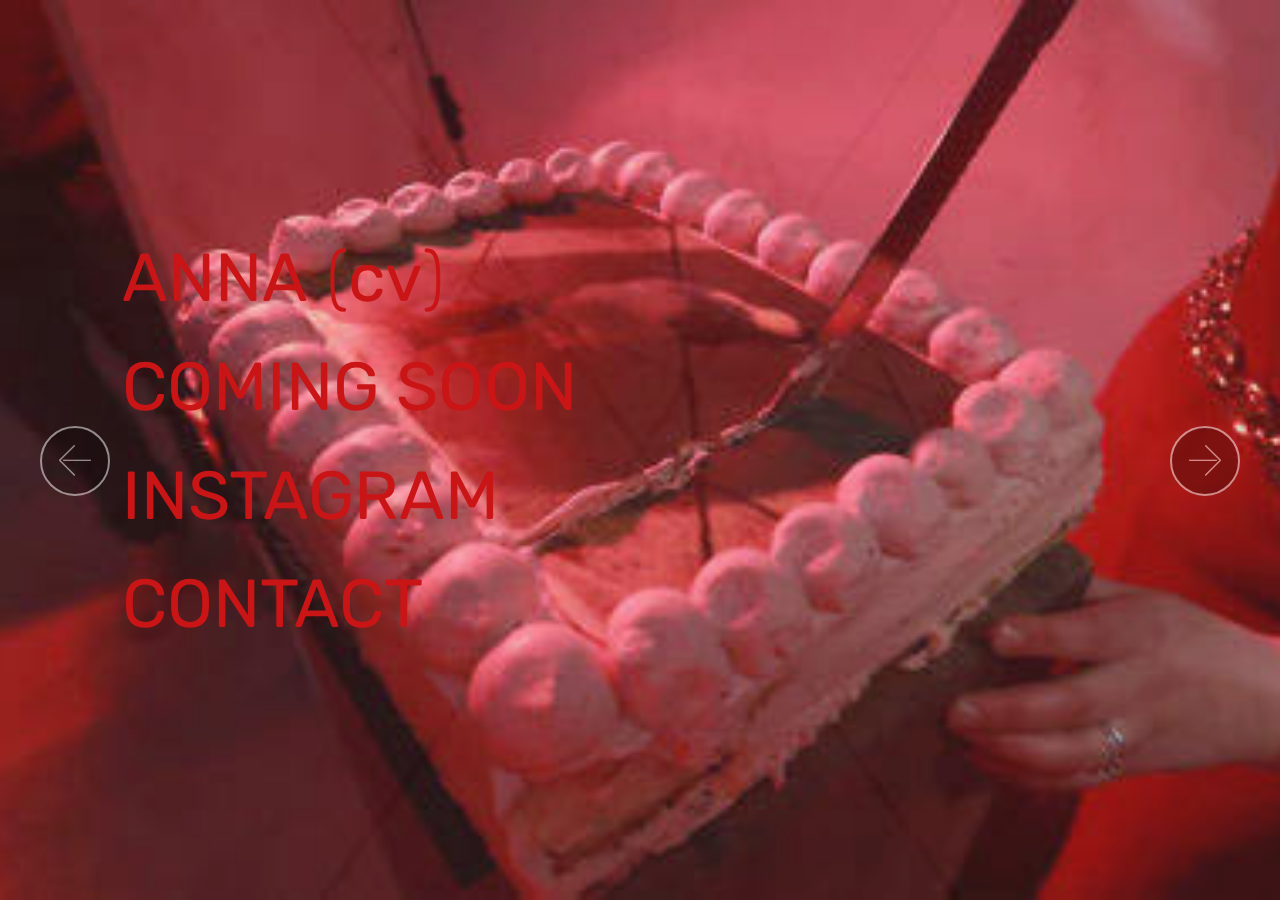
<file: index.html>
<!DOCTYPE html>
<html >
<head>
  <!-- Site made with Mobirise Website Builder v4.6.7, https://mobirise.com -->
  <meta charset="UTF-8">
  <meta http-equiv="X-UA-Compatible" content="IE=edge">
  <meta name="generator" content="Mobirise v4.6.7, mobirise.com">
  <meta name="viewport" content="width=device-width, initial-scale=1, minimum-scale=1">
  <link rel="shortcut icon" href="assets/images/logo4.png" type="image/x-icon">
  <meta name="description" content="">
  <title>Home</title>
  <link rel="stylesheet" href="assets/web/assets/mobirise-icons/mobirise-icons.css">
  <link rel="stylesheet" href="assets/tether/tether.min.css">
  <link rel="stylesheet" href="assets/soundcloud-plugin/style.css">
  <link rel="stylesheet" href="assets/bootstrap/css/bootstrap.min.css">
  <link rel="stylesheet" href="assets/bootstrap/css/bootstrap-grid.min.css">
  <link rel="stylesheet" href="assets/bootstrap/css/bootstrap-reboot.min.css">
  <link rel="stylesheet" href="assets/gdpr-plugin/gdpr-styles.css">
  <link rel="stylesheet" href="assets/theme/css/style.css">
  <link rel="stylesheet" href="assets/mobirise/css/mbr-additional.css" type="text/css">
  
  
  
</head>
<body>

<!-- Google Analytics -->
<!-- Global site tag (gtag.js) - Google Analytics -->
<script async src="https://www.googletagmanager.com/gtag/js?id=UA-110245095-1"></script>
<script>
  window.dataLayer = window.dataLayer || [];
  function gtag(){dataLayer.push(arguments);}
  gtag('js', new Date());

  gtag('config', 'UA-110245095-1');
</script>
<!-- /Google Analytics -->


  <section class="carousel slide cid-rbQknWJMxm" data-interval="false" id="slider1-l">

    

    <div class="full-screen"><div class="mbr-slider slide carousel" data-pause="true" data-keyboard="false" data-ride="carousel" data-interval="4000"><div class="carousel-inner" role="listbox"><div class="carousel-item slider-fullscreen-image" data-bg-video-slide="false" style="background-image: url(assets/images/3-4-960x640.jpg);"><div class="container container-slide"><div class="image_wrapper"><div class="mbr-overlay" style="opacity: 0.7; background-color: rgb(35, 35, 35);"></div><img src="assets/images/3-4-960x640.jpg"><div class="carousel-caption justify-content-center"><div class="col-10 align-left"><p class="lead mbr-text mbr-fonts-style display-1"><a href="page6.html">ANNA</a> (<a href="https://drive.google.com/file/d/1eUtfSOOt1OjNpUJ8YGN3hdmvy3KTQa-o/view?usp=sharing" target="_blank">cv</a>)<br><a href="comingsoon.html">COMING SOON</a><br><a href="https://www.instagram.com/aaannnnnaaaaaaaaaaaa/?hl=nl">INSTAGRAM</a><br><a href="contact.html">CONTACT</a><a href="contact.html"><br></a></p></div></div></div></div></div><div class="carousel-item slider-fullscreen-image" data-bg-video-slide="false" style="background-image: url(assets/images/monumentum-4-1280x853.jpg);"><div class="container container-slide"><div class="image_wrapper"><div class="mbr-overlay" style="opacity: 0.2; background-color: rgb(202, 21, 23);"></div><img src="assets/images/monumentum-4-1280x853.jpg"><div class="carousel-caption justify-content-center"><div class="col-10 align-left"><p class="lead mbr-text mbr-fonts-style display-1"><a href="page6.html">ANNA</a> (<a href="https://drive.google.com/file/d/1eUtfSOOt1OjNpUJ8YGN3hdmvy3KTQa-o/view?usp=sharing" target="_blank">cv</a>)<br><a href="comingsoon.html">COMING SOON</a><br><a href="https://www.instagram.com/aaannnnnaaaaaaaaaaaa/?hl=nl">INSTAGRAM</a><br><a href="contact.html">CONTACT</a><a href="contact.html"><br></a></p></div></div></div></div></div><div class="carousel-item slider-fullscreen-image active" data-bg-video-slide="false" style="background-image: url(assets/images/jury-taart-2-400x267.jpg);"><div class="container container-slide"><div class="image_wrapper"><div class="mbr-overlay" style="opacity: 0.1; background-color: rgb(202, 21, 23);"></div><img src="assets/images/jury-taart-2-400x267.jpg"><div class="carousel-caption justify-content-center"><div class="col-10 align-left"><p class="lead mbr-text mbr-fonts-style display-1"><a href="page6.html">ANNA</a> (<a href="https://drive.google.com/file/d/1eUtfSOOt1OjNpUJ8YGN3hdmvy3KTQa-o/view?usp=sharing" target="_blank">cv</a>)<br><a href="comingsoon.html">COMING SOON</a><br><a href="https://www.instagram.com/aaannnnnaaaaaaaaaaaa/?hl=nl">INSTAGRAM</a><br><a href="contact.html">CONTACT</a><a href="contact.html"><br></a></p></div></div></div></div></div></div><a data-app-prevent-settings="" class="carousel-control carousel-control-prev" role="button" data-slide="prev" href="#slider1-l"><span aria-hidden="true" class="mbri-left mbr-iconfont"></span><span class="sr-only">Previous</span></a><a data-app-prevent-settings="" class="carousel-control carousel-control-next" role="button" data-slide="next" href="#slider1-l"><span aria-hidden="true" class="mbri-right mbr-iconfont"></span><span class="sr-only">Next</span></a></div></div>

</section>


  <section class="engine"><a href="https://mobirise.ws/k">how to develop free website</a></section><script src="assets/web/assets/jquery/jquery.min.js"></script>
  <script src="assets/popper/popper.min.js"></script>
  <script src="assets/tether/tether.min.js"></script>
  <script src="assets/bootstrap/js/bootstrap.min.js"></script>
  <script src="assets/cookies-alert-plugin/cookies-alert-core.js"></script>
  <script src="assets/cookies-alert-plugin/cookies-alert-script.js"></script>
  <script src="assets/bootstrapcarouselswipe/bootstrap-carousel-swipe.js"></script>
  <script src="assets/smoothscroll/smooth-scroll.js"></script>
  <script src="assets/ytplayer/jquery.mb.ytplayer.min.js"></script>
  <script src="assets/vimeoplayer/jquery.mb.vimeo_player.js"></script>
  <script src="assets/theme/js/script.js"></script>
  <script src="assets/slidervideo/script.js"></script>
  
  
</body>
</html>
</file>
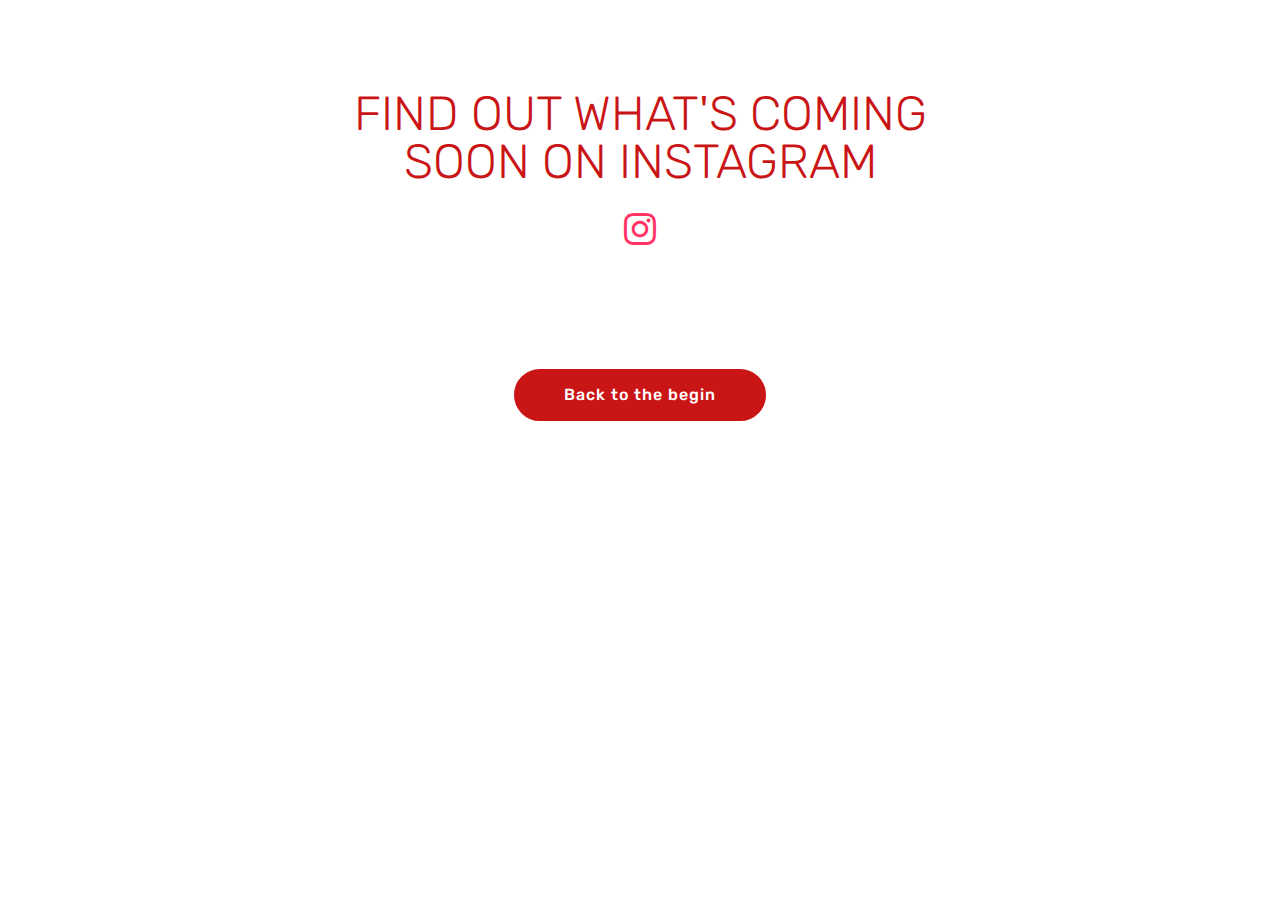
<file: comingsoon.html>
<!DOCTYPE html>
<html >
<head>
  <!-- Site made with Mobirise Website Builder v4.6.7, https://mobirise.com -->
  <meta charset="UTF-8">
  <meta http-equiv="X-UA-Compatible" content="IE=edge">
  <meta name="generator" content="Mobirise v4.6.7, mobirise.com">
  <meta name="viewport" content="width=device-width, initial-scale=1, minimum-scale=1">
  <link rel="shortcut icon" href="assets/images/logo4.png" type="image/x-icon">
  <meta name="description" content="Web Page Maker Description">
  <title>Comingsoon</title>
  <link rel="stylesheet" href="assets/web/assets/mobirise-icons/mobirise-icons.css">
  <link rel="stylesheet" href="assets/tether/tether.min.css">
  <link rel="stylesheet" href="assets/bootstrap/css/bootstrap.min.css">
  <link rel="stylesheet" href="assets/bootstrap/css/bootstrap-grid.min.css">
  <link rel="stylesheet" href="assets/bootstrap/css/bootstrap-reboot.min.css">
  <link rel="stylesheet" href="assets/soundcloud-plugin/style.css">
  <link rel="stylesheet" href="assets/gdpr-plugin/gdpr-styles.css">
  <link rel="stylesheet" href="assets/socicon/css/styles.css">
  <link rel="stylesheet" href="assets/theme/css/style.css">
  <link rel="stylesheet" href="assets/mobirise/css/mbr-additional.css" type="text/css">
  
  
  
</head>
<body>

<!-- Google Analytics -->
<!-- Global site tag (gtag.js) - Google Analytics -->
<script async src="https://www.googletagmanager.com/gtag/js?id=UA-110245095-1"></script>
<script>
  window.dataLayer = window.dataLayer || [];
  function gtag(){dataLayer.push(arguments);}
  gtag('js', new Date());

  gtag('config', 'UA-110245095-1');
</script>
<!-- /Google Analytics -->


  <section class="cid-rpHH06mjdI" id="social-buttons2-17">

    

    

    <div class="container">
        <div class="media-container-row">
            <div class="col-md-8 align-center">
                <h2 class="pb-3 mbr-fonts-style display-2">
                    FIND OUT WHAT'S COMING SOON ON INSTAGRAM</h2>
                <div class="social-list pl-0 mb-0">
                    <a href="https://twitter.com/mobirise" target="_blank">
                        <span class="px-2 mbr-iconfont mbr-iconfont-social socicon-instagram socicon"></span>
                    </a>
                    <a href="https://www.facebook.com/pages/Mobirise/1616226671953247" target="_blank">
                        
                    </a>
                    <a href="https://instagram.com/mobirise" target="_blank">
                        
                    </a>
                    <a href="https://www.youtube.com/c/mobirise" target="_blank">
                        
                    </a>
                    <a href="https://plus.google.com/u/0/+Mobirise" target="_blank">
                        
                    </a>
                    <a href="https://www.behance.net/Mobirise" target="_blank">
                        
                    </a>
                </div>
            </div>
        </div>
    </div>
</section>

<section class="engine"><a href="https://mobirise.ws/e">best website maker software</a></section><section class="header5 cid-r9cLm8ypaX" id="header5-2">

    

    
    <div class="container">
        <div class="row justify-content-center">
            <div class="mbr-white col-md-10">
                
                
                <div class="mbr-section-btn align-center"><a class="btn btn-md btn-primary display-4" href="index.html">Back to the begin</a></div>
            </div>
        </div>
    </div>

    
</section>


  <script src="assets/web/assets/jquery/jquery.min.js"></script>
  <script src="assets/popper/popper.min.js"></script>
  <script src="assets/tether/tether.min.js"></script>
  <script src="assets/bootstrap/js/bootstrap.min.js"></script>
  <script src="assets/smoothscroll/smooth-scroll.js"></script>
  <script src="assets/cookies-alert-plugin/cookies-alert-core.js"></script>
  <script src="assets/cookies-alert-plugin/cookies-alert-script.js"></script>
  <script src="assets/sociallikes/social-likes.js"></script>
  <script src="assets/theme/js/script.js"></script>
  
  
</body>
</html>
</file>
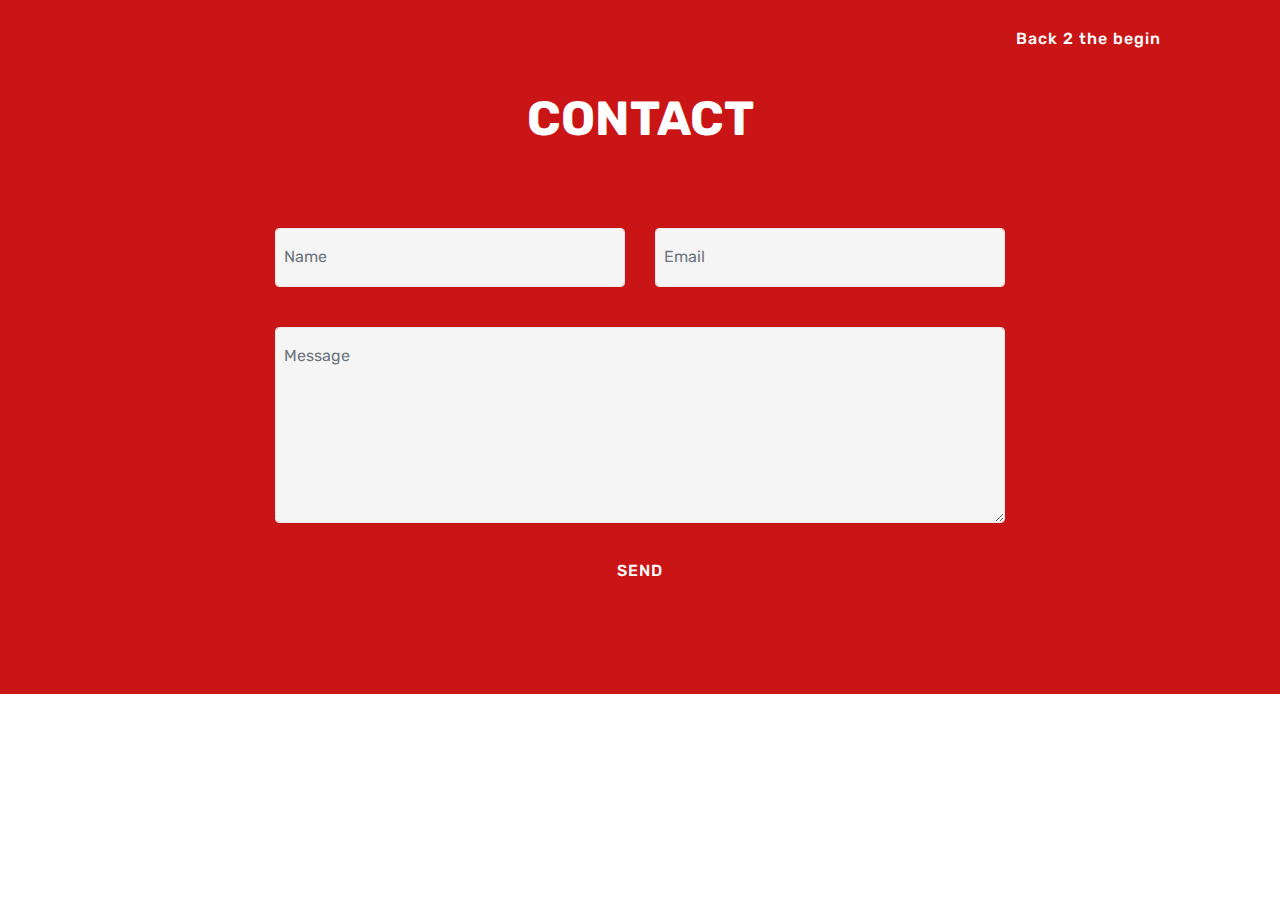
<file: contact.html>
<!DOCTYPE html>
<html >
<head>
  <!-- Site made with Mobirise Website Builder v4.6.7, https://mobirise.com -->
  <meta charset="UTF-8">
  <meta http-equiv="X-UA-Compatible" content="IE=edge">
  <meta name="generator" content="Mobirise v4.6.7, mobirise.com">
  <meta name="viewport" content="width=device-width, initial-scale=1, minimum-scale=1">
  <link rel="shortcut icon" href="assets/images/logo4.png" type="image/x-icon">
  <meta name="description" content="Website Builder Description">
  <title>Contact</title>
  <link rel="stylesheet" href="assets/web/assets/mobirise-icons/mobirise-icons.css">
  <link rel="stylesheet" href="assets/tether/tether.min.css">
  <link rel="stylesheet" href="assets/soundcloud-plugin/style.css">
  <link rel="stylesheet" href="assets/bootstrap/css/bootstrap.min.css">
  <link rel="stylesheet" href="assets/bootstrap/css/bootstrap-grid.min.css">
  <link rel="stylesheet" href="assets/bootstrap/css/bootstrap-reboot.min.css">
  <link rel="stylesheet" href="assets/gdpr-plugin/gdpr-styles.css">
  <link rel="stylesheet" href="assets/dropdown/css/style.css">
  <link rel="stylesheet" href="assets/theme/css/style.css">
  <link rel="stylesheet" href="assets/mobirise/css/mbr-additional.css" type="text/css">
  
  
  
</head>
<body>

<!-- Google Analytics -->
<!-- Global site tag (gtag.js) - Google Analytics -->
<script async src="https://www.googletagmanager.com/gtag/js?id=UA-110245095-1"></script>
<script>
  window.dataLayer = window.dataLayer || [];
  function gtag(){dataLayer.push(arguments);}
  gtag('js', new Date());

  gtag('config', 'UA-110245095-1');
</script>
<!-- /Google Analytics -->


  <section class="menu cid-rj6xoBMFh1" once="menu" id="menu1-11">

    

    <nav class="navbar navbar-expand beta-menu navbar-dropdown align-items-center navbar-fixed-top navbar-toggleable-sm">
        <button class="navbar-toggler navbar-toggler-right" type="button" data-toggle="collapse" data-target="#navbarSupportedContent" aria-controls="navbarSupportedContent" aria-expanded="false" aria-label="Toggle navigation">
            <div class="hamburger">
                <span></span>
                <span></span>
                <span></span>
                <span></span>
            </div>
        </button>
        <div class="menu-logo">
            <div class="navbar-brand">
                
                
            </div>
        </div>
        <div class="collapse navbar-collapse" id="navbarSupportedContent">
            
            <div class="navbar-buttons mbr-section-btn"><a class="btn btn-sm btn-primary display-4" href="index.html">
                    Back 2 the begin</a></div>
        </div>
    </nav>
</section>

<section class="engine"><a href="https://mobirise.ws/k">develop free website</a></section><section class="mbr-section form1 cid-r9cN2SIVhp" id="form1-4">

    

    
    <div class="container">
        <div class="row justify-content-center">
            <div class="title col-12 col-lg-8">
                <h2 class="mbr-section-title align-center pb-3 mbr-fonts-style display-2"><strong>
                    CONTACT</strong></h2>
                
            </div>
        </div>
    </div>
    <div class="container">
        <div class="row justify-content-center">
            <div class="media-container-column col-lg-8" data-form-type="formoid">
                    <div data-form-alert="" hidden="">Bedankt om het formulier in te vullen!</div>
            
                    <form class="mbr-form" action="https://mobirise.com/" method="post" data-form-title="Mobirise Form"><input type="hidden" name="email" data-form-email="true" value="KMS1v/ZfunLXxWS1+5A5RwwYzh3pB74KCnLdi7PZJgfC6mTPpVdWEnpTMHStJR1jFtF9B9mr2LpW91iF8MJjLA3SjpCZgARdAtpEP/2MykKbdnY4Lnp0HvbuVS2qxMEo" data-form-field="Email">
                        <div class="row row-sm-offset">
                            <div class="col-md-4 multi-horizontal" data-for="name">
                                <div class="form-group">
                                    <label class="form-control-label mbr-fonts-style display-7" for="name-form1-4"></label>
                                    <input type="text" class="form-control" name="name" data-form-field="Name" required="" placeholder="Name" id="name-form1-4">
                                </div>
                            </div>
                            <div class="col-md-4 multi-horizontal" data-for="email">
                                <div class="form-group">
                                    <label class="form-control-label mbr-fonts-style display-7" for="email-form1-4"></label>
                                    <input type="email" class="form-control" name="email" data-form-field="Email" required="" placeholder="Email" id="email-form1-4">
                                </div>
                            </div>
                            
                        </div>
                        <div class="form-group" data-for="message">
                            <label class="form-control-label mbr-fonts-style display-7" for="message-form1-4"></label>
                            <textarea type="text" class="form-control" name="message" rows="7" data-form-field="Message" placeholder="Message" id="message-form1-4"></textarea>
                        </div>
            
                        <span class="input-group-btn"><button href="" type="submit" class="btn btn-primary btn-form display-4">SEND</button></span>
                    </form>
            </div>
        </div>
    </div>
</section>


  <script src="assets/web/assets/jquery/jquery.min.js"></script>
  <script src="assets/popper/popper.min.js"></script>
  <script src="assets/tether/tether.min.js"></script>
  <script src="assets/bootstrap/js/bootstrap.min.js"></script>
  <script src="assets/smoothscroll/smooth-scroll.js"></script>
  <script src="assets/dropdown/js/script.min.js"></script>
  <script src="assets/touchswipe/jquery.touch-swipe.min.js"></script>
  <script src="assets/cookies-alert-plugin/cookies-alert-core.js"></script>
  <script src="assets/cookies-alert-plugin/cookies-alert-script.js"></script>
  <script src="assets/theme/js/script.js"></script>
  <script src="assets/formoid/formoid.min.js"></script>
  
  
</body>
</html>
</file>
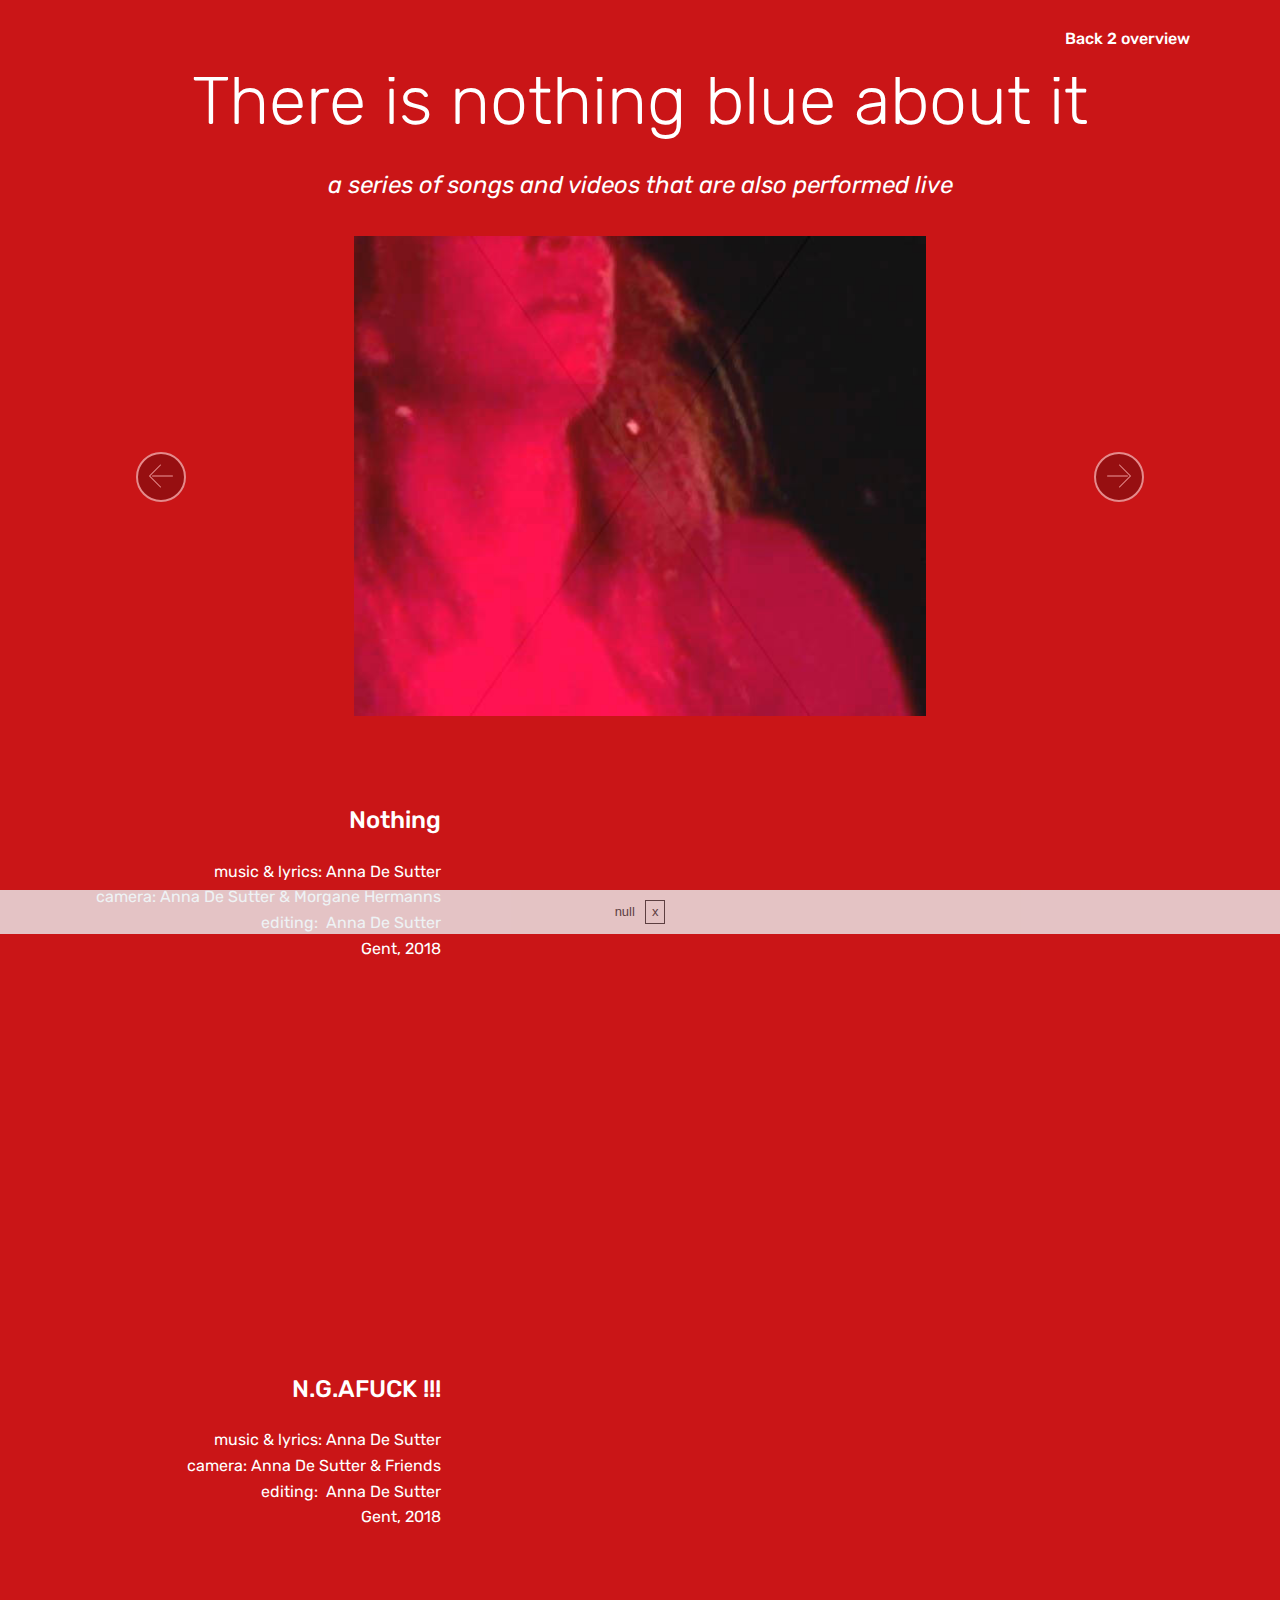
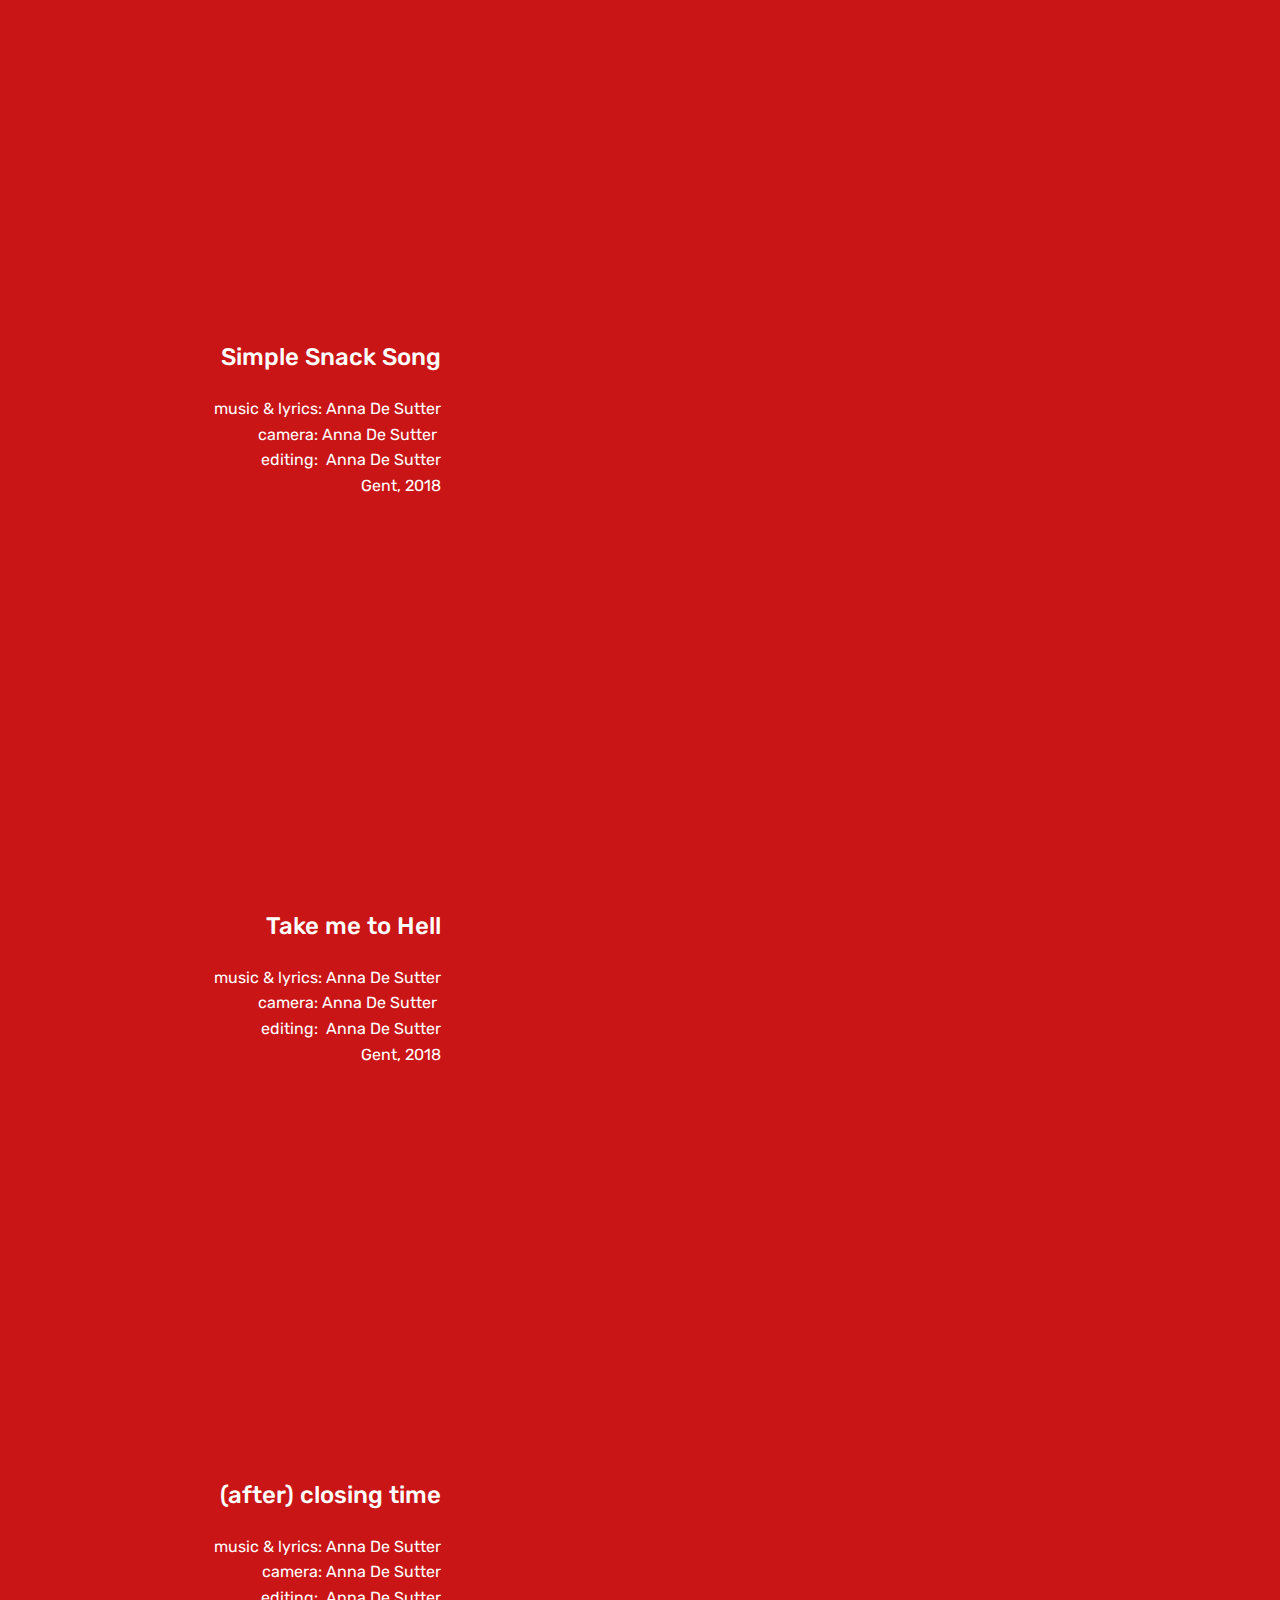
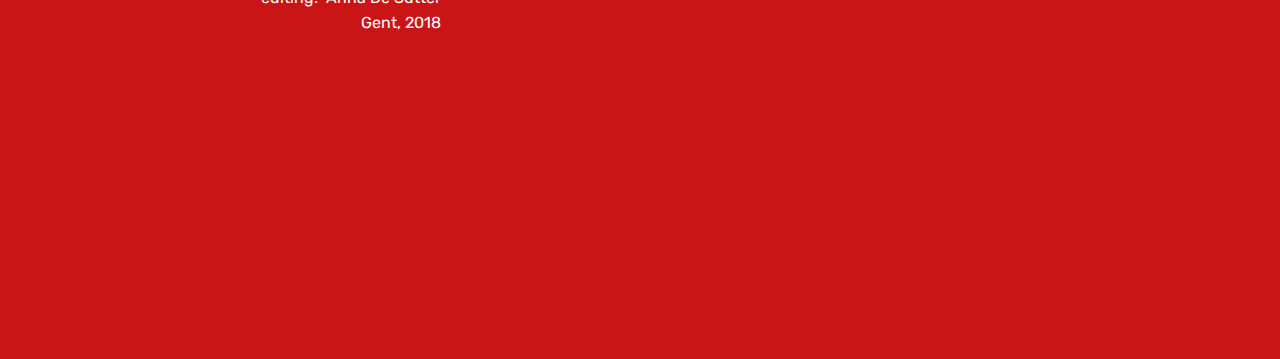
<file: page3.html>
<!DOCTYPE html>
<html >
<head>
  <!-- Site made with Mobirise Website Builder v4.6.7, https://mobirise.com -->
  <meta charset="UTF-8">
  <meta http-equiv="X-UA-Compatible" content="IE=edge">
  <meta name="generator" content="Mobirise v4.6.7, mobirise.com">
  <meta name="viewport" content="width=device-width, initial-scale=1, minimum-scale=1">
  <link rel="shortcut icon" href="assets/images/logo4.png" type="image/x-icon">
  <meta name="description" content="Web Builder Description">
  <title>there is nothing blue about it</title>
  <link rel="stylesheet" href="assets/web/assets/mobirise-icons/mobirise-icons.css">
  <link rel="stylesheet" href="assets/tether/tether.min.css">
  <link rel="stylesheet" href="assets/soundcloud-plugin/style.css">
  <link rel="stylesheet" href="assets/bootstrap/css/bootstrap.min.css">
  <link rel="stylesheet" href="assets/bootstrap/css/bootstrap-grid.min.css">
  <link rel="stylesheet" href="assets/bootstrap/css/bootstrap-reboot.min.css">
  <link rel="stylesheet" href="assets/gdpr-plugin/gdpr-styles.css">
  <link rel="stylesheet" href="assets/dropdown/css/style.css">
  <link rel="stylesheet" href="assets/theme/css/style.css">
  <link rel="stylesheet" href="assets/mobirise/css/mbr-additional.css" type="text/css">
  
  
  
</head>
<body>

<!-- Google Analytics -->
<!-- Global site tag (gtag.js) - Google Analytics -->
<script async src="https://www.googletagmanager.com/gtag/js?id=UA-110245095-1"></script>
<script>
  window.dataLayer = window.dataLayer || [];
  function gtag(){dataLayer.push(arguments);}
  gtag('js', new Date());

  gtag('config', 'UA-110245095-1');
</script>
<!-- /Google Analytics -->


  <section class="menu cid-rbQp2WYqvh" once="menu" id="menu2-o">

    

    <nav class="navbar navbar-expand beta-menu navbar-dropdown align-items-center navbar-toggleable-sm">
        <button class="navbar-toggler navbar-toggler-right" type="button" data-toggle="collapse" data-target="#navbarSupportedContent" aria-controls="navbarSupportedContent" aria-expanded="false" aria-label="Toggle navigation">
            <div class="hamburger">
                <span></span>
                <span></span>
                <span></span>
                <span></span>
            </div>
        </button>
        <div class="menu-logo">
            <div class="navbar-brand">
                
                
            </div>
        </div>
        <div class="collapse navbar-collapse" id="navbarSupportedContent">
            <ul class="navbar-nav nav-dropdown nav-right navbar-nav-top-padding" data-app-modern-menu="true"><li class="nav-item">
                    <a class="nav-link link text-white display-4" href="page6.html">
                        Back 2 overview</a>
                </li></ul>
            
        </div>
    </nav>
</section>

<section class="engine"><a href="https://mobirise.ws/k">how to develop your own website</a></section><section class="header5 cid-rbQg4glz9u" id="header5-g">

    

    
    <div class="container">
        <div class="row justify-content-center">
            <div class="mbr-white col-md-10">
                <h1 class="mbr-section-title align-center pb-3 mbr-fonts-style display-1">
                    There is nothing blue about it</h1>
                <p class="mbr-text align-center display-5 pb-3 mbr-fonts-style"><em>
                   a series of songs and videos that are also performed live</em></p>
                
            </div>
        </div>
    </div>

    
</section>

<section class="carousel slide cid-rbQjs8mRak" data-interval="false" id="slider2-k">

    
    <div class="container content-slider">
        <div class="content-slider-wrap">
            <div><div class="mbr-slider slide carousel" data-pause="true" data-keyboard="false" data-ride="false" data-interval="false"><div class="carousel-inner" role="listbox"><div class="carousel-item slider-fullscreen-image" data-bg-video-slide="false" style="background-image: url(assets/images/1-3-640x960.jpg);"><div class="container container-slide"><div class="image_wrapper"><img src="assets/images/1-3-640x960.jpg"><div class="carousel-caption justify-content-center"><div class="col-10 align-center"></div></div></div></div></div><div class="carousel-item slider-fullscreen-image" data-bg-video-slide="false" style="background-image: url(assets/images/2-3-960x640.jpg);"><div class="container container-slide"><div class="image_wrapper"><img src="assets/images/2-3-960x640.jpg"><div class="carousel-caption justify-content-center"><div class="col-10 align-center"></div></div></div></div></div><div class="carousel-item slider-fullscreen-image" data-bg-video-slide="false" style="background-image: url(assets/images/3-4-960x640.jpg);"><div class="container container-slide"><div class="image_wrapper"><img src="assets/images/3-4-960x640.jpg"><div class="carousel-caption justify-content-center"><div class="col-10 align-center"></div></div></div></div></div><div class="carousel-item slider-fullscreen-image" data-bg-video-slide="false" style="background-image: url(assets/images/4-3-960x640.jpg);"><div class="container container-slide"><div class="image_wrapper"><img src="assets/images/4-3-960x640.jpg"><div class="carousel-caption justify-content-center"><div class="col-10 align-center"></div></div></div></div></div><div class="carousel-item slider-fullscreen-image" data-bg-video-slide="false" style="background-image: url(assets/images/5-1-636x960.jpg);"><div class="container container-slide"><div class="image_wrapper"><img src="assets/images/5-1-636x960.jpg"><div class="carousel-caption justify-content-center"><div class="col-10 align-center"></div></div></div></div></div><div class="carousel-item slider-fullscreen-image" data-bg-video-slide="false" style="background-image: url(assets/images/6-3-960x720.jpg);"><div class="container container-slide"><div class="image_wrapper"><img src="assets/images/6-3-960x720.jpg"><div class="carousel-caption justify-content-center"><div class="col-10 align-center"></div></div></div></div></div><div class="carousel-item slider-fullscreen-image" data-bg-video-slide="false" style="background-image: url(assets/images/fatima-2.jpg);"><div class="container container-slide"><div class="image_wrapper"><img src="assets/images/fatima-2.jpg"><div class="carousel-caption justify-content-center"><div class="col-10 align-center"></div></div></div></div></div><div class="carousel-item slider-fullscreen-image" data-bg-video-slide="false" style="background-image: url(assets/images/jury-taart-2-400x267.jpg);"><div class="container container-slide"><div class="image_wrapper"><img src="assets/images/jury-taart-2-400x267.jpg"><div class="carousel-caption justify-content-center"><div class="col-10 align-center"></div></div></div></div></div><div class="carousel-item slider-fullscreen-image" data-bg-video-slide="false" style="background-image: url(assets/images/lala-3-1280x853.jpg);"><div class="container container-slide"><div class="image_wrapper"><img src="assets/images/lala-3-1280x853.jpg"><div class="carousel-caption justify-content-center"><div class="col-10 align-center"></div></div></div></div></div><div class="carousel-item slider-fullscreen-image" data-bg-video-slide="false" style="background-image: url(assets/images/7-3-960x720.jpg);"><div class="container container-slide"><div class="image_wrapper"><img src="assets/images/7-3-960x720.jpg"><div class="carousel-caption justify-content-center"><div class="col-10 align-center"></div></div></div></div></div><div class="carousel-item slider-fullscreen-image" data-bg-video-slide="false" style="background-image: url(assets/images/fatima-1.jpg);"><div class="container container-slide"><div class="image_wrapper"><img src="assets/images/fatima-1.jpg"><div class="carousel-caption justify-content-center"><div class="col-10 align-center"></div></div></div></div></div><div class="carousel-item slider-fullscreen-image active" data-bg-video-slide="false" style="background-image: url(assets/images/img-9464-750x1333.jpg);"><div class="container container-slide"><div class="image_wrapper"><img src="assets/images/img-9464-750x1333.jpg"><div class="carousel-caption justify-content-center"><div class="col-10 align-center"></div></div></div></div></div></div><a data-app-prevent-settings="" class="carousel-control carousel-control-prev" role="button" data-slide="prev" href="#slider2-k"><span aria-hidden="true" class="mbri-left mbr-iconfont"></span><span class="sr-only">Previous</span></a><a data-app-prevent-settings="" class="carousel-control carousel-control-next" role="button" data-slide="next" href="#slider2-k"><span aria-hidden="true" class="mbri-right mbr-iconfont"></span><span class="sr-only">Next</span></a></div></div> 
        </div>
    </div>
</section>

<section class="header7 cid-rbQewKfhPG" id="header7-b">

    

    

    <div class="container">
        <div class="media-container-row">

            <div class="media-content align-right">
                <h1 class="mbr-section-title mbr-white pb-3 mbr-fonts-style display-5">
                    Nothing</h1>
                <div class="mbr-section-text mbr-white pb-3">
                    <p class="mbr-text mbr-fonts-style display-7">
                        music &amp; lyrics: Anna De Sutter<br>camera: Anna De Sutter &amp; Morgane Hermanns<br>editing: &nbsp;Anna De Sutter<br>Gent, 2018</p>
                </div>
                
            </div>

            <div class="mbr-figure" style="width: 200%;"><iframe class="mbr-embedded-video" src="https://www.youtube.com/embed/V9Sumgw7ofY?rel=0&amp;amp;showinfo=0&amp;autoplay=0&amp;loop=0" width="1280" height="720" frameborder="0" allowfullscreen></iframe></div>

        </div>
    </div>
</section>

<section class="header7 cid-rbQfaLWEei" id="header7-c">

    

    

    <div class="container">
        <div class="media-container-row">

            <div class="media-content align-right">
                <h1 class="mbr-section-title mbr-white pb-3 mbr-fonts-style display-5">
                    N.G.AFUCK !!!</h1>
                <div class="mbr-section-text mbr-white pb-3">
                    <p class="mbr-text mbr-fonts-style display-7">
                        music &amp; lyrics: Anna De Sutter<br>camera: Anna De Sutter &amp; Friends<br>editing: &nbsp;Anna De Sutter<br>Gent, 2018</p>
                </div>
                
            </div>

            <div class="mbr-figure" style="width: 200%;"><iframe class="mbr-embedded-video" src="https://www.youtube.com/embed/OBKiB35HcS8?rel=0&amp;amp;showinfo=0&amp;autoplay=0&amp;loop=0" width="1280" height="720" frameborder="0" allowfullscreen></iframe></div>

        </div>
    </div>
</section>

<section class="header7 cid-rbQfsX3j7R" id="header7-d">

    

    

    <div class="container">
        <div class="media-container-row">

            <div class="media-content align-right">
                <h1 class="mbr-section-title mbr-white pb-3 mbr-fonts-style display-5">
                    Simple Snack Song</h1>
                <div class="mbr-section-text mbr-white pb-3">
                    <p class="mbr-text mbr-fonts-style display-7">
                        music &amp; lyrics: Anna De Sutter<br>camera: Anna De Sutter&nbsp;<br>editing: &nbsp;Anna De Sutter<br>Gent, 2018</p>
                </div>
                
            </div>

            <div class="mbr-figure" style="width: 200%;"><iframe class="mbr-embedded-video" src="https://www.youtube.com/embed/DsLNX_cJU-M?rel=0&amp;amp;showinfo=0&amp;autoplay=0&amp;loop=0" width="1280" height="720" frameborder="0" allowfullscreen></iframe></div>

        </div>
    </div>
</section>

<section class="header7 cid-rbQfG6PCVI" id="header7-e">

    

    

    <div class="container">
        <div class="media-container-row">

            <div class="media-content align-right">
                <h1 class="mbr-section-title mbr-white pb-3 mbr-fonts-style display-5">
                    Take me to Hell</h1>
                <div class="mbr-section-text mbr-white pb-3">
                    <p class="mbr-text mbr-fonts-style display-7">
                        music &amp; lyrics: Anna De Sutter<br>camera: Anna De Sutter&nbsp;<br>editing: &nbsp;Anna De Sutter<br>Gent, 2018</p>
                </div>
                
            </div>

            <div class="mbr-figure" style="width: 200%;"><iframe class="mbr-embedded-video" src="https://www.youtube.com/embed/ycWs8QwffuY?rel=0&amp;amp;showinfo=0&amp;autoplay=0&amp;loop=0" width="1280" height="720" frameborder="0" allowfullscreen></iframe></div>

        </div>
    </div>
</section>

<section class="header7 cid-rbQfQslHRO" id="header7-f">

    

    

    <div class="container">
        <div class="media-container-row">

            <div class="media-content align-right">
                <h1 class="mbr-section-title mbr-white pb-3 mbr-fonts-style display-5">
                    (after) closing time</h1>
                <div class="mbr-section-text mbr-white pb-3">
                    <p class="mbr-text mbr-fonts-style display-7">
                        music &amp; lyrics: Anna De Sutter<br>camera: Anna De Sutter<br>editing: &nbsp;Anna De Sutter<br>Gent, 2018</p>
                </div>
                
            </div>

            <div class="mbr-figure" style="width: 200%;"><iframe class="mbr-embedded-video" src="https://www.youtube.com/embed/VhDn_alqRa8?rel=0&amp;amp;showinfo=0&amp;autoplay=0&amp;loop=0" width="1280" height="720" frameborder="0" allowfullscreen></iframe></div>

        </div>
    </div>
</section>


  <script src="assets/web/assets/jquery/jquery.min.js"></script>
  <script src="assets/popper/popper.min.js"></script>
  <script src="assets/tether/tether.min.js"></script>
  <script src="assets/bootstrap/js/bootstrap.min.js"></script>
  <script src="assets/cookies-alert-plugin/cookies-alert-core.js"></script>
  <script src="assets/cookies-alert-plugin/cookies-alert-script.js"></script>
  <script src="assets/bootstrapcarouselswipe/bootstrap-carousel-swipe.js"></script>
  <script src="assets/smoothscroll/smooth-scroll.js"></script>
  <script src="assets/touchswipe/jquery.touch-swipe.min.js"></script>
  <script src="assets/ytplayer/jquery.mb.ytplayer.min.js"></script>
  <script src="assets/vimeoplayer/jquery.mb.vimeo_player.js"></script>
  <script src="assets/dropdown/js/script.min.js"></script>
  <script src="assets/theme/js/script.js"></script>
  <script src="assets/slidervideo/script.js"></script>
  
  
</body>
</html>
</file>
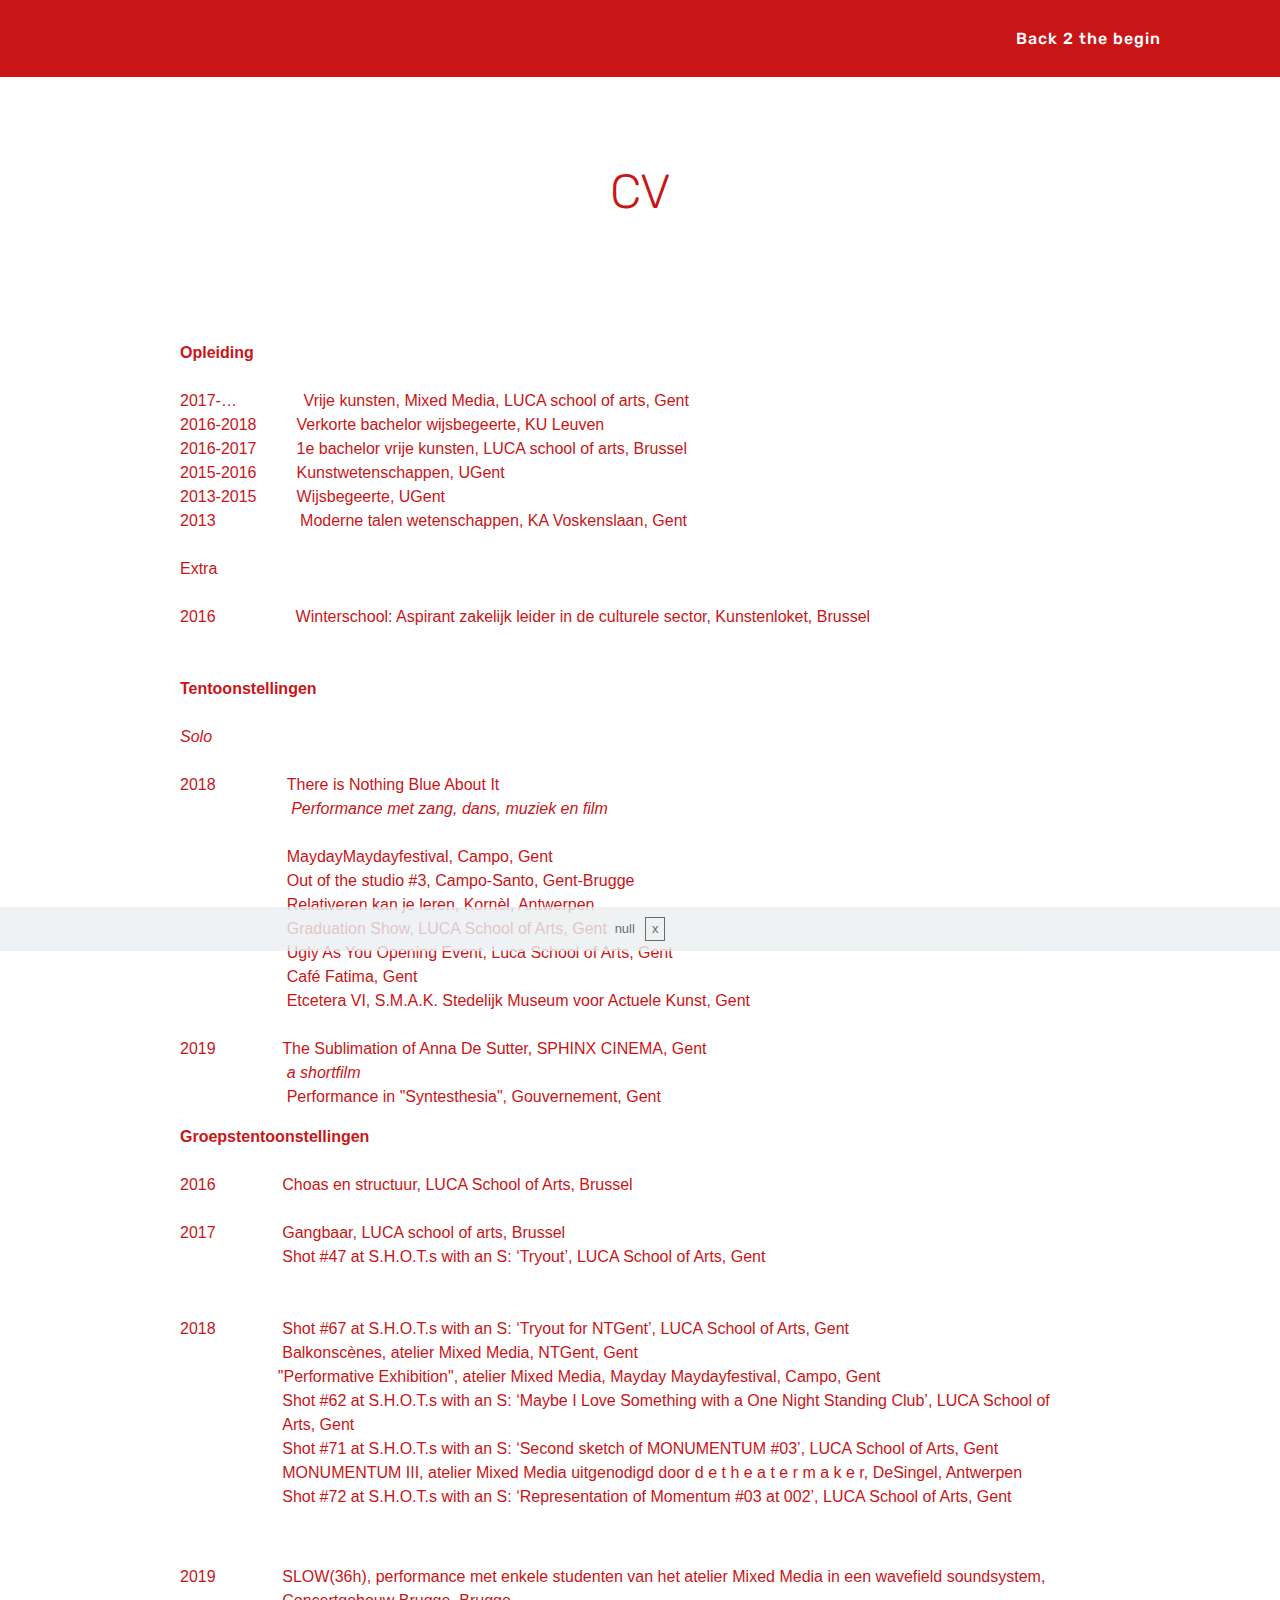
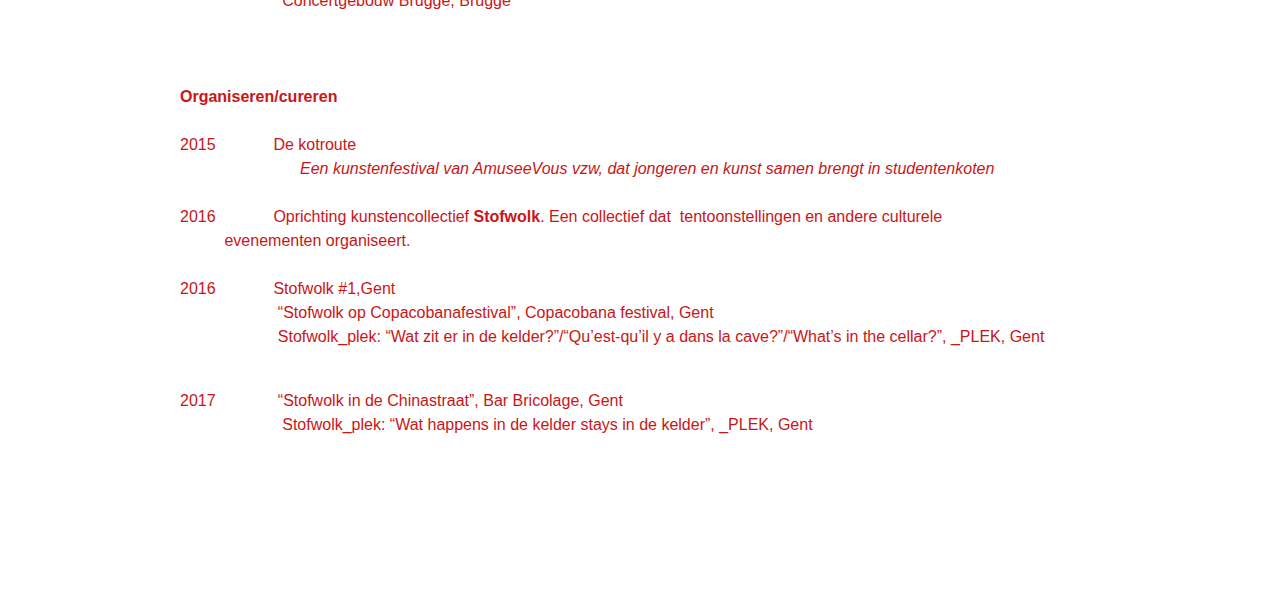
<file: page4.html>
<!DOCTYPE html>
<html >
<head>
  <!-- Site made with Mobirise Website Builder v4.6.7, https://mobirise.com -->
  <meta charset="UTF-8">
  <meta http-equiv="X-UA-Compatible" content="IE=edge">
  <meta name="generator" content="Mobirise v4.6.7, mobirise.com">
  <meta name="viewport" content="width=device-width, initial-scale=1, minimum-scale=1">
  <link rel="shortcut icon" href="assets/images/logo4.png" type="image/x-icon">
  <meta name="description" content="Web Page Creator Description">
  <title>cv</title>
  <link rel="stylesheet" href="assets/web/assets/mobirise-icons/mobirise-icons.css">
  <link rel="stylesheet" href="assets/tether/tether.min.css">
  <link rel="stylesheet" href="assets/bootstrap/css/bootstrap.min.css">
  <link rel="stylesheet" href="assets/bootstrap/css/bootstrap-grid.min.css">
  <link rel="stylesheet" href="assets/bootstrap/css/bootstrap-reboot.min.css">
  <link rel="stylesheet" href="assets/soundcloud-plugin/style.css">
  <link rel="stylesheet" href="assets/gdpr-plugin/gdpr-styles.css">
  <link rel="stylesheet" href="assets/dropdown/css/style.css">
  <link rel="stylesheet" href="assets/theme/css/style.css">
  <link rel="stylesheet" href="assets/mobirise/css/mbr-additional.css" type="text/css">
  
  
  
</head>
<body>

<!-- Google Analytics -->
<!-- Global site tag (gtag.js) - Google Analytics -->
<script async src="https://www.googletagmanager.com/gtag/js?id=UA-110245095-1"></script>
<script>
  window.dataLayer = window.dataLayer || [];
  function gtag(){dataLayer.push(arguments);}
  gtag('js', new Date());

  gtag('config', 'UA-110245095-1');
</script>
<!-- /Google Analytics -->


  <section class="menu cid-rj6wUEHqQO" once="menu" id="menu1-z">

    

    <nav class="navbar navbar-expand beta-menu navbar-dropdown align-items-center navbar-fixed-top navbar-toggleable-sm">
        <button class="navbar-toggler navbar-toggler-right" type="button" data-toggle="collapse" data-target="#navbarSupportedContent" aria-controls="navbarSupportedContent" aria-expanded="false" aria-label="Toggle navigation">
            <div class="hamburger">
                <span></span>
                <span></span>
                <span></span>
                <span></span>
            </div>
        </button>
        <div class="menu-logo">
            <div class="navbar-brand">
                
                
            </div>
        </div>
        <div class="collapse navbar-collapse" id="navbarSupportedContent">
            
            <div class="navbar-buttons mbr-section-btn"><a class="btn btn-sm btn-primary display-4" href="index.html">
                    Back 2 the begin</a></div>
        </div>
    </nav>
</section>

<section class="engine"><a href="https://mobirise.ws/a">best free website builder</a></section><section class="header5 cid-rbQmnZfwvB mbr-fullscreen" id="header5-n">

    

    
    <div class="container">
        <div class="row justify-content-center">
            <div class="mbr-white col-md-10">
                <h1 class="mbr-section-title align-center pb-3 mbr-fonts-style display-2"><br><br>CV</h1>
                <p></p><br><p></p><p></p><p></p><p><br><br><strong>Opleiding<br></strong><br>2017-…	&nbsp;&nbsp;&nbsp;&nbsp;&nbsp;&nbsp;&nbsp;&nbsp; &nbsp;&nbsp;&nbsp;&nbsp;&nbsp;Vrije kunsten, Mixed Media, LUCA school of arts, Gent<br>2016-2018	&nbsp;&nbsp;&nbsp;&nbsp;&nbsp;&nbsp;&nbsp;&nbsp;Verkorte bachelor wijsbegeerte, KU Leuven<br>2016-2017	&nbsp;&nbsp;&nbsp;&nbsp;&nbsp;&nbsp;&nbsp;&nbsp;1e bachelor vrije kunsten, LUCA school of arts, Brussel<br>2015-2016&nbsp;&nbsp;&nbsp;&nbsp;&nbsp;&nbsp;&nbsp;&nbsp;&nbsp;Kunstwetenschappen, UGent<br>2013-2015	&nbsp;&nbsp;&nbsp;&nbsp;&nbsp;&nbsp;&nbsp; Wijsbegeerte, UGent<br>2013	&nbsp;&nbsp;&nbsp;&nbsp;&nbsp;&nbsp;&nbsp;&nbsp;&nbsp;&nbsp;&nbsp;&nbsp;&nbsp;&nbsp;&nbsp;&nbsp;&nbsp; Moderne talen wetenschappen, KA Voskenslaan, Gent<br><br>Extra<br><br>2016	&nbsp;&nbsp;&nbsp;&nbsp;&nbsp;&nbsp;&nbsp;&nbsp;&nbsp;&nbsp;&nbsp;&nbsp;&nbsp;&nbsp;&nbsp;&nbsp;	Winterschool: Aspirant zakelijk leider in de culturele sector, Kunstenloket, Brussel<br><br><br><strong>Tentoonstellingen</strong><br><br><em>Solo</em><br><br>2018	&nbsp;&nbsp;&nbsp;&nbsp;&nbsp;&nbsp;&nbsp;&nbsp;&nbsp;&nbsp;&nbsp;&nbsp;&nbsp;&nbsp;&nbsp;There is Nothing Blue About It<br>	&nbsp;&nbsp;&nbsp;&nbsp;&nbsp;&nbsp;&nbsp;&nbsp;&nbsp;&nbsp;&nbsp;&nbsp;&nbsp;&nbsp;&nbsp;&nbsp;&nbsp;&nbsp;&nbsp;&nbsp;&nbsp;&nbsp;&nbsp;&nbsp;&nbsp;<em>Performance met zang, dans, muziek en film</em><br><br>	&nbsp;&nbsp;&nbsp;&nbsp;&nbsp;&nbsp;&nbsp;&nbsp;&nbsp;&nbsp;&nbsp;&nbsp;&nbsp;&nbsp;&nbsp;&nbsp;&nbsp;&nbsp;&nbsp;&nbsp;&nbsp;&nbsp;&nbsp;&nbsp;MaydayMaydayfestival, Campo, Gent<br>	&nbsp;&nbsp;&nbsp;&nbsp;&nbsp;&nbsp;&nbsp;&nbsp;&nbsp;&nbsp;&nbsp;&nbsp;&nbsp;&nbsp;&nbsp;&nbsp;&nbsp;&nbsp;&nbsp;&nbsp; &nbsp; &nbsp;Out of the studio #3, Campo-Santo, Gent-Brugge<br>	&nbsp;&nbsp;&nbsp;&nbsp;&nbsp;&nbsp;&nbsp;&nbsp;&nbsp;&nbsp;&nbsp;&nbsp;&nbsp;&nbsp;&nbsp;&nbsp;&nbsp;&nbsp;&nbsp;&nbsp;&nbsp;&nbsp;&nbsp;&nbsp;Relativeren kan je leren, Kornèl, Antwerpen<br>	&nbsp;&nbsp;&nbsp;&nbsp;&nbsp;&nbsp;&nbsp;&nbsp;&nbsp;&nbsp;&nbsp;&nbsp;&nbsp;&nbsp;&nbsp;&nbsp;&nbsp;&nbsp;&nbsp;&nbsp;&nbsp;&nbsp; &nbsp;Graduation Show, LUCA School of Arts, Gent<br>	&nbsp;&nbsp;&nbsp;&nbsp;&nbsp;&nbsp;&nbsp;&nbsp;&nbsp;&nbsp;&nbsp;&nbsp;&nbsp;&nbsp;&nbsp;&nbsp;&nbsp;&nbsp; &nbsp;&nbsp; &nbsp; Ugly As You Opening Event, Luca School of Arts, Gent<br>	&nbsp;&nbsp;&nbsp;&nbsp;&nbsp;&nbsp;&nbsp;&nbsp;&nbsp;&nbsp;&nbsp;&nbsp;&nbsp;&nbsp;&nbsp;&nbsp;&nbsp;&nbsp;&nbsp;&nbsp;&nbsp; &nbsp; Café Fatima, Gent<br>	&nbsp;&nbsp;&nbsp;&nbsp;&nbsp;&nbsp;&nbsp;&nbsp;&nbsp;&nbsp;&nbsp;&nbsp;&nbsp;&nbsp;&nbsp;&nbsp;&nbsp;&nbsp;&nbsp; &nbsp; &nbsp; Etcetera VI, S.M.A.K. Stedelijk Museum voor Actuele Kunst, Gent<br><br>2019&nbsp;&nbsp;&nbsp;&nbsp;&nbsp;&nbsp;&nbsp;&nbsp;&nbsp; &nbsp; &nbsp; &nbsp;The Sublimation of Anna De Sutter, SPHINX CINEMA, Gent<br>&nbsp;&nbsp;&nbsp;&nbsp;&nbsp;&nbsp;&nbsp;&nbsp;&nbsp;&nbsp;&nbsp;&nbsp;&nbsp;&nbsp;&nbsp;&nbsp;&nbsp;&nbsp;&nbsp;&nbsp;&nbsp; &nbsp; <em>a shortfilm<br></em>&nbsp;&nbsp;&nbsp;&nbsp;&nbsp;&nbsp;&nbsp;&nbsp;&nbsp;&nbsp;&nbsp;&nbsp;&nbsp;&nbsp;&nbsp;&nbsp;&nbsp;&nbsp;&nbsp;&nbsp;&nbsp; &nbsp; Performance in "Syntesthesia", Gouvernement, Gent<em><br></em></p><p></p><p><strong>Groepstentoonstellingen</strong><br><br>2016	&nbsp;&nbsp;&nbsp;&nbsp;&nbsp;&nbsp;&nbsp;&nbsp;&nbsp;&nbsp;&nbsp;&nbsp;&nbsp; Choas en structuur, LUCA School of Arts, Brussel<br><br>2017	&nbsp;&nbsp;&nbsp;&nbsp;&nbsp;&nbsp;&nbsp;&nbsp;&nbsp;&nbsp;&nbsp; &nbsp; Gangbaar, LUCA school of arts, Brussel<br>	&nbsp;&nbsp;&nbsp;&nbsp;&nbsp;&nbsp;&nbsp;&nbsp;&nbsp;&nbsp;&nbsp;&nbsp;&nbsp;&nbsp;&nbsp;&nbsp; &nbsp;&nbsp;&nbsp;&nbsp;&nbsp;&nbsp;Shot #47 at S.H.O.T.s with an S: ‘Tryout’, LUCA School of Arts, Gent<br>	<br><br>2018	&nbsp;&nbsp;&nbsp;&nbsp;&nbsp;&nbsp;&nbsp;&nbsp;&nbsp;&nbsp;&nbsp; &nbsp; Shot #67 at S.H.O.T.s with an S: ‘Tryout for NTGent’, LUCA School of Arts, Gent<br>	&nbsp;&nbsp;&nbsp;&nbsp;&nbsp;&nbsp;&nbsp;&nbsp;&nbsp;&nbsp;&nbsp;&nbsp;&nbsp;&nbsp;&nbsp;&nbsp;&nbsp;&nbsp;&nbsp;&nbsp;&nbsp;&nbsp;&nbsp;Balkonscènes, atelier Mixed Media, NTGent, Gent<br>	&nbsp;&nbsp;&nbsp;&nbsp;&nbsp;&nbsp;&nbsp;&nbsp;&nbsp;&nbsp;&nbsp;&nbsp;&nbsp;&nbsp;&nbsp;&nbsp;&nbsp;&nbsp;&nbsp;&nbsp; &nbsp;"Performative Exhibition", atelier Mixed Media, Mayday Maydayfestival, Campo, Gent<br>	&nbsp;&nbsp;&nbsp;&nbsp;&nbsp;&nbsp;&nbsp;&nbsp;&nbsp;&nbsp;&nbsp;&nbsp;&nbsp;&nbsp;&nbsp;&nbsp;&nbsp;&nbsp;&nbsp;&nbsp;&nbsp;&nbsp;&nbsp;Shot #62 at S.H.O.T.s with an S: ‘Maybe I Love Something with a One Night Standing 			Club’, LUCA School of &nbsp;&nbsp;&nbsp;&nbsp;&nbsp;&nbsp;&nbsp;&nbsp;&nbsp;&nbsp;&nbsp;&nbsp;&nbsp;&nbsp;&nbsp;&nbsp;&nbsp;&nbsp;&nbsp;&nbsp;&nbsp;&nbsp;&nbsp;Arts, Gent<br>	&nbsp;&nbsp;&nbsp;&nbsp;&nbsp;&nbsp;&nbsp;&nbsp;&nbsp;&nbsp;&nbsp;&nbsp;&nbsp;&nbsp;&nbsp;&nbsp;&nbsp;&nbsp;&nbsp;&nbsp;&nbsp; &nbsp;Shot #71 at S.H.O.T.s with an S: ‘Second sketch of MONUMENTUM #03’, LUCA School of 		Arts, Gent<br>	&nbsp;&nbsp;&nbsp;&nbsp;&nbsp;&nbsp;&nbsp;&nbsp;&nbsp;&nbsp;&nbsp;&nbsp;&nbsp;&nbsp;&nbsp;&nbsp;&nbsp;&nbsp;&nbsp;&nbsp; &nbsp;&nbsp;MONUMENTUM III, atelier Mixed Media uitgenodigd door d e t h e a t e r m a k e r, 			DeSingel, Antwerpen<br>	&nbsp;&nbsp;&nbsp;&nbsp;&nbsp;&nbsp;&nbsp;&nbsp;&nbsp;&nbsp;&nbsp;&nbsp;&nbsp;&nbsp;&nbsp;&nbsp;&nbsp;&nbsp;&nbsp;&nbsp;&nbsp; &nbsp;Shot #72 at S.H.O.T.s with an S: ‘Representation of Momentum #03 at 002’, LUCA School 		of Arts, Gent</p><br><p></p><p>2019 &nbsp; &nbsp; &nbsp; &nbsp; &nbsp; &nbsp;&nbsp;&nbsp;&nbsp;SLOW(36h), performance met enkele studenten van het atelier Mixed Media in een wavefield soundsystem, &nbsp;&nbsp;&nbsp;&nbsp;&nbsp;&nbsp;&nbsp;&nbsp;&nbsp;&nbsp;&nbsp;&nbsp;&nbsp;&nbsp;&nbsp;&nbsp;&nbsp;&nbsp;&nbsp;&nbsp;&nbsp;&nbsp;&nbsp;Concertgebouw Brugge, Brugge<br><br>	<br><br><strong>Organiseren/cureren<br></strong><br>2015	&nbsp;&nbsp;&nbsp;&nbsp;&nbsp;&nbsp;&nbsp;&nbsp;&nbsp;&nbsp;&nbsp;&nbsp;De kotroute<br><em>		&nbsp;&nbsp;&nbsp;&nbsp;&nbsp;&nbsp;&nbsp;&nbsp;&nbsp;&nbsp;&nbsp;&nbsp;&nbsp;&nbsp;&nbsp;&nbsp;&nbsp;&nbsp;&nbsp;&nbsp;&nbsp;&nbsp;&nbsp;&nbsp;&nbsp;&nbsp;&nbsp;Een kunstenfestival van AmuseeVous vzw, dat jongeren en kunst samen brengt in 			studentenkoten<br></em><br>2016	&nbsp;&nbsp;&nbsp;&nbsp;&nbsp;&nbsp;&nbsp;&nbsp;&nbsp;&nbsp;&nbsp;&nbsp;Oprichting kunstencollectief <a href="https://www.facebook.com/stofwolkcollectief/"><strong>Stofwolk</strong></a>. Een 			collectief dat &nbsp;tentoonstellingen en andere culturele &nbsp; &nbsp; &nbsp; &nbsp; &nbsp; &nbsp; &nbsp; &nbsp; &nbsp; &nbsp; &nbsp; &nbsp; &nbsp; &nbsp; &nbsp; &nbsp; &nbsp; &nbsp; &nbsp; &nbsp; &nbsp; &nbsp; evenementen organiseert.<br><br>2016	&nbsp;&nbsp;&nbsp;&nbsp;&nbsp;&nbsp;&nbsp;&nbsp;&nbsp;&nbsp;&nbsp;&nbsp;Stofwolk #1,Gent&nbsp;&nbsp;&nbsp;&nbsp;<br>&nbsp;&nbsp;&nbsp;&nbsp;&nbsp;&nbsp;&nbsp;&nbsp;&nbsp;&nbsp;&nbsp;&nbsp;&nbsp;&nbsp;&nbsp;&nbsp;&nbsp;&nbsp;&nbsp;&nbsp;&nbsp; “Stofwolk op Copacobanafestival”, Copacobana festival, Gent<br><span style="background-color: initial; font-family: -apple-system, BlinkMacSystemFont, &quot;Segoe UI&quot;, Roboto, &quot;Helvetica Neue&quot;, Arial, sans-serif, &quot;Apple Color Emoji&quot;, &quot;Segoe UI Emoji&quot;, &quot;Segoe UI Symbol&quot;; font-size: 1rem;">&nbsp; &nbsp; &nbsp; &nbsp; &nbsp; &nbsp; &nbsp; &nbsp; &nbsp; &nbsp; &nbsp;&nbsp;</span><span style="background-color: initial; font-family: -apple-system, BlinkMacSystemFont, &quot;Segoe UI&quot;, Roboto, &quot;Helvetica Neue&quot;, Arial, sans-serif, &quot;Apple Color Emoji&quot;, &quot;Segoe UI Emoji&quot;, &quot;Segoe UI Symbol&quot;; font-size: 1rem;">Stofwolk_plek: “Wat zit er in de kelder?”/“Qu’est-qu’il y a dans la cave?”/“What’s in the cellar?”, _PLEK, Gent<br></span></p><p></p><p></p><br><p>2017	&nbsp;&nbsp;&nbsp;&nbsp;&nbsp;&nbsp;&nbsp;&nbsp;&nbsp;&nbsp;&nbsp;&nbsp;&nbsp;“Stofwolk in de Chinastraat”, Bar Bricolage, Gent        <br>                     &nbsp;&nbsp;&nbsp;&nbsp;&nbsp;&nbsp;&nbsp;&nbsp;&nbsp;&nbsp;&nbsp;&nbsp;&nbsp;&nbsp;&nbsp;&nbsp;&nbsp;&nbsp;&nbsp;&nbsp;&nbsp;&nbsp;&nbsp;Stofwolk_plek: “Wat happens in de kelder stays in de kelder”, _PLEK, Gent<span style="background-color: initial; font-family: -apple-system, BlinkMacSystemFont, &quot;Segoe UI&quot;, Roboto, &quot;Helvetica Neue&quot;, Arial, sans-serif, &quot;Apple Color Emoji&quot;, &quot;Segoe UI Emoji&quot;, &quot;Segoe UI Symbol&quot;; font-size: 1rem;"><br>&nbsp;</span></p><p><span style="background-color: initial; font-family: -apple-system, BlinkMacSystemFont, &quot;Segoe UI&quot;, Roboto, &quot;Helvetica Neue&quot;, Arial, sans-serif, &quot;Apple Color Emoji&quot;, &quot;Segoe UI Emoji&quot;, &quot;Segoe UI Symbol&quot;; font-size: 1rem;">&nbsp; &nbsp; &nbsp; &nbsp; &nbsp; &nbsp; &nbsp; &nbsp; &nbsp; &nbsp; &nbsp; &nbsp; &nbsp; &nbsp; &nbsp; &nbsp; &nbsp; &nbsp; &nbsp; &nbsp; &nbsp; &nbsp; &nbsp; &nbsp; &nbsp; &nbsp; &nbsp; &nbsp; &nbsp; &nbsp; &nbsp; &nbsp; &nbsp; &nbsp; &nbsp;</span></p><p>&nbsp; &nbsp; &nbsp; &nbsp; &nbsp;</p><p></p><p></p><p></p><p></p>
                
            </div>
        </div>
    </div>

    
</section>


  <script src="assets/web/assets/jquery/jquery.min.js"></script>
  <script src="assets/popper/popper.min.js"></script>
  <script src="assets/tether/tether.min.js"></script>
  <script src="assets/bootstrap/js/bootstrap.min.js"></script>
  <script src="assets/smoothscroll/smooth-scroll.js"></script>
  <script src="assets/cookies-alert-plugin/cookies-alert-core.js"></script>
  <script src="assets/cookies-alert-plugin/cookies-alert-script.js"></script>
  <script src="assets/dropdown/js/script.min.js"></script>
  <script src="assets/touchswipe/jquery.touch-swipe.min.js"></script>
  <script src="assets/theme/js/script.js"></script>
  
  
</body>
</html>
</file>
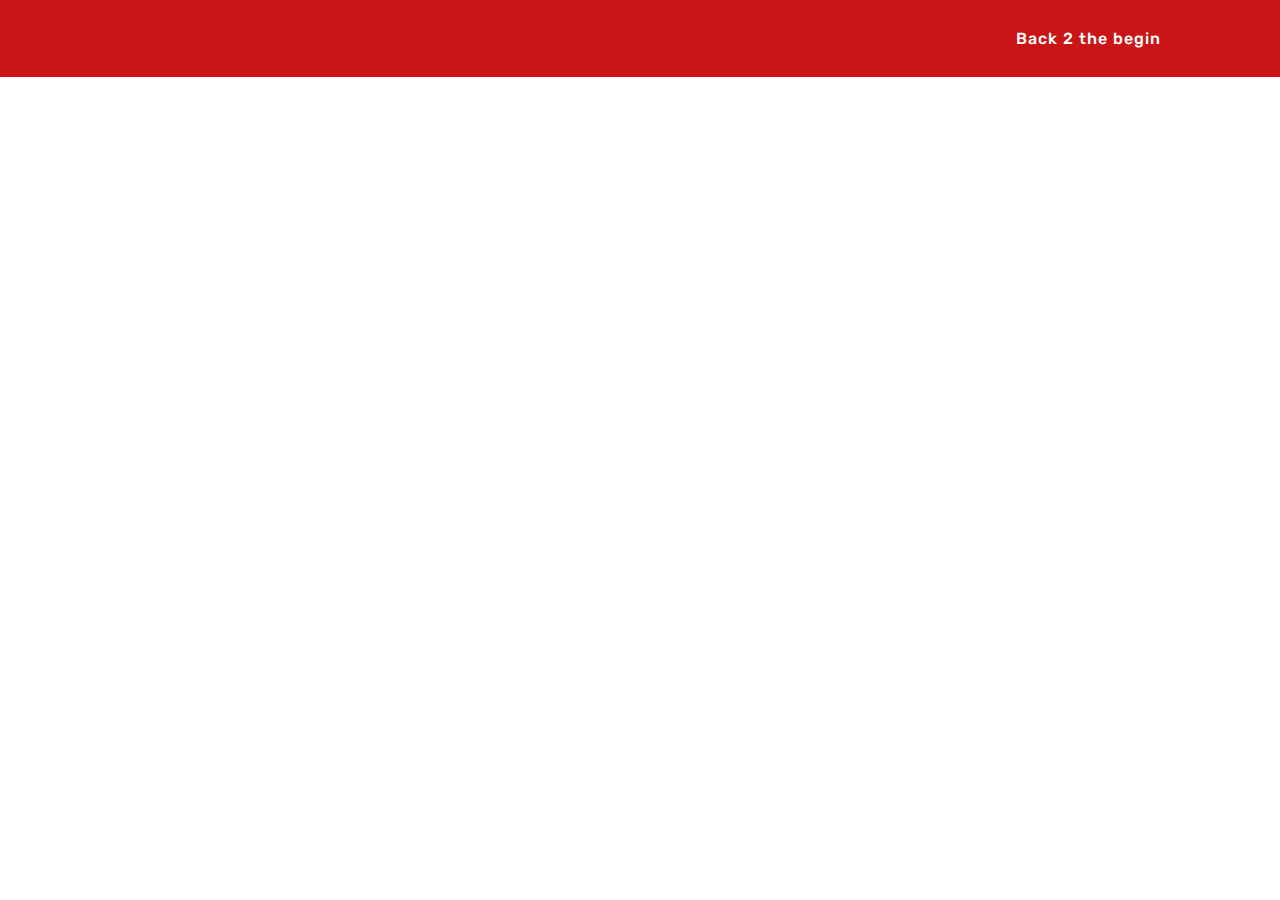
<file: page5.html>
<!DOCTYPE html>
<html >
<head>
  <!-- Site made with Mobirise Website Builder v4.6.7, https://mobirise.com -->
  <meta charset="UTF-8">
  <meta http-equiv="X-UA-Compatible" content="IE=edge">
  <meta name="generator" content="Mobirise v4.6.7, mobirise.com">
  <meta name="viewport" content="width=device-width, initial-scale=1, minimum-scale=1">
  <link rel="shortcut icon" href="assets/images/logo4.png" type="image/x-icon">
  <meta name="description" content="Web Generator Description">
  <title>bio</title>
  <link rel="stylesheet" href="assets/web/assets/mobirise-icons/mobirise-icons.css">
  <link rel="stylesheet" href="assets/tether/tether.min.css">
  <link rel="stylesheet" href="assets/bootstrap/css/bootstrap.min.css">
  <link rel="stylesheet" href="assets/bootstrap/css/bootstrap-grid.min.css">
  <link rel="stylesheet" href="assets/bootstrap/css/bootstrap-reboot.min.css">
  <link rel="stylesheet" href="assets/soundcloud-plugin/style.css">
  <link rel="stylesheet" href="assets/gdpr-plugin/gdpr-styles.css">
  <link rel="stylesheet" href="assets/dropdown/css/style.css">
  <link rel="stylesheet" href="assets/theme/css/style.css">
  <link rel="stylesheet" href="assets/mobirise/css/mbr-additional.css" type="text/css">
  
  
  
</head>
<body>

<!-- Google Analytics -->
<!-- Global site tag (gtag.js) - Google Analytics -->
<script async src="https://www.googletagmanager.com/gtag/js?id=UA-110245095-1"></script>
<script>
  window.dataLayer = window.dataLayer || [];
  function gtag(){dataLayer.push(arguments);}
  gtag('js', new Date());

  gtag('config', 'UA-110245095-1');
</script>
<!-- /Google Analytics -->


  <section class="menu cid-rj6wRUblPG" once="menu" id="menu1-y">

    

    <nav class="navbar navbar-expand beta-menu navbar-dropdown align-items-center navbar-fixed-top navbar-toggleable-sm">
        <button class="navbar-toggler navbar-toggler-right" type="button" data-toggle="collapse" data-target="#navbarSupportedContent" aria-controls="navbarSupportedContent" aria-expanded="false" aria-label="Toggle navigation">
            <div class="hamburger">
                <span></span>
                <span></span>
                <span></span>
                <span></span>
            </div>
        </button>
        <div class="menu-logo">
            <div class="navbar-brand">
                
                
            </div>
        </div>
        <div class="collapse navbar-collapse" id="navbarSupportedContent">
            
            <div class="navbar-buttons mbr-section-btn"><a class="btn btn-sm btn-primary display-4" href="index.html">
                    Back 2 the begin</a></div>
        </div>
    </nav>
</section>

<section class="engine"><a href="https://mobirise.ws/c">best website maker</a></section><section class="cid-rcvk9NT3vF" id="video2-q">

    
    
    <figure class="mbr-figure align-center">
        <div class="video-block" style="width: 100%;">
            <div><iframe class="mbr-embedded-video" src="https://www.youtube.com/embed/xgYc6hppD2A?rel=0&amp;amp;showinfo=0&amp;autoplay=0&amp;loop=0" width="1280" height="720" frameborder="0" allowfullscreen></iframe></div>
        </div>
    </figure>
</section>


  <script src="assets/web/assets/jquery/jquery.min.js"></script>
  <script src="assets/popper/popper.min.js"></script>
  <script src="assets/tether/tether.min.js"></script>
  <script src="assets/bootstrap/js/bootstrap.min.js"></script>
  <script src="assets/smoothscroll/smooth-scroll.js"></script>
  <script src="assets/cookies-alert-plugin/cookies-alert-core.js"></script>
  <script src="assets/cookies-alert-plugin/cookies-alert-script.js"></script>
  <script src="assets/dropdown/js/script.min.js"></script>
  <script src="assets/touchswipe/jquery.touch-swipe.min.js"></script>
  <script src="assets/theme/js/script.js"></script>
  
  
</body>
</html>
</file>
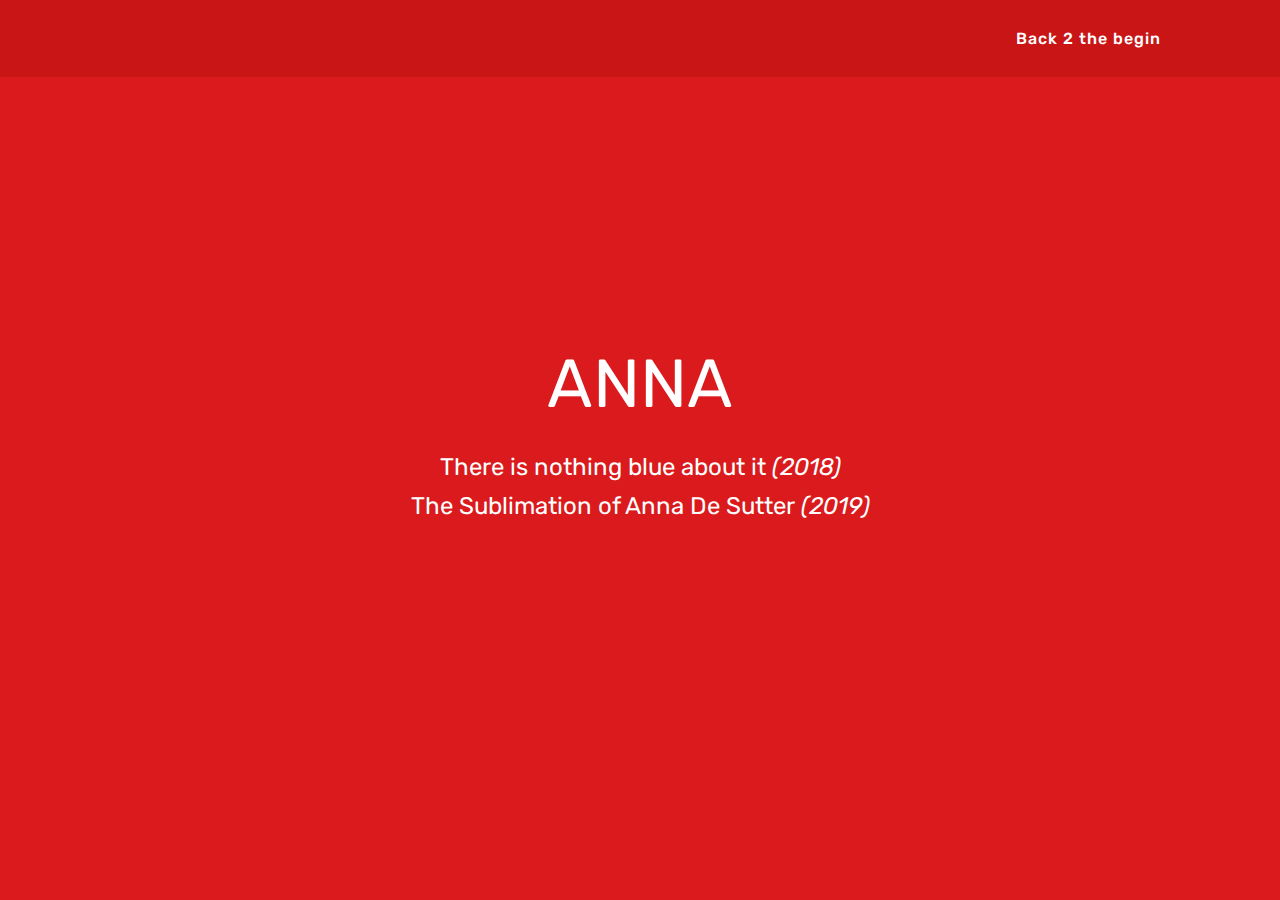
<file: page6.html>
<!DOCTYPE html>
<html >
<head>
  <!-- Site made with Mobirise Website Builder v4.6.7, https://mobirise.com -->
  <meta charset="UTF-8">
  <meta http-equiv="X-UA-Compatible" content="IE=edge">
  <meta name="generator" content="Mobirise v4.6.7, mobirise.com">
  <meta name="viewport" content="width=device-width, initial-scale=1, minimum-scale=1">
  <link rel="shortcut icon" href="assets/images/logo4.png" type="image/x-icon">
  <meta name="description" content="Website Creator Description">
  <title>overview</title>
  <link rel="stylesheet" href="assets/web/assets/mobirise-icons/mobirise-icons.css">
  <link rel="stylesheet" href="assets/tether/tether.min.css">
  <link rel="stylesheet" href="assets/bootstrap/css/bootstrap.min.css">
  <link rel="stylesheet" href="assets/bootstrap/css/bootstrap-grid.min.css">
  <link rel="stylesheet" href="assets/bootstrap/css/bootstrap-reboot.min.css">
  <link rel="stylesheet" href="assets/soundcloud-plugin/style.css">
  <link rel="stylesheet" href="assets/gdpr-plugin/gdpr-styles.css">
  <link rel="stylesheet" href="assets/dropdown/css/style.css">
  <link rel="stylesheet" href="assets/theme/css/style.css">
  <link rel="stylesheet" href="assets/mobirise/css/mbr-additional.css" type="text/css">
  
  
  
</head>
<body>

<!-- Google Analytics -->
<!-- Global site tag (gtag.js) - Google Analytics -->
<script async src="https://www.googletagmanager.com/gtag/js?id=UA-110245095-1"></script>
<script>
  window.dataLayer = window.dataLayer || [];
  function gtag(){dataLayer.push(arguments);}
  gtag('js', new Date());

  gtag('config', 'UA-110245095-1');
</script>
<!-- /Google Analytics -->


  <section class="menu cid-rj6wPU0o0v" once="menu" id="menu1-x">

    

    <nav class="navbar navbar-expand beta-menu navbar-dropdown align-items-center navbar-fixed-top navbar-toggleable-sm">
        <button class="navbar-toggler navbar-toggler-right" type="button" data-toggle="collapse" data-target="#navbarSupportedContent" aria-controls="navbarSupportedContent" aria-expanded="false" aria-label="Toggle navigation">
            <div class="hamburger">
                <span></span>
                <span></span>
                <span></span>
                <span></span>
            </div>
        </button>
        <div class="menu-logo">
            <div class="navbar-brand">
                
                
            </div>
        </div>
        <div class="collapse navbar-collapse" id="navbarSupportedContent">
            
            <div class="navbar-buttons mbr-section-btn"><a class="btn btn-sm btn-primary display-4" href="index.html">
                    Back 2 the begin</a></div>
        </div>
    </nav>
</section>

<section class="engine"><a href="https://mobirise.ws/a">best site builder</a></section><section class="cid-rj6tkwSYHE mbr-fullscreen" id="header2-t">

    

    

    <div class="container align-center">
        <div class="row justify-content-md-center">
            <div class="mbr-white col-md-10">
                <h1 class="mbr-section-title mbr-bold pb-3 mbr-fonts-style display-1"><span style="font-weight: normal;">
                    ANNA</span><span style="font-weight: normal;"><br></span></h1>
                
                <p class="mbr-text pb-3 mbr-fonts-style display-5"><a href="page3.html" class="text-white">There is nothing blue about it</a>&nbsp;<em>(2018)</em><br><a href="page7.html" class="text-white">The Sublimation of Anna De Sutter</a>&nbsp;<em>(2019)</em></p>
                
            </div>
        </div>
    </div>
    
</section>


  <script src="assets/web/assets/jquery/jquery.min.js"></script>
  <script src="assets/popper/popper.min.js"></script>
  <script src="assets/tether/tether.min.js"></script>
  <script src="assets/bootstrap/js/bootstrap.min.js"></script>
  <script src="assets/smoothscroll/smooth-scroll.js"></script>
  <script src="assets/cookies-alert-plugin/cookies-alert-core.js"></script>
  <script src="assets/cookies-alert-plugin/cookies-alert-script.js"></script>
  <script src="assets/dropdown/js/script.min.js"></script>
  <script src="assets/touchswipe/jquery.touch-swipe.min.js"></script>
  <script src="assets/theme/js/script.js"></script>
  
  
</body>
</html>
</file>
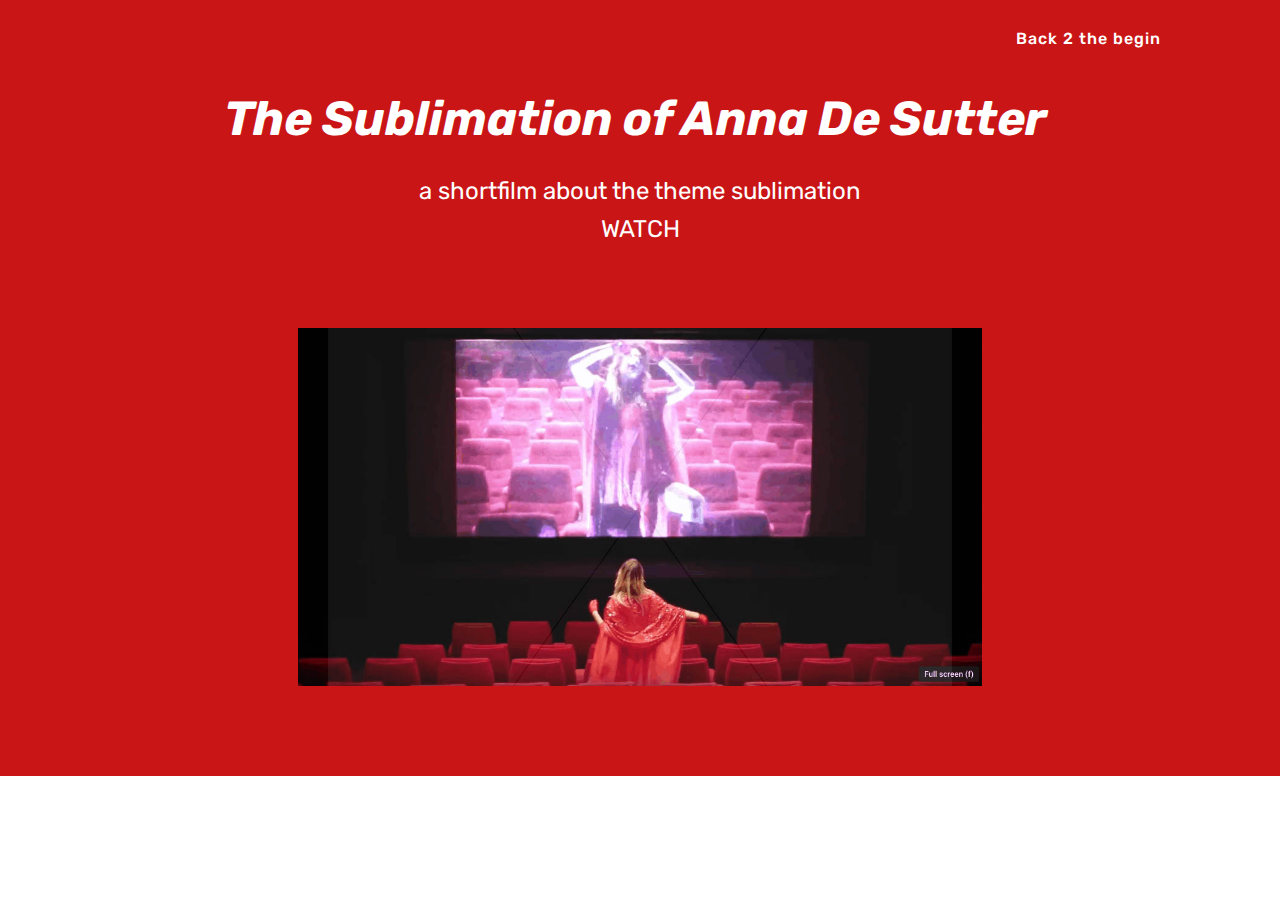
<file: page7.html>
<!DOCTYPE html>
<html >
<head>
  <!-- Site made with Mobirise Website Builder v4.6.7, https://mobirise.com -->
  <meta charset="UTF-8">
  <meta http-equiv="X-UA-Compatible" content="IE=edge">
  <meta name="generator" content="Mobirise v4.6.7, mobirise.com">
  <meta name="viewport" content="width=device-width, initial-scale=1, minimum-scale=1">
  <link rel="shortcut icon" href="assets/images/logo4.png" type="image/x-icon">
  <meta name="description" content="Website Builder Description">
  <title>thesublimationofannadesutter</title>
  <link rel="stylesheet" href="assets/web/assets/mobirise-icons/mobirise-icons.css">
  <link rel="stylesheet" href="assets/tether/tether.min.css">
  <link rel="stylesheet" href="assets/bootstrap/css/bootstrap.min.css">
  <link rel="stylesheet" href="assets/bootstrap/css/bootstrap-grid.min.css">
  <link rel="stylesheet" href="assets/bootstrap/css/bootstrap-reboot.min.css">
  <link rel="stylesheet" href="assets/soundcloud-plugin/style.css">
  <link rel="stylesheet" href="assets/gdpr-plugin/gdpr-styles.css">
  <link rel="stylesheet" href="assets/dropdown/css/style.css">
  <link rel="stylesheet" href="assets/theme/css/style.css">
  <link rel="stylesheet" href="assets/mobirise/css/mbr-additional.css" type="text/css">
  
  
  
</head>
<body>

<!-- Google Analytics -->
<!-- Global site tag (gtag.js) - Google Analytics -->
<script async src="https://www.googletagmanager.com/gtag/js?id=UA-110245095-1"></script>
<script>
  window.dataLayer = window.dataLayer || [];
  function gtag(){dataLayer.push(arguments);}
  gtag('js', new Date());

  gtag('config', 'UA-110245095-1');
</script>
<!-- /Google Analytics -->


  <section class="menu cid-rj6wxPM1ZH" once="menu" id="menu1-w">

    

    <nav class="navbar navbar-expand beta-menu navbar-dropdown align-items-center navbar-fixed-top navbar-toggleable-sm">
        <button class="navbar-toggler navbar-toggler-right" type="button" data-toggle="collapse" data-target="#navbarSupportedContent" aria-controls="navbarSupportedContent" aria-expanded="false" aria-label="Toggle navigation">
            <div class="hamburger">
                <span></span>
                <span></span>
                <span></span>
                <span></span>
            </div>
        </button>
        <div class="menu-logo">
            <div class="navbar-brand">
                
                
            </div>
        </div>
        <div class="collapse navbar-collapse" id="navbarSupportedContent">
            
            <div class="navbar-buttons mbr-section-btn"><a class="btn btn-sm btn-primary display-4" href="index.html">
                    Back 2 the begin</a></div>
        </div>
    </nav>
</section>

<section class="engine"><a href="https://mobirise.ws/l">free html site maker</a></section><section class="header4 cid-rj6uW1K1QA" id="header4-u">

    

    

    <div class="container">
        <div class="row justify-content-md-center">
            <div class="media-content col-md-10">
                <h1 class="mbr-section-title align-center mbr-white pb-3 mbr-bold mbr-fonts-style display-2"><em>The Sublimation of Anna De Sutter&nbsp;</em></h1>
                
                <div class="mbr-text align-center mbr-white pb-3">
                    <p class="mbr-text mbr-fonts-style display-5">a shortfilm about the theme sublimation<br><a href="https://drive.google.com/open?id=1iS0pmW72o_g_p1UrGKt7ZxGSZPSysTy0" target="_blank" class="text-white">WATCH</a></p>
                </div>
                
            </div>
            <div class="mbr-figure pt-5">
                <img src="assets/images/still-from-the-sublimation-of-anna-de-sutter.jpg" alt="Mobirise" title="" style="width: 60%;">
            </div>
        </div>
    </div>
</section>


  <script src="assets/web/assets/jquery/jquery.min.js"></script>
  <script src="assets/popper/popper.min.js"></script>
  <script src="assets/tether/tether.min.js"></script>
  <script src="assets/bootstrap/js/bootstrap.min.js"></script>
  <script src="assets/smoothscroll/smooth-scroll.js"></script>
  <script src="assets/cookies-alert-plugin/cookies-alert-core.js"></script>
  <script src="assets/cookies-alert-plugin/cookies-alert-script.js"></script>
  <script src="assets/dropdown/js/script.min.js"></script>
  <script src="assets/touchswipe/jquery.touch-swipe.min.js"></script>
  <script src="assets/theme/js/script.js"></script>
  
  
</body>
</html>
</file>
<file: assets/web/assets/mobirise-icons/mobirise-icons.css>
@font-face {
  font-family: 'MobiriseIcons';
  src:  url('mobirise-icons.eot?spat4u');
  src:  url('mobirise-icons.eot?spat4u#iefix') format('embedded-opentype'),
    url('mobirise-icons.ttf?spat4u') format('truetype'),
    url('mobirise-icons.woff?spat4u') format('woff'),
    url('mobirise-icons.svg?spat4u#MobiriseIcons') format('svg');
  font-weight: normal;
  font-style: normal;
}

[class^="mbri-"], [class*=" mbri-"] {
  /* use !important to prevent issues with browser extensions that change fonts */
  font-family: MobiriseIcons !important;
  speak: none;
  font-style: normal;
  font-weight: normal;
  font-variant: normal;
  text-transform: none;
  line-height: 1;

  /* Better Font Rendering =========== */
  -webkit-font-smoothing: antialiased;
  -moz-osx-font-smoothing: grayscale;
}

.mbri-add-submenu:before {
  content: "\e900";
}
.mbri-alert:before {
  content: "\e901";
}
.mbri-align-center:before {
  content: "\e902";
}
.mbri-align-justify:before {
  content: "\e903";
}
.mbri-align-left:before {
  content: "\e904";
}
.mbri-align-right:before {
  content: "\e905";
}
.mbri-android:before {
  content: "\e906";
}
.mbri-apple:before {
  content: "\e907";
}
.mbri-arrow-down:before {
  content: "\e908";
}
.mbri-arrow-next:before {
  content: "\e909";
}
.mbri-arrow-prev:before {
  content: "\e90a";
}
.mbri-arrow-up:before {
  content: "\e90b";
}
.mbri-bold:before {
  content: "\e90c";
}
.mbri-bookmark:before {
  content: "\e90d";
}
.mbri-bootstrap:before {
  content: "\e90e";
}
.mbri-briefcase:before {
  content: "\e90f";
}
.mbri-browse:before {
  content: "\e910";
}
.mbri-bulleted-list:before {
  content: "\e911";
}
.mbri-calendar:before {
  content: "\e912";
}
.mbri-camera:before {
  content: "\e913";
}
.mbri-cart-add:before {
  content: "\e914";
}
.mbri-cart-full:before {
  content: "\e915";
}
.mbri-cash:before {
  content: "\e916";
}
.mbri-change-style:before {
  content: "\e917";
}
.mbri-chat:before {
  content: "\e918";
}
.mbri-clock:before {
  content: "\e919";
}
.mbri-close:before {
  content: "\e91a";
}
.mbri-cloud:before {
  content: "\e91b";
}
.mbri-code:before {
  content: "\e91c";
}
.mbri-contact-form:before {
  content: "\e91d";
}
.mbri-credit-card:before {
  content: "\e91e";
}
.mbri-cursor-click:before {
  content: "\e91f";
}
.mbri-cust-feedback:before {
  content: "\e920";
}
.mbri-database:before {
  content: "\e921";
}
.mbri-delivery:before {
  content: "\e922";
}
.mbri-desktop:before {
  content: "\e923";
}
.mbri-devices:before {
  content: "\e924";
}
.mbri-down:before {
  content: "\e925";
}
.mbri-download:before {
  content: "\e989";
}
.mbri-drag-n-drop:before {
  content: "\e927";
}
.mbri-drag-n-drop2:before {
  content: "\e928";
}
.mbri-edit:before {
  content: "\e929";
}
.mbri-edit2:before {
  content: "\e92a";
}
.mbri-error:before {
  content: "\e92b";
}
.mbri-extension:before {
  content: "\e92c";
}
.mbri-features:before {
  content: "\e92d";
}
.mbri-file:before {
  content: "\e92e";
}
.mbri-flag:before {
  content: "\e92f";
}
.mbri-folder:before {
  content: "\e930";
}
.mbri-gift:before {
  content: "\e931";
}
.mbri-github:before {
  content: "\e932";
}
.mbri-globe:before {
  content: "\e933";
}
.mbri-globe-2:before {
  content: "\e934";
}
.mbri-growing-chart:before {
  content: "\e935";
}
.mbri-hearth:before {
  content: "\e936";
}
.mbri-help:before {
  content: "\e937";
}
.mbri-home:before {
  content: "\e938";
}
.mbri-hot-cup:before {
  content: "\e939";
}
.mbri-idea:before {
  content: "\e93a";
}
.mbri-image-gallery:before {
  content: "\e93b";
}
.mbri-image-slider:before {
  content: "\e93c";
}
.mbri-info:before {
  content: "\e93d";
}
.mbri-italic:before {
  content: "\e93e";
}
.mbri-key:before {
  content: "\e93f";
}
.mbri-laptop:before {
  content: "\e940";
}
.mbri-layers:before {
  content: "\e941";
}
.mbri-left-right:before {
  content: "\e942";
}
.mbri-left:before {
  content: "\e943";
}
.mbri-letter:before {
  content: "\e944";
}
.mbri-like:before {
  content: "\e945";
}
.mbri-link:before {
  content: "\e946";
}
.mbri-lock:before {
  content: "\e947";
}
.mbri-login:before {
  content: "\e948";
}
.mbri-logout:before {
  content: "\e949";
}
.mbri-magic-stick:before {
  content: "\e94a";
}
.mbri-map-pin:before {
  content: "\e94b";
}
.mbri-menu:before {
  content: "\e94c";
}
.mbri-mobile:before {
  content: "\e94d";
}
.mbri-mobile2:before {
  content: "\e94e";
}
.mbri-mobirise:before {
  content: "\e94f";
}
.mbri-more-horizontal:before {
  content: "\e950";
}
.mbri-more-vertical:before {
  content: "\e951";
}
.mbri-music:before {
  content: "\e952";
}
.mbri-new-file:before {
  content: "\e953";
}
.mbri-numbered-list:before {
  content: "\e954";
}
.mbri-opened-folder:before {
  content: "\e955";
}
.mbri-pages:before {
  content: "\e956";
}
.mbri-paper-plane:before {
  content: "\e957";
}
.mbri-paperclip:before {
  content: "\e958";
}
.mbri-photo:before {
  content: "\e959";
}
.mbri-photos:before {
  content: "\e95a";
}
.mbri-pin:before {
  content: "\e95b";
}
.mbri-play:before {
  content: "\e95c";
}
.mbri-plus:before {
  content: "\e95d";
}
.mbri-preview:before {
  content: "\e95e";
}
.mbri-print:before {
  content: "\e95f";
}
.mbri-protect:before {
  content: "\e960";
}
.mbri-question:before {
  content: "\e961";
}
.mbri-quote-left:before {
  content: "\e962";
}
.mbri-quote-right:before {
  content: "\e963";
}
.mbri-refresh:before {
  content: "\e964";
}
.mbri-responsive:before {
  content: "\e965";
}
.mbri-right:before {
  content: "\e966";
}
.mbri-rocket:before {
  content: "\e967";
}
.mbri-sad-face:before {
  content: "\e968";
}
.mbri-sale:before {
  content: "\e969";
}
.mbri-save:before {
  content: "\e96a";
}
.mbri-search:before {
  content: "\e96b";
}
.mbri-setting:before {
  content: "\e96c";
}
.mbri-setting2:before {
  content: "\e96d";
}
.mbri-setting3:before {
  content: "\e96e";
}
.mbri-share:before {
  content: "\e96f";
}
.mbri-shopping-bag:before {
  content: "\e970";
}
.mbri-shopping-basket:before {
  content: "\e971";
}
.mbri-shopping-cart:before {
  content: "\e972";
}
.mbri-sites:before {
  content: "\e973";
}
.mbri-smile-face:before {
  content: "\e974";
}
.mbri-speed:before {
  content: "\e975";
}
.mbri-star:before {
  content: "\e976";
}
.mbri-success:before {
  content: "\e977";
}
.mbri-sun:before {
  content: "\e978";
}
.mbri-sun2:before {
  content: "\e979";
}
.mbri-tablet:before {
  content: "\e97a";
}
.mbri-tablet-vertical:before {
  content: "\e97b";
}
.mbri-target:before {
  content: "\e97c";
}
.mbri-timer:before {
  content: "\e97d";
}
.mbri-to-ftp:before {
  content: "\e97e";
}
.mbri-to-local-drive:before {
  content: "\e97f";
}
.mbri-touch-swipe:before {
  content: "\e980";
}
.mbri-touch:before {
  content: "\e981";
}
.mbri-trash:before {
  content: "\e982";
}
.mbri-underline:before {
  content: "\e983";
}
.mbri-unlink:before {
  content: "\e984";
}
.mbri-unlock:before {
  content: "\e985";
}
.mbri-up-down:before {
  content: "\e986";
}
.mbri-up:before {
  content: "\e987";
}
.mbri-update:before {
  content: "\e988";
}
.mbri-upload:before {
 content: "\e926"; 
}
.mbri-user:before {
  content: "\e98a";
}
.mbri-user2:before {
  content: "\e98b";
}
.mbri-users:before {
  content: "\e98c";
}
.mbri-video:before {
  content: "\e98d";
}
.mbri-video-play:before {
  content: "\e98e";
}
.mbri-watch:before {
  content: "\e98f";
}
.mbri-website-theme:before {
  content: "\e990";
}
.mbri-wifi:before {
  content: "\e991";
}
.mbri-windows:before {
  content: "\e992";
}
.mbri-zoom-out:before {
  content: "\e993";
}
.mbri-redo:before {
  content: "\e994";
}
.mbri-undo:before {
  content: "\e995";
}
</file>
<file: assets/soundcloud-plugin/style.css>
.addons-container {
  position: relative;
  margin-left: auto;
  margin-right: auto;
  padding-right: 15px;
  padding-left: 15px; }
  @media (min-width: 576px) {
    .addons-container {
      padding-right: 15px;
      padding-left: 15px; } }
  @media (min-width: 768px) {
    .addons-container {
      padding-right: 15px;
      padding-left: 15px; } }
  @media (min-width: 992px) {
    .addons-container {
      padding-right: 15px;
      padding-left: 15px; } }
  @media (min-width: 1200px) {
    .addons-container {
      padding-right: 15px;
      padding-left: 15px; } }
  @media (min-width: 576px) {
    .addons-container {
      width: 540px;
      max-width: 100%; } }
  @media (min-width: 768px) {
    .addons-container {
      width: 720px;
      max-width: 100%; } }
  @media (min-width: 992px) {
    .addons-container {
      width: 960px;
      max-width: 100%; } }
  @media (min-width: 1200px) {
    .addons-container {
      width: 1140px;
      max-width: 100%; } }

.addons-container-inner{
    position: relative;
    width: 100%;
    min-height: 1px;
    padding-right: 15px;
    padding-left: 15px;
}
@media (min-width: 567px) {
    .addons-container-inner{
        -ms-flex: 0 0 66.666667%;
        flex: 0 0 66.666667%;
        max-width: 66.666667%;
    }
}
.addons-row{
    display: flex;
    justify-content:center;
}
</file>
<file: assets/gdpr-plugin/gdpr-styles.css>
.gdpr-block {
    padding: 10px 0;
    font-size: 14px;
    display: block;
    text-align: center;
}
.gdpr-block.covert {
	display: none;
}
.gdpr-block label input {
    width: 15px;
    margin-right: 10px;
    vertical-align: middle;
}
.gdpr-block label {
    color: #a7a7a7;
    vertical-align: middle;
    user-select: none;
    margin-bottom: 0;
    display: inline;
}
</file>
<file: assets/theme/css/style.css>
/*!
 * Mobirise v4 theme (https://mobirise.com/)
 * Copyright 2017 Mobirise
 */
section {
  background-color: #eeeeee; }

section,
.container,
.container-fluid {
  position: relative;
  word-wrap: break-word; }

a.mbr-iconfont:hover {
  text-decoration: none; }

.article .lead p, .article .lead ul, .article .lead ol, .article .lead pre, .article .lead blockquote {
  margin-bottom: 0; }

a {
  font-style: normal;
  font-weight: 400;
  cursor: pointer; }
  a, a:hover {
    text-decoration: none; }

figure {
  margin-bottom: 0; }

body {
  color: #232323; }

h1, h2, h3, h4, h5, h6,
.h1, .h2, .h3, .h4, .h5, .h6,
.display-1, .display-2, .display-3, .display-4 {
  line-height: 1;
  word-break: break-word;
  word-wrap: break-word; }

b, strong {
  font-weight: bold; }

blockquote {
  padding: 10px 0 10px 20px;
  position: relative;
  border-left: 2px solid;
  border-color: #ff3366; }

input:-webkit-autofill, input:-webkit-autofill:hover, input:-webkit-autofill:focus, input:-webkit-autofill:active {
  transition-delay: 9999s;
  transition-property: background-color, color; }

textarea[type="hidden"] {
  display: none; }

body {
  position: relative; }

section {
  background-position: 50% 50%;
  background-repeat: no-repeat;
  background-size: cover; }
  section .mbr-background-video,
  section .mbr-background-video-preview {
    position: absolute;
    bottom: 0;
    left: 0;
    right: 0;
    top: 0; }

.hidden {
  visibility: hidden; }

.mbr-z-index20 {
  z-index: 20; }

/*! Base colors */
.mbr-white {
  color: #ffffff; }

.mbr-black {
  color: #000000; }

.mbr-bg-white {
  background-color: #ffffff; }

.mbr-bg-black {
  background-color: #000000; }

/*! Text-aligns */
.align-left {
  text-align: left; }

.align-center {
  text-align: center; }

.align-right {
  text-align: right; }

@media (max-width: 767px) {
  .align-left, .align-center, .align-right, .mbr-section-btn, .mbr-section-title {
    text-align: center; } }
/*! Font-weight  */
.mbr-light {
  font-weight: 300; }

.mbr-regular {
  font-weight: 400; }

.mbr-semibold {
  font-weight: 500; }

.mbr-bold {
  font-weight: 700; }

/*! Media  */
.media-size-item {
  -webkit-flex: 1 1 auto;
  -moz-flex: 1 1 auto;
  -ms-flex: 1 1 auto;
  -o-flex: 1 1 auto;
  flex: 1 1 auto; }

.media-content {
  -webkit-flex-basis: 100%;
  flex-basis: 100%; }

.media-container-row {
  display: -ms-flexbox;
  display: -webkit-flex;
  display: flex;
  -webkit-flex-direction: row;
  -ms-flex-direction: row;
  flex-direction: row;
  -webkit-flex-wrap: wrap;
  -ms-flex-wrap: wrap;
  flex-wrap: wrap;
  -webkit-justify-content: center;
  -ms-flex-pack: center;
  justify-content: center;
  -webkit-align-content: center;
  -ms-flex-line-pack: center;
  align-content: center;
  -webkit-align-items: start;
  -ms-flex-align: start;
  align-items: start; }
  .media-container-row .media-size-item {
    width: 400px; }

.media-container-column {
  display: -ms-flexbox;
  display: -webkit-flex;
  display: flex;
  -webkit-flex-direction: column;
  -ms-flex-direction: column;
  flex-direction: column;
  -webkit-flex-wrap: wrap;
  -ms-flex-wrap: wrap;
  flex-wrap: wrap;
  -webkit-justify-content: center;
  -ms-flex-pack: center;
  justify-content: center;
  -webkit-align-content: center;
  -ms-flex-line-pack: center;
  align-content: center;
  -webkit-align-items: stretch;
  -ms-flex-align: stretch;
  align-items: stretch; }
  .media-container-column > * {
    width: 100%; }

@media (min-width: 992px) {
  .media-container-row {
    -webkit-flex-wrap: nowrap;
    -ms-flex-wrap: nowrap;
    flex-wrap: nowrap; } }
figure {
  overflow: hidden; }

figure[mbr-media-size] {
  transition: width 0.1s; }

.mbr-figure img, .mbr-figure iframe {
  display: block;
  width: 100%; }

.card {
  background-color: transparent;
  border: none; }

.card-img {
  text-align: center;
  flex-shrink: 0; }

.media {
  max-width: 100%;
  margin: 0 auto; }

.mbr-figure {
  -ms-flex-item-align: center;
  -ms-grid-row-align: center;
  -webkit-align-self: center;
  align-self: center; }

.media-container > div {
  max-width: 100%; }

.mbr-figure img, .card-img img {
  width: 100%; }

@media (max-width: 991px) {
  .media-size-item {
    width: auto !important; }

  .media {
    width: auto; }

  .mbr-figure {
    width: 100% !important; } }
/*! Buttons */
.mbr-section-btn {
  margin-left: -.25rem;
  margin-right: -.25rem;
  font-size: 0; }

nav .mbr-section-btn {
  margin-left: 0rem;
  margin-right: 0rem; }

/*! Btn icon margin */
.btn .mbr-iconfont, .btn.btn-sm .mbr-iconfont {
  cursor: pointer;
  margin-right: 0.5rem; }

.btn.btn-md .mbr-iconfont, .btn.btn-md .mbr-iconfont {
  margin-right: 0.8rem; }

.mbr-regular {
  font-weight: 400; }

.mbr-semibold {
  font-weight: 500; }

.mbr-bold {
  font-weight: 700; }

[type="submit"] {
  -webkit-appearance: none; }

/*! Full-screen */
.mbr-fullscreen .mbr-overlay {
  min-height: 100vh; }

.mbr-fullscreen {
  display: flex;
  display: -webkit-flex;
  display: -moz-flex;
  display: -ms-flex;
  display: -o-flex;
  align-items: center;
  -webkit-align-items: center;
  min-height: 100vh;
  padding-top: 3rem;
  padding-bottom: 3rem; }

/*! Map */
.map {
  height: 25rem;
  position: relative; }
  .map iframe {
    width: 100%;
    height: 100%; }

/* Form */
.form-asterisk {
  font-family: initial;
  position: absolute;
  top: -2px;
  font-weight: normal; }

/*! Scroll to top arrow */
.mbr-arrow-up {
  bottom: 25px;
  right: 90px;
  position: fixed;
  text-align: right;
  z-index: 5000;
  color: #ffffff;
  font-size: 32px;
  transform: rotate(180deg);
  -webkit-transform: rotate(180deg); }

.mbr-arrow-up a {
  background: rgba(0, 0, 0, 0.2);
  border-radius: 3px;
  color: #fff;
  display: inline-block;
  height: 60px;
  width: 60px;
  outline-style: none !important;
  position: relative;
  text-decoration: none;
  transition: all .3s ease-in-out;
  cursor: pointer;
  text-align: center; }
  .mbr-arrow-up a:hover {
    background-color: rgba(0, 0, 0, 0.4); }
  .mbr-arrow-up a i {
    line-height: 60px; }

.mbr-arrow-up-icon {
  display: block;
  color: #fff; }

.mbr-arrow-up-icon::before {
  content: "\203a";
  display: inline-block;
  font-family: serif;
  font-size: 32px;
  line-height: 1;
  font-style: normal;
  position: relative;
  top: 6px;
  left: -4px;
  -webkit-transform: rotate(-90deg);
  transform: rotate(-90deg); }

/*! Arrow Down */
.mbr-arrow {
  position: absolute;
  bottom: 45px;
  left: 50%;
  width: 60px;
  height: 60px;
  cursor: pointer;
  background-color: rgba(80, 80, 80, 0.5);
  border-radius: 50%;
  -webkit-transform: translateX(-50%);
  transform: translateX(-50%); }
  .mbr-arrow > a {
    display: inline-block;
    text-decoration: none;
    outline-style: none;
    -webkit-animation: arrowdown 1.7s ease-in-out infinite;
    animation: arrowdown 1.7s ease-in-out infinite; }
    .mbr-arrow > a > i {
      position: absolute;
      top: -2px;
      left: 15px;
      font-size: 2rem; }

@keyframes arrowdown {
  0% {
    transform: translateY(0px);
    -webkit-transform: translateY(0px); }
  50% {
    transform: translateY(-5px);
    -webkit-transform: translateY(-5px); }
  100% {
    transform: translateY(0px);
    -webkit-transform: translateY(0px); } }
@-webkit-keyframes arrowdown {
  0% {
    transform: translateY(0px);
    -webkit-transform: translateY(0px); }
  50% {
    transform: translateY(-5px);
    -webkit-transform: translateY(-5px); }
  100% {
    transform: translateY(0px);
    -webkit-transform: translateY(0px); } }
@media (max-width: 500px) {
  .mbr-arrow-up {
    left: 50%;
    right: auto;
    transform: translateX(-50%) rotate(180deg);
    -webkit-transform: translateX(-50%) rotate(180deg); } }
/*Gradients animation*/
@keyframes gradient-animation {
  from {
    background-position: 0% 100%;
    animation-timing-function: ease-in-out; }
  to {
    background-position: 100% 0%;
    animation-timing-function: ease-in-out; } }
@-webkit-keyframes gradient-animation {
  from {
    background-position: 0% 100%;
    animation-timing-function: ease-in-out; }
  to {
    background-position: 100% 0%;
    animation-timing-function: ease-in-out; } }
.bg-gradient {
  background-size: 200% 200%;
  animation: gradient-animation 5s infinite alternate;
  -webkit-animation: gradient-animation 5s infinite alternate; }

.menu .navbar-brand {
  display: -webkit-flex; }
  .menu .navbar-brand span {
    display: flex;
    display: -webkit-flex; }
  .menu .navbar-brand .navbar-caption-wrap {
    display: -webkit-flex; }
  .menu .navbar-brand .navbar-logo img {
    display: -webkit-flex; }
@media (min-width: 768px) and (max-width: 991px) {
  .menu .navbar-toggleable-sm .navbar-nav {
    display: -webkit-box;
    display: -webkit-flex;
    display: -ms-flexbox; } }
@media (min-width: 992px) {
  .menu .navbar-nav.nav-dropdown {
    display: -webkit-flex; }
  .menu .navbar-toggleable-sm .navbar-collapse {
    display: -webkit-flex !important; } }

/*# sourceMappingURL=style.css.map */
.engine {
	position: absolute;
	text-indent: -2400px;
	text-align: center;
	padding: 0;
	top: 0;
	left: -2400px;
}
</file>
<file: assets/mobirise/css/mbr-additional.css>
@import url(https://fonts.googleapis.com/css?family=Rubik:300,300i,400,400i,500,500i,700,700i,900,900i);





body {
  font-style: normal;
  line-height: 1.5;
}
.mbr-section-title {
  font-style: normal;
  line-height: 1.2;
}
.mbr-section-subtitle {
  line-height: 1.3;
}
.mbr-text {
  font-style: normal;
  line-height: 1.6;
}
.display-1 {
  font-family: 'Rubik', sans-serif;
  font-size: 4.25rem;
}
.display-1 > .mbr-iconfont {
  font-size: 6.8rem;
}
.display-2 {
  font-family: 'Rubik', sans-serif;
  font-size: 3rem;
}
.display-2 > .mbr-iconfont {
  font-size: 4.8rem;
}
.display-4 {
  font-family: 'Rubik', sans-serif;
  font-size: 1rem;
}
.display-4 > .mbr-iconfont {
  font-size: 1.6rem;
}
.display-5 {
  font-family: 'Rubik', sans-serif;
  font-size: 1.5rem;
}
.display-5 > .mbr-iconfont {
  font-size: 2.4rem;
}
.display-7 {
  font-family: 'Rubik', sans-serif;
  font-size: 1rem;
}
.display-7 > .mbr-iconfont {
  font-size: 1.6rem;
}
/* ---- Fluid typography for mobile devices ---- */
/* 1.4 - font scale ratio ( bootstrap == 1.42857 ) */
/* 100vw - current viewport width */
/* (48 - 20)  48 == 48rem == 768px, 20 == 20rem == 320px(minimal supported viewport) */
/* 0.65 - min scale variable, may vary */
@media (max-width: 768px) {
  .display-1 {
    font-size: 3.4rem;
    font-size: calc( 2.1374999999999997rem + (4.25 - 2.1374999999999997) * ((100vw - 20rem) / (48 - 20)));
    line-height: calc( 1.4 * (2.1374999999999997rem + (4.25 - 2.1374999999999997) * ((100vw - 20rem) / (48 - 20))));
  }
  .display-2 {
    font-size: 2.4rem;
    font-size: calc( 1.7rem + (3 - 1.7) * ((100vw - 20rem) / (48 - 20)));
    line-height: calc( 1.4 * (1.7rem + (3 - 1.7) * ((100vw - 20rem) / (48 - 20))));
  }
  .display-4 {
    font-size: 0.8rem;
    font-size: calc( 1rem + (1 - 1) * ((100vw - 20rem) / (48 - 20)));
    line-height: calc( 1.4 * (1rem + (1 - 1) * ((100vw - 20rem) / (48 - 20))));
  }
  .display-5 {
    font-size: 1.2rem;
    font-size: calc( 1.175rem + (1.5 - 1.175) * ((100vw - 20rem) / (48 - 20)));
    line-height: calc( 1.4 * (1.175rem + (1.5 - 1.175) * ((100vw - 20rem) / (48 - 20))));
  }
}
/* Buttons */
.btn {
  font-weight: 500;
  border-width: 2px;
  font-style: normal;
  letter-spacing: 1px;
  margin: .4rem .8rem;
  white-space: normal;
  -webkit-transition: all 0.3s ease-in-out;
  -moz-transition: all 0.3s ease-in-out;
  transition: all 0.3s ease-in-out;
  padding: 1rem 3rem;
  border-radius: 3px;
  display: inline-flex;
  align-items: center;
  justify-content: center;
  word-break: break-word;
}
.btn-sm {
  font-weight: 500;
  letter-spacing: 1px;
  -webkit-transition: all 0.3s ease-in-out;
  -moz-transition: all 0.3s ease-in-out;
  transition: all 0.3s ease-in-out;
  padding: 0.6rem 1.5rem;
  border-radius: 3px;
}
.btn-md {
  font-weight: 500;
  letter-spacing: 1px;
  margin: .4rem .8rem !important;
  -webkit-transition: all 0.3s ease-in-out;
  -moz-transition: all 0.3s ease-in-out;
  transition: all 0.3s ease-in-out;
  padding: 1rem 3rem;
  border-radius: 3px;
}
.btn-lg {
  font-weight: 500;
  letter-spacing: 1px;
  margin: .4rem .8rem !important;
  -webkit-transition: all 0.3s ease-in-out;
  -moz-transition: all 0.3s ease-in-out;
  transition: all 0.3s ease-in-out;
  padding: 1.2rem 3.2rem;
  border-radius: 3px;
}
.bg-primary {
  background-color: #ca1517 !important;
}
.bg-success {
  background-color: #f7ed4a !important;
}
.bg-info {
  background-color: #82786e !important;
}
.bg-warning {
  background-color: #879a9f !important;
}
.bg-danger {
  background-color: #b1a374 !important;
}
.btn-primary,
.btn-primary:active {
  background-color: #ca1517 !important;
  border-color: #ca1517 !important;
  color: #ffffff !important;
}
.btn-primary:hover,
.btn-primary:focus,
.btn-primary.focus,
.btn-primary.active {
  color: #ffffff !important;
  background-color: #850e0f !important;
  border-color: #850e0f !important;
}
.btn-primary.disabled,
.btn-primary:disabled {
  color: #ffffff !important;
  background-color: #850e0f !important;
  border-color: #850e0f !important;
}
.btn-secondary,
.btn-secondary:active {
  background-color: #ff3366 !important;
  border-color: #ff3366 !important;
  color: #ffffff !important;
}
.btn-secondary:hover,
.btn-secondary:focus,
.btn-secondary.focus,
.btn-secondary.active {
  color: #ffffff !important;
  background-color: #e50039 !important;
  border-color: #e50039 !important;
}
.btn-secondary.disabled,
.btn-secondary:disabled {
  color: #ffffff !important;
  background-color: #e50039 !important;
  border-color: #e50039 !important;
}
.btn-info,
.btn-info:active {
  background-color: #82786e !important;
  border-color: #82786e !important;
  color: #ffffff !important;
}
.btn-info:hover,
.btn-info:focus,
.btn-info.focus,
.btn-info.active {
  color: #ffffff !important;
  background-color: #59524b !important;
  border-color: #59524b !important;
}
.btn-info.disabled,
.btn-info:disabled {
  color: #ffffff !important;
  background-color: #59524b !important;
  border-color: #59524b !important;
}
.btn-success,
.btn-success:active {
  background-color: #f7ed4a !important;
  border-color: #f7ed4a !important;
  color: #3f3c03 !important;
}
.btn-success:hover,
.btn-success:focus,
.btn-success.focus,
.btn-success.active {
  color: #3f3c03 !important;
  background-color: #eadd0a !important;
  border-color: #eadd0a !important;
}
.btn-success.disabled,
.btn-success:disabled {
  color: #3f3c03 !important;
  background-color: #eadd0a !important;
  border-color: #eadd0a !important;
}
.btn-warning,
.btn-warning:active {
  background-color: #879a9f !important;
  border-color: #879a9f !important;
  color: #ffffff !important;
}
.btn-warning:hover,
.btn-warning:focus,
.btn-warning.focus,
.btn-warning.active {
  color: #ffffff !important;
  background-color: #617479 !important;
  border-color: #617479 !important;
}
.btn-warning.disabled,
.btn-warning:disabled {
  color: #ffffff !important;
  background-color: #617479 !important;
  border-color: #617479 !important;
}
.btn-danger,
.btn-danger:active {
  background-color: #b1a374 !important;
  border-color: #b1a374 !important;
  color: #ffffff !important;
}
.btn-danger:hover,
.btn-danger:focus,
.btn-danger.focus,
.btn-danger.active {
  color: #ffffff !important;
  background-color: #8b7d4e !important;
  border-color: #8b7d4e !important;
}
.btn-danger.disabled,
.btn-danger:disabled {
  color: #ffffff !important;
  background-color: #8b7d4e !important;
  border-color: #8b7d4e !important;
}
.btn-white {
  color: #333333 !important;
}
.btn-white,
.btn-white:active {
  background-color: #ffffff !important;
  border-color: #ffffff !important;
  color: #808080 !important;
}
.btn-white:hover,
.btn-white:focus,
.btn-white.focus,
.btn-white.active {
  color: #808080 !important;
  background-color: #d9d9d9 !important;
  border-color: #d9d9d9 !important;
}
.btn-white.disabled,
.btn-white:disabled {
  color: #808080 !important;
  background-color: #d9d9d9 !important;
  border-color: #d9d9d9 !important;
}
.btn-black,
.btn-black:active {
  background-color: #333333 !important;
  border-color: #333333 !important;
  color: #ffffff !important;
}
.btn-black:hover,
.btn-black:focus,
.btn-black.focus,
.btn-black.active {
  color: #ffffff !important;
  background-color: #0d0d0d !important;
  border-color: #0d0d0d !important;
}
.btn-black.disabled,
.btn-black:disabled {
  color: #ffffff !important;
  background-color: #0d0d0d !important;
  border-color: #0d0d0d !important;
}
.btn-primary-outline,
.btn-primary-outline:active {
  background: none;
  border-color: #6e0b0c;
  color: #6e0b0c;
}
.btn-primary-outline:hover,
.btn-primary-outline:focus,
.btn-primary-outline.focus,
.btn-primary-outline.active {
  color: #ffffff;
  background-color: #ca1517;
  border-color: #ca1517;
}
.btn-primary-outline.disabled,
.btn-primary-outline:disabled {
  color: #ffffff !important;
  background-color: #ca1517 !important;
  border-color: #ca1517 !important;
}
.btn-secondary-outline,
.btn-secondary-outline:active {
  background: none;
  border-color: #cc0033;
  color: #cc0033;
}
.btn-secondary-outline:hover,
.btn-secondary-outline:focus,
.btn-secondary-outline.focus,
.btn-secondary-outline.active {
  color: #ffffff;
  background-color: #ff3366;
  border-color: #ff3366;
}
.btn-secondary-outline.disabled,
.btn-secondary-outline:disabled {
  color: #ffffff !important;
  background-color: #ff3366 !important;
  border-color: #ff3366 !important;
}
.btn-info-outline,
.btn-info-outline:active {
  background: none;
  border-color: #4b453f;
  color: #4b453f;
}
.btn-info-outline:hover,
.btn-info-outline:focus,
.btn-info-outline.focus,
.btn-info-outline.active {
  color: #ffffff;
  background-color: #82786e;
  border-color: #82786e;
}
.btn-info-outline.disabled,
.btn-info-outline:disabled {
  color: #ffffff !important;
  background-color: #82786e !important;
  border-color: #82786e !important;
}
.btn-success-outline,
.btn-success-outline:active {
  background: none;
  border-color: #d2c609;
  color: #d2c609;
}
.btn-success-outline:hover,
.btn-success-outline:focus,
.btn-success-outline.focus,
.btn-success-outline.active {
  color: #3f3c03;
  background-color: #f7ed4a;
  border-color: #f7ed4a;
}
.btn-success-outline.disabled,
.btn-success-outline:disabled {
  color: #3f3c03 !important;
  background-color: #f7ed4a !important;
  border-color: #f7ed4a !important;
}
.btn-warning-outline,
.btn-warning-outline:active {
  background: none;
  border-color: #55666b;
  color: #55666b;
}
.btn-warning-outline:hover,
.btn-warning-outline:focus,
.btn-warning-outline.focus,
.btn-warning-outline.active {
  color: #ffffff;
  background-color: #879a9f;
  border-color: #879a9f;
}
.btn-warning-outline.disabled,
.btn-warning-outline:disabled {
  color: #ffffff !important;
  background-color: #879a9f !important;
  border-color: #879a9f !important;
}
.btn-danger-outline,
.btn-danger-outline:active {
  background: none;
  border-color: #7a6e45;
  color: #7a6e45;
}
.btn-danger-outline:hover,
.btn-danger-outline:focus,
.btn-danger-outline.focus,
.btn-danger-outline.active {
  color: #ffffff;
  background-color: #b1a374;
  border-color: #b1a374;
}
.btn-danger-outline.disabled,
.btn-danger-outline:disabled {
  color: #ffffff !important;
  background-color: #b1a374 !important;
  border-color: #b1a374 !important;
}
.btn-black-outline,
.btn-black-outline:active {
  background: none;
  border-color: #000000;
  color: #000000;
}
.btn-black-outline:hover,
.btn-black-outline:focus,
.btn-black-outline.focus,
.btn-black-outline.active {
  color: #ffffff;
  background-color: #333333;
  border-color: #333333;
}
.btn-black-outline.disabled,
.btn-black-outline:disabled {
  color: #ffffff !important;
  background-color: #333333 !important;
  border-color: #333333 !important;
}
.btn-white-outline,
.btn-white-outline:active,
.btn-white-outline.active {
  background: none;
  border-color: #ffffff;
  color: #ffffff;
}
.btn-white-outline:hover,
.btn-white-outline:focus,
.btn-white-outline.focus {
  color: #333333;
  background-color: #ffffff;
  border-color: #ffffff;
}
.text-primary {
  color: #ca1517 !important;
}
.text-secondary {
  color: #ff3366 !important;
}
.text-success {
  color: #f7ed4a !important;
}
.text-info {
  color: #82786e !important;
}
.text-warning {
  color: #879a9f !important;
}
.text-danger {
  color: #b1a374 !important;
}
.text-white {
  color: #ffffff !important;
}
.text-black {
  color: #000000 !important;
}
a.text-primary:hover,
a.text-primary:focus {
  color: #6e0b0c !important;
}
a.text-secondary:hover,
a.text-secondary:focus {
  color: #cc0033 !important;
}
a.text-success:hover,
a.text-success:focus {
  color: #d2c609 !important;
}
a.text-info:hover,
a.text-info:focus {
  color: #4b453f !important;
}
a.text-warning:hover,
a.text-warning:focus {
  color: #55666b !important;
}
a.text-danger:hover,
a.text-danger:focus {
  color: #7a6e45 !important;
}
a.text-white:hover,
a.text-white:focus {
  color: #b3b3b3 !important;
}
a.text-black:hover,
a.text-black:focus {
  color: #4d4d4d !important;
}
.alert-success {
  background-color: #70c770;
}
.alert-info {
  background-color: #82786e;
}
.alert-warning {
  background-color: #879a9f;
}
.alert-danger {
  background-color: #b1a374;
}
.mbr-section-btn a.btn:not(.btn-form) {
  border-radius: 100px;
}
.mbr-section-btn a.btn:not(.btn-form):hover,
.mbr-section-btn a.btn:not(.btn-form):focus {
  box-shadow: none !important;
}
.mbr-section-btn a.btn:not(.btn-form):hover,
.mbr-section-btn a.btn:not(.btn-form):focus {
  box-shadow: 0 10px 40px 0 rgba(0, 0, 0, 0.2) !important;
  -webkit-box-shadow: 0 10px 40px 0 rgba(0, 0, 0, 0.2) !important;
}
.mbr-gallery-filter li a {
  border-radius: 100px !important;
}
.mbr-gallery-filter li.active .btn {
  background-color: #ca1517;
  border-color: #ca1517;
  color: #ffffff;
}
.mbr-gallery-filter li.active .btn:focus {
  box-shadow: none;
}
.nav-tabs .nav-link {
  border-radius: 100px !important;
}
.btn-form {
  border-radius: 0;
}
.btn-form:hover {
  cursor: pointer;
}
a,
a:hover {
  color: #ca1517;
}
.mbr-plan-header.bg-primary .mbr-plan-subtitle,
.mbr-plan-header.bg-primary .mbr-plan-price-desc {
  color: #f7b4b5;
}
.mbr-plan-header.bg-success .mbr-plan-subtitle,
.mbr-plan-header.bg-success .mbr-plan-price-desc {
  color: #ffffff;
}
.mbr-plan-header.bg-info .mbr-plan-subtitle,
.mbr-plan-header.bg-info .mbr-plan-price-desc {
  color: #beb8b2;
}
.mbr-plan-header.bg-warning .mbr-plan-subtitle,
.mbr-plan-header.bg-warning .mbr-plan-price-desc {
  color: #ced6d8;
}
.mbr-plan-header.bg-danger .mbr-plan-subtitle,
.mbr-plan-header.bg-danger .mbr-plan-price-desc {
  color: #dfd9c6;
}
/* Scroll to top button*/
.scrollToTop_wraper {
  display: none;
}
#scrollToTop a i:before {
  content: '';
  position: absolute;
  height: 40%;
  top: 25%;
  background: #fff;
  width: 2px;
  left: calc(50% - 1px);
}
#scrollToTop a i:after {
  content: '';
  position: absolute;
  display: block;
  border-top: 2px solid #fff;
  border-right: 2px solid #fff;
  width: 40%;
  height: 40%;
  left: 30%;
  bottom: 30%;
  transform: rotate(135deg);
}
/* Others*/
.note-check a[data-value=Rubik] {
  font-style: normal;
}
.mbr-arrow a {
  color: #ffffff;
}
@media (max-width: 767px) {
  .mbr-arrow {
    display: none;
  }
}
.form-control-label {
  position: relative;
  cursor: pointer;
  margin-bottom: .357em;
  padding: 0;
}
.alert {
  color: #ffffff;
  border-radius: 0;
  border: 0;
  font-size: .875rem;
  line-height: 1.5;
  margin-bottom: 1.875rem;
  padding: 1.25rem;
  position: relative;
}
.alert.alert-form::after {
  background-color: inherit;
  bottom: -7px;
  content: "";
  display: block;
  height: 14px;
  left: 50%;
  margin-left: -7px;
  position: absolute;
  transform: rotate(45deg);
  width: 14px;
}
.form-control {
  background-color: #f5f5f5;
  box-shadow: none;
  color: #565656;
  font-family: 'Rubik', sans-serif;
  font-size: 1rem;
  line-height: 1.43;
  min-height: 3.5em;
  padding: 1.07em .5em;
}
.form-control > .mbr-iconfont {
  font-size: 1.6rem;
}
.form-control,
.form-control:focus {
  border: 1px solid #e8e8e8;
}
.form-active .form-control:invalid {
  border-color: red;
}
.mbr-overlay {
  background-color: #000;
  bottom: 0;
  left: 0;
  opacity: .5;
  position: absolute;
  right: 0;
  top: 0;
  z-index: 0;
}
blockquote {
  font-style: italic;
  padding: 10px 0 10px 20px;
  font-size: 1.09rem;
  position: relative;
  border-color: #ca1517;
  border-width: 3px;
}
ul,
ol,
pre,
blockquote {
  margin-bottom: 2.3125rem;
}
pre {
  background: #f4f4f4;
  padding: 10px 24px;
  white-space: pre-wrap;
}
.inactive {
  -webkit-user-select: none;
  -moz-user-select: none;
  -ms-user-select: none;
  user-select: none;
  pointer-events: none;
  -webkit-user-drag: none;
  user-drag: none;
}
.mbr-section__comments .row {
  justify-content: center;
}
/* Forms */
.mbr-form .btn {
  margin: .4rem 0;
}
.mbr-form .input-group-btn a.btn {
  border-radius: 100px !important;
}
.mbr-form .input-group-btn a.btn:hover {
  box-shadow: 0 10px 40px 0 rgba(0, 0, 0, 0.2);
}
.mbr-form .input-group-btn button[type="submit"] {
  border-radius: 100px !important;
  padding: 1rem 3rem;
}
.mbr-form .input-group-btn button[type="submit"]:hover {
  box-shadow: 0 10px 40px 0 rgba(0, 0, 0, 0.2);
}
.form2 .form-control {
  border-top-left-radius: 100px;
  border-bottom-left-radius: 100px;
}
.form2 .input-group-btn a.btn {
  border-top-left-radius: 0 !important;
  border-bottom-left-radius: 0 !important;
}
.form2 .input-group-btn button[type="submit"] {
  border-top-left-radius: 0 !important;
  border-bottom-left-radius: 0 !important;
}
.form3 input[type="email"] {
  border-radius: 100px !important;
}
@media (max-width: 349px) {
  .form2 input[type="email"] {
    border-radius: 100px !important;
  }
  .form2 .input-group-btn a.btn {
    border-radius: 100px !important;
  }
  .form2 .input-group-btn button[type="submit"] {
    border-radius: 100px !important;
  }
}
@media (max-width: 767px) {
  .btn {
    font-size: .75rem !important;
  }
  .btn .mbr-iconfont {
    font-size: 1rem !important;
  }
}
/* Social block */
.btn-social {
  font-size: 20px;
  border-radius: 50%;
  padding: 0;
  width: 44px;
  height: 44px;
  line-height: 44px;
  text-align: center;
  position: relative;
  border: 2px solid #c0a375;
  border-color: #ca1517;
  color: #232323;
  cursor: pointer;
}
.btn-social i {
  top: 0;
  line-height: 44px;
  width: 44px;
}
.btn-social:hover {
  color: #fff;
  background: #ca1517;
}
.btn-social + .btn {
  margin-left: .1rem;
}
/* Footer */
.mbr-footer-content li::before,
.mbr-footer .mbr-contacts li::before {
  background: #ca1517;
}
.mbr-footer-content li a:hover,
.mbr-footer .mbr-contacts li a:hover {
  color: #ca1517;
}
.footer3 input[type="email"],
.footer4 input[type="email"] {
  border-radius: 100px !important;
}
.footer3 .input-group-btn a.btn,
.footer4 .input-group-btn a.btn {
  border-radius: 100px !important;
}
.footer3 .input-group-btn button[type="submit"],
.footer4 .input-group-btn button[type="submit"] {
  border-radius: 100px !important;
}
/* Headers*/
.header13 .form-inline input[type="email"],
.header14 .form-inline input[type="email"] {
  border-radius: 100px;
}
.header13 .form-inline input[type="text"],
.header14 .form-inline input[type="text"] {
  border-radius: 100px;
}
.header13 .form-inline input[type="tel"],
.header14 .form-inline input[type="tel"] {
  border-radius: 100px;
}
.header13 .form-inline a.btn,
.header14 .form-inline a.btn {
  border-radius: 100px;
}
.header13 .form-inline button,
.header14 .form-inline button {
  border-radius: 100px !important;
}
.offset-1 {
  margin-left: 8.33333%;
}
.offset-2 {
  margin-left: 16.66667%;
}
.offset-3 {
  margin-left: 25%;
}
.offset-4 {
  margin-left: 33.33333%;
}
.offset-5 {
  margin-left: 41.66667%;
}
.offset-6 {
  margin-left: 50%;
}
.offset-7 {
  margin-left: 58.33333%;
}
.offset-8 {
  margin-left: 66.66667%;
}
.offset-9 {
  margin-left: 75%;
}
.offset-10 {
  margin-left: 83.33333%;
}
.offset-11 {
  margin-left: 91.66667%;
}
@media (min-width: 576px) {
  .offset-sm-0 {
    margin-left: 0%;
  }
  .offset-sm-1 {
    margin-left: 8.33333%;
  }
  .offset-sm-2 {
    margin-left: 16.66667%;
  }
  .offset-sm-3 {
    margin-left: 25%;
  }
  .offset-sm-4 {
    margin-left: 33.33333%;
  }
  .offset-sm-5 {
    margin-left: 41.66667%;
  }
  .offset-sm-6 {
    margin-left: 50%;
  }
  .offset-sm-7 {
    margin-left: 58.33333%;
  }
  .offset-sm-8 {
    margin-left: 66.66667%;
  }
  .offset-sm-9 {
    margin-left: 75%;
  }
  .offset-sm-10 {
    margin-left: 83.33333%;
  }
  .offset-sm-11 {
    margin-left: 91.66667%;
  }
}
@media (min-width: 768px) {
  .offset-md-0 {
    margin-left: 0%;
  }
  .offset-md-1 {
    margin-left: 8.33333%;
  }
  .offset-md-2 {
    margin-left: 16.66667%;
  }
  .offset-md-3 {
    margin-left: 25%;
  }
  .offset-md-4 {
    margin-left: 33.33333%;
  }
  .offset-md-5 {
    margin-left: 41.66667%;
  }
  .offset-md-6 {
    margin-left: 50%;
  }
  .offset-md-7 {
    margin-left: 58.33333%;
  }
  .offset-md-8 {
    margin-left: 66.66667%;
  }
  .offset-md-9 {
    margin-left: 75%;
  }
  .offset-md-10 {
    margin-left: 83.33333%;
  }
  .offset-md-11 {
    margin-left: 91.66667%;
  }
}
@media (min-width: 992px) {
  .offset-lg-0 {
    margin-left: 0%;
  }
  .offset-lg-1 {
    margin-left: 8.33333%;
  }
  .offset-lg-2 {
    margin-left: 16.66667%;
  }
  .offset-lg-3 {
    margin-left: 25%;
  }
  .offset-lg-4 {
    margin-left: 33.33333%;
  }
  .offset-lg-5 {
    margin-left: 41.66667%;
  }
  .offset-lg-6 {
    margin-left: 50%;
  }
  .offset-lg-7 {
    margin-left: 58.33333%;
  }
  .offset-lg-8 {
    margin-left: 66.66667%;
  }
  .offset-lg-9 {
    margin-left: 75%;
  }
  .offset-lg-10 {
    margin-left: 83.33333%;
  }
  .offset-lg-11 {
    margin-left: 91.66667%;
  }
}
@media (min-width: 1200px) {
  .offset-xl-0 {
    margin-left: 0%;
  }
  .offset-xl-1 {
    margin-left: 8.33333%;
  }
  .offset-xl-2 {
    margin-left: 16.66667%;
  }
  .offset-xl-3 {
    margin-left: 25%;
  }
  .offset-xl-4 {
    margin-left: 33.33333%;
  }
  .offset-xl-5 {
    margin-left: 41.66667%;
  }
  .offset-xl-6 {
    margin-left: 50%;
  }
  .offset-xl-7 {
    margin-left: 58.33333%;
  }
  .offset-xl-8 {
    margin-left: 66.66667%;
  }
  .offset-xl-9 {
    margin-left: 75%;
  }
  .offset-xl-10 {
    margin-left: 83.33333%;
  }
  .offset-xl-11 {
    margin-left: 91.66667%;
  }
}
.navbar-toggler {
  -webkit-align-self: flex-start;
  -ms-flex-item-align: start;
  align-self: flex-start;
  padding: 0.25rem 0.75rem;
  font-size: 1.25rem;
  line-height: 1;
  background: transparent;
  border: 1px solid transparent;
  -webkit-border-radius: 0.25rem;
  border-radius: 0.25rem;
}
.navbar-toggler:focus,
.navbar-toggler:hover {
  text-decoration: none;
}
.navbar-toggler-icon {
  display: inline-block;
  width: 1.5em;
  height: 1.5em;
  vertical-align: middle;
  content: "";
  background: no-repeat center center;
  -webkit-background-size: 100% 100%;
  -o-background-size: 100% 100%;
  background-size: 100% 100%;
}
.navbar-toggler-left {
  position: absolute;
  left: 1rem;
}
.navbar-toggler-right {
  position: absolute;
  right: 1rem;
}
@media (max-width: 575px) {
  .navbar-toggleable .navbar-nav .dropdown-menu {
    position: static;
    float: none;
  }
  .navbar-toggleable > .container {
    padding-right: 0;
    padding-left: 0;
  }
}
@media (min-width: 576px) {
  .navbar-toggleable {
    -webkit-box-orient: horizontal;
    -webkit-box-direction: normal;
    -webkit-flex-direction: row;
    -ms-flex-direction: row;
    flex-direction: row;
    -webkit-flex-wrap: nowrap;
    -ms-flex-wrap: nowrap;
    flex-wrap: nowrap;
    -webkit-box-align: center;
    -webkit-align-items: center;
    -ms-flex-align: center;
    align-items: center;
  }
  .navbar-toggleable .navbar-nav {
    -webkit-box-orient: horizontal;
    -webkit-box-direction: normal;
    -webkit-flex-direction: row;
    -ms-flex-direction: row;
    flex-direction: row;
  }
  .navbar-toggleable .navbar-nav .nav-link {
    padding-right: .5rem;
    padding-left: .5rem;
  }
  .navbar-toggleable > .container {
    display: -webkit-box;
    display: -webkit-flex;
    display: -ms-flexbox;
    display: flex;
    -webkit-flex-wrap: nowrap;
    -ms-flex-wrap: nowrap;
    flex-wrap: nowrap;
    -webkit-box-align: center;
    -webkit-align-items: center;
    -ms-flex-align: center;
    align-items: center;
  }
  .navbar-toggleable .navbar-collapse {
    display: -webkit-box !important;
    display: -webkit-flex !important;
    display: -ms-flexbox !important;
    display: flex !important;
    width: 100%;
  }
  .navbar-toggleable .navbar-toggler {
    display: none;
  }
}
@media (max-width: 767px) {
  .navbar-toggleable-sm .navbar-nav .dropdown-menu {
    position: static;
    float: none;
  }
  .navbar-toggleable-sm > .container {
    padding-right: 0;
    padding-left: 0;
  }
}
@media (min-width: 768px) {
  .navbar-toggleable-sm {
    -webkit-box-orient: horizontal;
    -webkit-box-direction: normal;
    -webkit-flex-direction: row;
    -ms-flex-direction: row;
    flex-direction: row;
    -webkit-flex-wrap: nowrap;
    -ms-flex-wrap: nowrap;
    flex-wrap: nowrap;
    -webkit-box-align: center;
    -webkit-align-items: center;
    -ms-flex-align: center;
    align-items: center;
  }
  .navbar-toggleable-sm .navbar-nav {
    -webkit-box-orient: horizontal;
    -webkit-box-direction: normal;
    -webkit-flex-direction: row;
    -ms-flex-direction: row;
    flex-direction: row;
  }
  .navbar-toggleable-sm .navbar-nav .nav-link {
    padding-right: .5rem;
    padding-left: .5rem;
  }
  .navbar-toggleable-sm > .container {
    display: -webkit-box;
    display: -webkit-flex;
    display: -ms-flexbox;
    display: flex;
    -webkit-flex-wrap: nowrap;
    -ms-flex-wrap: nowrap;
    flex-wrap: nowrap;
    -webkit-box-align: center;
    -webkit-align-items: center;
    -ms-flex-align: center;
    align-items: center;
  }
  .navbar-toggleable-sm .navbar-collapse {
    display: -webkit-box !important;
    display: -webkit-flex !important;
    display: -ms-flexbox !important;
    display: flex !important;
    width: 100%;
  }
  .navbar-toggleable-sm .navbar-toggler {
    display: none;
  }
}
@media (max-width: 991px) {
  .navbar-toggleable-md .navbar-nav .dropdown-menu {
    position: static;
    float: none;
  }
  .navbar-toggleable-md > .container {
    padding-right: 0;
    padding-left: 0;
  }
}
@media (min-width: 992px) {
  .navbar-toggleable-md {
    -webkit-box-orient: horizontal;
    -webkit-box-direction: normal;
    -webkit-flex-direction: row;
    -ms-flex-direction: row;
    flex-direction: row;
    -webkit-flex-wrap: nowrap;
    -ms-flex-wrap: nowrap;
    flex-wrap: nowrap;
    -webkit-box-align: center;
    -webkit-align-items: center;
    -ms-flex-align: center;
    align-items: center;
  }
  .navbar-toggleable-md .navbar-nav {
    -webkit-box-orient: horizontal;
    -webkit-box-direction: normal;
    -webkit-flex-direction: row;
    -ms-flex-direction: row;
    flex-direction: row;
  }
  .navbar-toggleable-md .navbar-nav .nav-link {
    padding-right: .5rem;
    padding-left: .5rem;
  }
  .navbar-toggleable-md > .container {
    display: -webkit-box;
    display: -webkit-flex;
    display: -ms-flexbox;
    display: flex;
    -webkit-flex-wrap: nowrap;
    -ms-flex-wrap: nowrap;
    flex-wrap: nowrap;
    -webkit-box-align: center;
    -webkit-align-items: center;
    -ms-flex-align: center;
    align-items: center;
  }
  .navbar-toggleable-md .navbar-collapse {
    display: -webkit-box !important;
    display: -webkit-flex !important;
    display: -ms-flexbox !important;
    display: flex !important;
    width: 100%;
  }
  .navbar-toggleable-md .navbar-toggler {
    display: none;
  }
}
@media (max-width: 1199px) {
  .navbar-toggleable-lg .navbar-nav .dropdown-menu {
    position: static;
    float: none;
  }
  .navbar-toggleable-lg > .container {
    padding-right: 0;
    padding-left: 0;
  }
}
@media (min-width: 1200px) {
  .navbar-toggleable-lg {
    -webkit-box-orient: horizontal;
    -webkit-box-direction: normal;
    -webkit-flex-direction: row;
    -ms-flex-direction: row;
    flex-direction: row;
    -webkit-flex-wrap: nowrap;
    -ms-flex-wrap: nowrap;
    flex-wrap: nowrap;
    -webkit-box-align: center;
    -webkit-align-items: center;
    -ms-flex-align: center;
    align-items: center;
  }
  .navbar-toggleable-lg .navbar-nav {
    -webkit-box-orient: horizontal;
    -webkit-box-direction: normal;
    -webkit-flex-direction: row;
    -ms-flex-direction: row;
    flex-direction: row;
  }
  .navbar-toggleable-lg .navbar-nav .nav-link {
    padding-right: .5rem;
    padding-left: .5rem;
  }
  .navbar-toggleable-lg > .container {
    display: -webkit-box;
    display: -webkit-flex;
    display: -ms-flexbox;
    display: flex;
    -webkit-flex-wrap: nowrap;
    -ms-flex-wrap: nowrap;
    flex-wrap: nowrap;
    -webkit-box-align: center;
    -webkit-align-items: center;
    -ms-flex-align: center;
    align-items: center;
  }
  .navbar-toggleable-lg .navbar-collapse {
    display: -webkit-box !important;
    display: -webkit-flex !important;
    display: -ms-flexbox !important;
    display: flex !important;
    width: 100%;
  }
  .navbar-toggleable-lg .navbar-toggler {
    display: none;
  }
}
.navbar-toggleable-xl {
  -webkit-box-orient: horizontal;
  -webkit-box-direction: normal;
  -webkit-flex-direction: row;
  -ms-flex-direction: row;
  flex-direction: row;
  -webkit-flex-wrap: nowrap;
  -ms-flex-wrap: nowrap;
  flex-wrap: nowrap;
  -webkit-box-align: center;
  -webkit-align-items: center;
  -ms-flex-align: center;
  align-items: center;
}
.navbar-toggleable-xl .navbar-nav .dropdown-menu {
  position: static;
  float: none;
}
.navbar-toggleable-xl > .container {
  padding-right: 0;
  padding-left: 0;
}
.navbar-toggleable-xl .navbar-nav {
  -webkit-box-orient: horizontal;
  -webkit-box-direction: normal;
  -webkit-flex-direction: row;
  -ms-flex-direction: row;
  flex-direction: row;
}
.navbar-toggleable-xl .navbar-nav .nav-link {
  padding-right: .5rem;
  padding-left: .5rem;
}
.navbar-toggleable-xl > .container {
  display: -webkit-box;
  display: -webkit-flex;
  display: -ms-flexbox;
  display: flex;
  -webkit-flex-wrap: nowrap;
  -ms-flex-wrap: nowrap;
  flex-wrap: nowrap;
  -webkit-box-align: center;
  -webkit-align-items: center;
  -ms-flex-align: center;
  align-items: center;
}
.navbar-toggleable-xl .navbar-collapse {
  display: -webkit-box !important;
  display: -webkit-flex !important;
  display: -ms-flexbox !important;
  display: flex !important;
  width: 100%;
}
.navbar-toggleable-xl .navbar-toggler {
  display: none;
}
.card-img {
  width: auto;
}
.menu .navbar.collapsed:not(.beta-menu) {
  flex-direction: column;
}
.carousel-item.active,
.carousel-item-next,
.carousel-item-prev {
  display: -webkit-box;
  display: -webkit-flex;
  display: -ms-flexbox;
  display: flex;
}
.note-air-layout .dropup .dropdown-menu,
.note-air-layout .navbar-fixed-bottom .dropdown .dropdown-menu {
  bottom: initial !important;
}
html,
body {
  height: auto;
  min-height: 100vh;
}
.dropup .dropdown-toggle::after {
  display: none;
}
.cid-rbQknWJMxm .modal-body .close {
  background: #1b1b1b;
}
.cid-rbQknWJMxm .modal-body .close span {
  font-style: normal;
}
.cid-rbQknWJMxm .carousel-inner > .active,
.cid-rbQknWJMxm .carousel-inner > .next,
.cid-rbQknWJMxm .carousel-inner > .prev {
  display: table;
}
.cid-rbQknWJMxm .carousel-control .icon-next,
.cid-rbQknWJMxm .carousel-control .icon-prev {
  margin-top: -18px;
  font-size: 40px;
  line-height: 27px;
}
.cid-rbQknWJMxm .carousel-control:hover {
  background: #1b1b1b;
  color: #fff;
  opacity: 1;
}
@media (max-width: 767px) {
  .cid-rbQknWJMxm .container .carousel-control {
    margin-bottom: 0;
  }
}
.cid-rbQknWJMxm .boxed-slider {
  position: relative;
  padding: 93px 0;
}
.cid-rbQknWJMxm .boxed-slider > div {
  position: relative;
}
.cid-rbQknWJMxm .container img {
  width: 100%;
}
.cid-rbQknWJMxm .container img + .row {
  position: absolute;
  top: 50%;
  left: 0;
  right: 0;
  -webkit-transform: translateY(-50%);
  -moz-transform: translateY(-50%);
  transform: translateY(-50%);
  z-index: 2;
}
.cid-rbQknWJMxm .mbr-section {
  padding: 0;
  background-attachment: scroll;
}
.cid-rbQknWJMxm .mbr-table-cell {
  padding: 0;
}
.cid-rbQknWJMxm .container .carousel-indicators {
  margin-bottom: 3px;
}
.cid-rbQknWJMxm .carousel-caption {
  top: 50%;
  right: 0;
  bottom: auto;
  left: 0;
  display: -webkit-flex;
  align-items: center;
  -webkit-transform: translateY(-50%);
  transform: translateY(-50%);
  -webkit-align-items: center;
}
.cid-rbQknWJMxm .mbr-overlay {
  z-index: 1;
}
.cid-rbQknWJMxm .container-slide.container {
  min-width: 100%;
  min-height: 100vh;
  padding: 0;
}
.cid-rbQknWJMxm .carousel-item {
  background-position: 50% 50%;
  background-repeat: no-repeat;
  background-size: cover;
  -o-transition: -o-transform 0.6s ease-in-out;
  -webkit-transition: -webkit-transform 0.6s ease-in-out;
  transition: transform 0.6s ease-in-out, -webkit-transform 0.6s ease-in-out, -o-transform 0.6s ease-in-out;
  -webkit-backface-visibility: hidden;
  backface-visibility: hidden;
  -webkit-perspective: 1000px;
  perspective: 1000px;
}
@media (max-width: 576px) {
  .cid-rbQknWJMxm .carousel-item .container {
    width: 100%;
  }
}
.cid-rbQknWJMxm .carousel-item-next.carousel-item-left,
.cid-rbQknWJMxm .carousel-item-prev.carousel-item-right {
  -webkit-transform: translate3d(0, 0, 0);
  transform: translate3d(0, 0, 0);
}
.cid-rbQknWJMxm .active.carousel-item-right,
.cid-rbQknWJMxm .carousel-item-next {
  -webkit-transform: translate3d(100%, 0, 0);
  transform: translate3d(100%, 0, 0);
}
.cid-rbQknWJMxm .active.carousel-item-left,
.cid-rbQknWJMxm .carousel-item-prev {
  -webkit-transform: translate3d(-100%, 0, 0);
  transform: translate3d(-100%, 0, 0);
}
.cid-rbQknWJMxm .mbr-slider .carousel-control {
  top: 50%;
  width: 70px;
  height: 70px;
  margin-top: -1.5rem;
  font-size: 35px;
  background-color: rgba(0, 0, 0, 0.5);
  border: 2px solid #fff;
  border-radius: 50%;
  transition: all .3s;
}
.cid-rbQknWJMxm .mbr-slider .carousel-control.carousel-control-prev {
  left: 0;
  margin-left: 2.5rem;
}
.cid-rbQknWJMxm .mbr-slider .carousel-control.carousel-control-next {
  right: 0;
  margin-right: 2.5rem;
}
.cid-rbQknWJMxm .mbr-slider .carousel-control .mbr-iconfont {
  font-size: 2rem;
}
@media (max-width: 767px) {
  .cid-rbQknWJMxm .mbr-slider .carousel-control {
    top: auto;
    bottom: 1rem;
  }
}
.cid-rbQknWJMxm .mbr-slider .carousel-indicators {
  position: absolute;
  bottom: 0;
  margin-bottom: 1.5rem !important;
}
.cid-rbQknWJMxm .mbr-slider .carousel-indicators li {
  max-width: 20px;
  width: 20px;
  height: 20px;
  max-height: 20px;
  margin: 3px;
  background-color: rgba(0, 0, 0, 0.5);
  border: 2px solid #fff;
  border-radius: 50%;
  opacity: .5;
  transition: all .3s;
}
.cid-rbQknWJMxm .mbr-slider .carousel-indicators li.active,
.cid-rbQknWJMxm .mbr-slider .carousel-indicators li:hover {
  opacity: .9;
}
.cid-rbQknWJMxm .mbr-slider .carousel-indicators li::after,
.cid-rbQknWJMxm .mbr-slider .carousel-indicators li::before {
  content: none;
}
.cid-rbQknWJMxm .mbr-slider .carousel-indicators.ie-fix {
  left: 50%;
  display: block;
  width: 60%;
  margin-left: -30%;
  text-align: center;
}
@media (max-width: 576px) {
  .cid-rbQknWJMxm .mbr-slider .carousel-indicators {
    display: none !important;
  }
}
.cid-rbQknWJMxm .mbr-slider > .container img {
  width: 100%;
}
.cid-rbQknWJMxm .mbr-slider > .container img + .row {
  position: absolute;
  top: 50%;
  right: 0;
  left: 0;
  z-index: 2;
  -moz-transform: translateY(-50%);
  -webkit-transform: translateY(-50%);
  transform: translateY(-50%);
}
.cid-rbQknWJMxm .mbr-slider > .container .carousel-indicators {
  margin-bottom: 3px;
}
@media (max-width: 576px) {
  .cid-rbQknWJMxm .mbr-slider > .container .carousel-control {
    margin-bottom: 0;
  }
}
.cid-rbQknWJMxm .mbr-slider .mbr-section {
  padding: 0;
  background-attachment: scroll;
}
.cid-rbQknWJMxm .mbr-slider .mbr-table-cell {
  padding: 0;
}
.cid-rbQknWJMxm .carousel-item .container.container-slide {
  position: initial;
  width: auto;
  min-height: 0;
}
.cid-rbQknWJMxm .full-screen .slider-fullscreen-image {
  min-height: 100vh;
  background-repeat: no-repeat;
  background-position: 50% 50%;
  background-size: cover;
}
.cid-rbQknWJMxm .full-screen .slider-fullscreen-image.active {
  display: -o-flex;
}
.cid-rbQknWJMxm .full-screen .container {
  width: auto;
  padding-right: 0;
  padding-left: 0;
}
.cid-rbQknWJMxm .full-screen .carousel-item .container.container-slide {
  width: 100%;
  min-height: 100vh;
  padding: 0;
}
.cid-rbQknWJMxm .full-screen .carousel-item .container.container-slide img {
  display: none;
}
.cid-rbQknWJMxm .mbr-background-video-preview {
  position: absolute;
  top: 0;
  right: 0;
  bottom: 0;
  left: 0;
}
.cid-rbQknWJMxm .mbr-overlay ~ .container-slide {
  z-index: auto;
}
.cid-rbQknWJMxm H2 {
  color: #ca1517;
  text-align: center;
}
.cid-rbQknWJMxm P {
  color: #ca1517;
}
.cid-rpHH06mjdI {
  padding-top: 90px;
  padding-bottom: 90px;
  background: linear-gradient(0deg, #ffffff, #ffffff);
}
.cid-rpHH06mjdI .mbr-iconfont-social {
  font-size: 32px;
  color: #ff3366;
}
.cid-rpHH06mjdI .social-list a:focus {
  text-decoration: none;
}
.cid-rpHH06mjdI H2 {
  color: #ca1517;
}
.cid-r9cLm8ypaX {
  padding-top: 15px;
  padding-bottom: 30px;
  background: linear-gradient(45deg, #ffffff, #ffffff);
}
.cid-r9cLm8ypaX H1 {
  color: #ca1517;
}
.cid-r9cLm8ypaX .mbr-text,
.cid-r9cLm8ypaX .mbr-section-btn {
  color: #ca1517;
}
.cid-rj6xoBMFh1 .navbar {
  padding: .5rem 0;
  background: #ca1517;
  transition: none;
  min-height: 77px;
}
.cid-rj6xoBMFh1 .navbar-dropdown.bg-color.transparent.opened {
  background: #ca1517;
}
.cid-rj6xoBMFh1 a {
  font-style: normal;
}
.cid-rj6xoBMFh1 .nav-item span {
  padding-right: 0.4em;
  line-height: 0.5em;
  vertical-align: text-bottom;
  position: relative;
  text-decoration: none;
}
.cid-rj6xoBMFh1 .nav-item a {
  display: -webkit-flex;
  align-items: center;
  justify-content: center;
  padding: 0.7rem 0 !important;
  margin: 0rem .65rem !important;
  -webkit-align-items: center;
  -webkit-justify-content: center;
}
.cid-rj6xoBMFh1 .nav-item:focus,
.cid-rj6xoBMFh1 .nav-link:focus {
  outline: none;
}
.cid-rj6xoBMFh1 .btn {
  padding: 0.4rem 1.5rem;
  display: -webkit-inline-flex;
  align-items: center;
  -webkit-align-items: center;
}
.cid-rj6xoBMFh1 .btn .mbr-iconfont {
  font-size: 1.6rem;
}
.cid-rj6xoBMFh1 .menu-logo {
  margin-right: auto;
}
.cid-rj6xoBMFh1 .menu-logo .navbar-brand {
  display: -webkit-flex;
  margin-left: 5rem;
  padding: 0;
  transition: padding .2s;
  min-height: 3.8rem;
  align-items: center;
  -webkit-align-items: center;
}
.cid-rj6xoBMFh1 .menu-logo .navbar-brand .navbar-caption-wrap {
  display: -webkit-flex;
  -webkit-align-items: center;
  align-items: center;
  word-break: break-word;
  min-width: 7rem;
  margin: .3rem 0;
}
.cid-rj6xoBMFh1 .menu-logo .navbar-brand .navbar-caption-wrap .navbar-caption {
  line-height: 1.2rem !important;
  padding-right: 2rem;
}
.cid-rj6xoBMFh1 .menu-logo .navbar-brand .navbar-logo {
  font-size: 4rem;
  transition: font-size 0.25s;
}
.cid-rj6xoBMFh1 .menu-logo .navbar-brand .navbar-logo img {
  display: -webkit-flex;
}
.cid-rj6xoBMFh1 .menu-logo .navbar-brand .navbar-logo .mbr-iconfont {
  transition: font-size 0.25s;
}
.cid-rj6xoBMFh1 .navbar-toggleable-sm .navbar-collapse {
  justify-content: flex-end;
  -webkit-justify-content: flex-end;
  padding-right: 5rem;
  width: auto;
}
.cid-rj6xoBMFh1 .navbar-toggleable-sm .navbar-collapse .navbar-nav {
  flex-wrap: wrap;
  -webkit-flex-wrap: wrap;
  padding-left: 0;
}
.cid-rj6xoBMFh1 .navbar-toggleable-sm .navbar-collapse .navbar-nav .nav-item {
  -webkit-align-self: center;
  align-self: center;
}
.cid-rj6xoBMFh1 .navbar-toggleable-sm .navbar-collapse .navbar-buttons {
  padding-left: 0;
  padding-bottom: 0;
}
.cid-rj6xoBMFh1 .dropdown .dropdown-menu {
  background: #ca1517;
  display: none;
  position: absolute;
  min-width: 5rem;
  padding-top: 1.4rem;
  padding-bottom: 1.4rem;
  text-align: left;
}
.cid-rj6xoBMFh1 .dropdown .dropdown-menu .dropdown-item {
  width: auto;
  padding: 0.235em 1.5385em 0.235em 1.5385em !important;
}
.cid-rj6xoBMFh1 .dropdown .dropdown-menu .dropdown-item::after {
  right: 0.5rem;
}
.cid-rj6xoBMFh1 .dropdown .dropdown-menu .dropdown-submenu {
  margin: 0;
}
.cid-rj6xoBMFh1 .dropdown.open > .dropdown-menu {
  display: block;
}
.cid-rj6xoBMFh1 .navbar-toggleable-sm.opened:after {
  position: absolute;
  width: 100vw;
  height: 100vh;
  content: '';
  background-color: rgba(0, 0, 0, 0.1);
  left: 0;
  bottom: 0;
  transform: translateY(100%);
  -webkit-transform: translateY(100%);
  z-index: 1000;
}
.cid-rj6xoBMFh1 .navbar.navbar-short {
  min-height: 60px;
  transition: all .2s;
}
.cid-rj6xoBMFh1 .navbar.navbar-short .navbar-toggler-right {
  top: 20px;
}
.cid-rj6xoBMFh1 .navbar.navbar-short .navbar-logo a {
  font-size: 2.5rem !important;
  line-height: 2.5rem;
  transition: font-size 0.25s;
}
.cid-rj6xoBMFh1 .navbar.navbar-short .navbar-logo a .mbr-iconfont {
  font-size: 2.5rem !important;
}
.cid-rj6xoBMFh1 .navbar.navbar-short .navbar-logo a img {
  height: 3rem !important;
}
.cid-rj6xoBMFh1 .navbar.navbar-short .navbar-brand {
  min-height: 3rem;
}
.cid-rj6xoBMFh1 button.navbar-toggler {
  width: 31px;
  height: 18px;
  cursor: pointer;
  transition: all .2s;
  top: 1.5rem;
  right: 1rem;
}
.cid-rj6xoBMFh1 button.navbar-toggler:focus {
  outline: none;
}
.cid-rj6xoBMFh1 button.navbar-toggler .hamburger span {
  position: absolute;
  right: 0;
  width: 30px;
  height: 2px;
  border-right: 5px;
  background-color: #ffffff;
}
.cid-rj6xoBMFh1 button.navbar-toggler .hamburger span:nth-child(1) {
  top: 0;
  transition: all .2s;
}
.cid-rj6xoBMFh1 button.navbar-toggler .hamburger span:nth-child(2) {
  top: 8px;
  transition: all .15s;
}
.cid-rj6xoBMFh1 button.navbar-toggler .hamburger span:nth-child(3) {
  top: 8px;
  transition: all .15s;
}
.cid-rj6xoBMFh1 button.navbar-toggler .hamburger span:nth-child(4) {
  top: 16px;
  transition: all .2s;
}
.cid-rj6xoBMFh1 nav.opened .hamburger span:nth-child(1) {
  top: 8px;
  width: 0;
  opacity: 0;
  right: 50%;
  transition: all .2s;
}
.cid-rj6xoBMFh1 nav.opened .hamburger span:nth-child(2) {
  -webkit-transform: rotate(45deg);
  transform: rotate(45deg);
  transition: all .25s;
}
.cid-rj6xoBMFh1 nav.opened .hamburger span:nth-child(3) {
  -webkit-transform: rotate(-45deg);
  transform: rotate(-45deg);
  transition: all .25s;
}
.cid-rj6xoBMFh1 nav.opened .hamburger span:nth-child(4) {
  top: 8px;
  width: 0;
  opacity: 0;
  right: 50%;
  transition: all .2s;
}
.cid-rj6xoBMFh1 .collapsed.navbar-expand {
  flex-direction: column;
  -webkit-flex-direction: column;
}
.cid-rj6xoBMFh1 .collapsed .btn {
  display: -webkit-flex;
}
.cid-rj6xoBMFh1 .collapsed .navbar-collapse {
  display: none !important;
  padding-right: 0 !important;
}
.cid-rj6xoBMFh1 .collapsed .navbar-collapse.collapsing,
.cid-rj6xoBMFh1 .collapsed .navbar-collapse.show {
  display: block !important;
}
.cid-rj6xoBMFh1 .collapsed .navbar-collapse.collapsing .navbar-nav,
.cid-rj6xoBMFh1 .collapsed .navbar-collapse.show .navbar-nav {
  display: block;
  text-align: center;
}
.cid-rj6xoBMFh1 .collapsed .navbar-collapse.collapsing .navbar-nav .nav-item,
.cid-rj6xoBMFh1 .collapsed .navbar-collapse.show .navbar-nav .nav-item {
  clear: both;
}
.cid-rj6xoBMFh1 .collapsed .navbar-collapse.collapsing .navbar-buttons,
.cid-rj6xoBMFh1 .collapsed .navbar-collapse.show .navbar-buttons {
  text-align: center;
}
.cid-rj6xoBMFh1 .collapsed .navbar-collapse.collapsing .navbar-buttons:last-child,
.cid-rj6xoBMFh1 .collapsed .navbar-collapse.show .navbar-buttons:last-child {
  margin-bottom: 1rem;
}
.cid-rj6xoBMFh1 .collapsed button.navbar-toggler {
  display: block;
}
.cid-rj6xoBMFh1 .collapsed .navbar-brand {
  margin-left: 1rem !important;
}
.cid-rj6xoBMFh1 .collapsed .navbar-toggleable-sm {
  flex-direction: column;
  -webkit-flex-direction: column;
}
.cid-rj6xoBMFh1 .collapsed .dropdown .dropdown-menu {
  width: 100%;
  text-align: center;
  position: relative;
  opacity: 0;
  display: block;
  height: 0;
  visibility: hidden;
  padding: 0;
  transition-duration: .5s;
  transition-property: opacity,padding,height;
}
.cid-rj6xoBMFh1 .collapsed .dropdown.open > .dropdown-menu {
  position: relative;
  opacity: 1;
  height: auto;
  padding: 1.4rem 0;
  visibility: visible;
}
.cid-rj6xoBMFh1 .collapsed .dropdown .dropdown-submenu {
  left: 0;
  text-align: center;
  width: 100%;
}
.cid-rj6xoBMFh1 .collapsed .dropdown .dropdown-toggle[data-toggle="dropdown-submenu"]::after {
  margin-top: 0;
  position: inherit;
  right: 0;
  top: 50%;
  display: inline-block;
  width: 0;
  height: 0;
  margin-left: .3em;
  vertical-align: middle;
  content: "";
  border-top: .30em solid;
  border-right: .30em solid transparent;
  border-left: .30em solid transparent;
}
@media (max-width: 991px) {
  .cid-rj6xoBMFh1 .navbar-expand {
    flex-direction: column;
    -webkit-flex-direction: column;
  }
  .cid-rj6xoBMFh1 img {
    height: 3.8rem !important;
  }
  .cid-rj6xoBMFh1 .btn {
    display: -webkit-flex;
  }
  .cid-rj6xoBMFh1 button.navbar-toggler {
    display: block;
  }
  .cid-rj6xoBMFh1 .navbar-brand {
    margin-left: 1rem !important;
  }
  .cid-rj6xoBMFh1 .navbar-toggleable-sm {
    flex-direction: column;
    -webkit-flex-direction: column;
  }
  .cid-rj6xoBMFh1 .navbar-collapse {
    display: none !important;
    padding-right: 0 !important;
  }
  .cid-rj6xoBMFh1 .navbar-collapse.collapsing,
  .cid-rj6xoBMFh1 .navbar-collapse.show {
    display: block !important;
  }
  .cid-rj6xoBMFh1 .navbar-collapse.collapsing .navbar-nav,
  .cid-rj6xoBMFh1 .navbar-collapse.show .navbar-nav {
    display: block;
    text-align: center;
  }
  .cid-rj6xoBMFh1 .navbar-collapse.collapsing .navbar-nav .nav-item,
  .cid-rj6xoBMFh1 .navbar-collapse.show .navbar-nav .nav-item {
    clear: both;
  }
  .cid-rj6xoBMFh1 .navbar-collapse.collapsing .navbar-buttons,
  .cid-rj6xoBMFh1 .navbar-collapse.show .navbar-buttons {
    text-align: center;
  }
  .cid-rj6xoBMFh1 .navbar-collapse.collapsing .navbar-buttons:last-child,
  .cid-rj6xoBMFh1 .navbar-collapse.show .navbar-buttons:last-child {
    margin-bottom: 1rem;
  }
  .cid-rj6xoBMFh1 .dropdown .dropdown-menu {
    width: 100%;
    text-align: center;
    position: relative;
    opacity: 0;
    display: block;
    height: 0;
    visibility: hidden;
    padding: 0;
    transition-duration: .5s;
    transition-property: opacity,padding,height;
  }
  .cid-rj6xoBMFh1 .dropdown.open > .dropdown-menu {
    position: relative;
    opacity: 1;
    height: auto;
    padding: 1.4rem 0;
    visibility: visible;
  }
  .cid-rj6xoBMFh1 .dropdown .dropdown-submenu {
    left: 0;
    text-align: center;
    width: 100%;
  }
  .cid-rj6xoBMFh1 .dropdown .dropdown-toggle[data-toggle="dropdown-submenu"]::after {
    margin-top: 0;
    position: inherit;
    right: 0;
    top: 50%;
    display: inline-block;
    width: 0;
    height: 0;
    margin-left: .3em;
    vertical-align: middle;
    content: "";
    border-top: .30em solid;
    border-right: .30em solid transparent;
    border-left: .30em solid transparent;
  }
}
@media (min-width: 767px) {
  .cid-rj6xoBMFh1 .menu-logo {
    flex-shrink: 0;
    -webkit-flex-shrink: 0;
  }
}
.cid-rj6xoBMFh1 .navbar-collapse {
  flex-basis: auto;
  -webkit-flex-basis: auto;
}
.cid-rj6xoBMFh1 .nav-link:hover,
.cid-rj6xoBMFh1 .dropdown-item:hover {
  color: #c1c1c1 !important;
}
.cid-r9cN2SIVhp {
  padding-top: 90px;
  padding-bottom: 90px;
  background-color: #ca1517;
}
.cid-r9cN2SIVhp .title {
  margin-bottom: 2rem;
}
.cid-r9cN2SIVhp .mbr-section-subtitle {
  color: #767676;
}
.cid-r9cN2SIVhp a:not([href]):not([tabindex]) {
  color: #fff;
  border-radius: 3px;
}
.cid-r9cN2SIVhp a.btn-white:not([href]):not([tabindex]) {
  color: #333;
}
.cid-r9cN2SIVhp .multi-horizontal {
  flex-grow: 1;
  -webkit-flex-grow: 1;
  max-width: 100%;
}
.cid-r9cN2SIVhp .input-group-btn {
  display: block;
  text-align: center;
}
.cid-r9cN2SIVhp H2 {
  color: #ffffff;
}
.cid-rbQp2WYqvh .navbar {
  background: #ca1517;
  transition: none;
  min-height: 77px;
  padding: .5rem 0;
}
.cid-rbQp2WYqvh .navbar-dropdown.bg-color.transparent.opened {
  background: #ca1517;
}
.cid-rbQp2WYqvh a {
  font-style: normal;
}
.cid-rbQp2WYqvh .nav-item span {
  padding-right: 0.4em;
  line-height: 0.5em;
  vertical-align: text-bottom;
  position: relative;
  text-decoration: none;
}
.cid-rbQp2WYqvh .nav-item a {
  display: flex;
  align-items: center;
  justify-content: center;
  padding: 0.7rem 0 !important;
  margin: 0rem .65rem !important;
}
.cid-rbQp2WYqvh .nav-item:focus,
.cid-rbQp2WYqvh .nav-link:focus {
  outline: none;
}
.cid-rbQp2WYqvh .btn {
  padding: 0.4rem 1.5rem;
  display: inline-flex;
  align-items: center;
}
.cid-rbQp2WYqvh .btn .mbr-iconfont {
  font-size: 1.6rem;
}
.cid-rbQp2WYqvh .menu-logo {
  margin-right: auto;
}
.cid-rbQp2WYqvh .menu-logo .navbar-brand {
  display: flex;
  margin-left: 5rem;
  padding: 0;
  transition: padding .2s;
  min-height: 3.8rem;
  align-items: center;
}
.cid-rbQp2WYqvh .menu-logo .navbar-brand .navbar-caption-wrap {
  display: flex;
  -webkit-align-items: center;
  align-items: center;
  word-break: break-word;
  min-width: 7rem;
  margin: .3rem 0;
}
.cid-rbQp2WYqvh .menu-logo .navbar-brand .navbar-caption-wrap .navbar-caption {
  line-height: 1.2rem !important;
  padding-right: 2rem;
}
.cid-rbQp2WYqvh .menu-logo .navbar-brand .navbar-logo {
  font-size: 4rem;
  transition: font-size 0.25s;
}
.cid-rbQp2WYqvh .menu-logo .navbar-brand .navbar-logo img {
  display: flex;
}
.cid-rbQp2WYqvh .menu-logo .navbar-brand .navbar-logo .mbr-iconfont {
  transition: font-size 0.25s;
}
.cid-rbQp2WYqvh .navbar-toggleable-sm .navbar-collapse {
  justify-content: flex-end;
  -webkit-justify-content: flex-end;
  padding-right: 5rem;
  width: auto;
}
.cid-rbQp2WYqvh .navbar-toggleable-sm .navbar-collapse .navbar-nav {
  flex-wrap: wrap;
  -webkit-flex-wrap: wrap;
  padding-left: 0;
}
.cid-rbQp2WYqvh .navbar-toggleable-sm .navbar-collapse .navbar-nav .nav-item {
  -webkit-align-self: center;
  align-self: center;
}
.cid-rbQp2WYqvh .navbar-toggleable-sm .navbar-collapse .navbar-buttons {
  padding-left: 0;
  padding-bottom: 0;
}
.cid-rbQp2WYqvh .dropdown .dropdown-menu {
  background: #ca1517;
  display: none;
  position: absolute;
  min-width: 5rem;
  padding-top: 1.4rem;
  padding-bottom: 1.4rem;
  text-align: left;
}
.cid-rbQp2WYqvh .dropdown .dropdown-menu .dropdown-item {
  width: auto;
  padding: 0.235em 1.5385em 0.235em 1.5385em !important;
}
.cid-rbQp2WYqvh .dropdown .dropdown-menu .dropdown-item::after {
  right: 0.5rem;
}
.cid-rbQp2WYqvh .dropdown .dropdown-menu .dropdown-submenu {
  margin: 0;
}
.cid-rbQp2WYqvh .dropdown.open > .dropdown-menu {
  display: block;
}
.cid-rbQp2WYqvh .navbar-toggleable-sm.opened:after {
  position: absolute;
  width: 100vw;
  height: 100vh;
  content: '';
  background-color: rgba(0, 0, 0, 0.1);
  left: 0;
  bottom: 0;
  transform: translateY(100%);
  -webkit-transform: translateY(100%);
  z-index: 1000;
}
.cid-rbQp2WYqvh .navbar.navbar-short {
  min-height: 60px;
  transition: all .2s;
}
.cid-rbQp2WYqvh .navbar.navbar-short .navbar-toggler-right {
  top: 20px;
}
.cid-rbQp2WYqvh .navbar.navbar-short .navbar-logo a {
  font-size: 2.5rem !important;
  line-height: 2.5rem;
  transition: font-size 0.25s;
}
.cid-rbQp2WYqvh .navbar.navbar-short .navbar-logo a .mbr-iconfont {
  font-size: 2.5rem !important;
}
.cid-rbQp2WYqvh .navbar.navbar-short .navbar-logo a img {
  height: 3rem !important;
}
.cid-rbQp2WYqvh .navbar.navbar-short .navbar-brand {
  min-height: 3rem;
}
.cid-rbQp2WYqvh button.navbar-toggler {
  width: 31px;
  height: 18px;
  cursor: pointer;
  transition: all .2s;
  top: 1.5rem;
  right: 1rem;
}
.cid-rbQp2WYqvh button.navbar-toggler:focus {
  outline: none;
}
.cid-rbQp2WYqvh button.navbar-toggler .hamburger span {
  position: absolute;
  right: 0;
  width: 30px;
  height: 2px;
  border-right: 5px;
  background-color: #fa2600;
}
.cid-rbQp2WYqvh button.navbar-toggler .hamburger span:nth-child(1) {
  top: 0;
  transition: all .2s;
}
.cid-rbQp2WYqvh button.navbar-toggler .hamburger span:nth-child(2) {
  top: 8px;
  transition: all .15s;
}
.cid-rbQp2WYqvh button.navbar-toggler .hamburger span:nth-child(3) {
  top: 8px;
  transition: all .15s;
}
.cid-rbQp2WYqvh button.navbar-toggler .hamburger span:nth-child(4) {
  top: 16px;
  transition: all .2s;
}
.cid-rbQp2WYqvh nav.opened .hamburger span:nth-child(1) {
  top: 8px;
  width: 0;
  opacity: 0;
  right: 50%;
  transition: all .2s;
}
.cid-rbQp2WYqvh nav.opened .hamburger span:nth-child(2) {
  -webkit-transform: rotate(45deg);
  transform: rotate(45deg);
  transition: all .25s;
}
.cid-rbQp2WYqvh nav.opened .hamburger span:nth-child(3) {
  -webkit-transform: rotate(-45deg);
  transform: rotate(-45deg);
  transition: all .25s;
}
.cid-rbQp2WYqvh nav.opened .hamburger span:nth-child(4) {
  top: 8px;
  width: 0;
  opacity: 0;
  right: 50%;
  transition: all .2s;
}
.cid-rbQp2WYqvh .collapsed.navbar-expand {
  flex-direction: column;
}
.cid-rbQp2WYqvh .collapsed .btn {
  display: flex;
}
.cid-rbQp2WYqvh .collapsed .navbar-collapse {
  display: none !important;
  padding-right: 0 !important;
}
.cid-rbQp2WYqvh .collapsed .navbar-collapse.collapsing,
.cid-rbQp2WYqvh .collapsed .navbar-collapse.show {
  display: block !important;
}
.cid-rbQp2WYqvh .collapsed .navbar-collapse.collapsing .navbar-nav,
.cid-rbQp2WYqvh .collapsed .navbar-collapse.show .navbar-nav {
  display: block;
  text-align: center;
}
.cid-rbQp2WYqvh .collapsed .navbar-collapse.collapsing .navbar-nav .nav-item,
.cid-rbQp2WYqvh .collapsed .navbar-collapse.show .navbar-nav .nav-item {
  clear: both;
}
.cid-rbQp2WYqvh .collapsed .navbar-collapse.collapsing .navbar-nav .nav-item:last-child,
.cid-rbQp2WYqvh .collapsed .navbar-collapse.show .navbar-nav .nav-item:last-child {
  margin-bottom: 1rem;
}
.cid-rbQp2WYqvh .collapsed .navbar-collapse.collapsing .navbar-buttons,
.cid-rbQp2WYqvh .collapsed .navbar-collapse.show .navbar-buttons {
  text-align: center;
}
.cid-rbQp2WYqvh .collapsed .navbar-collapse.collapsing .navbar-buttons:last-child,
.cid-rbQp2WYqvh .collapsed .navbar-collapse.show .navbar-buttons:last-child {
  margin-bottom: 1rem;
}
.cid-rbQp2WYqvh .collapsed button.navbar-toggler {
  display: block;
}
.cid-rbQp2WYqvh .collapsed .navbar-brand {
  margin-left: 1rem !important;
}
.cid-rbQp2WYqvh .collapsed .navbar-toggleable-sm {
  flex-direction: column;
  -webkit-flex-direction: column;
}
.cid-rbQp2WYqvh .collapsed .dropdown .dropdown-menu {
  width: 100%;
  text-align: center;
  position: relative;
  opacity: 0;
  display: block;
  height: 0;
  visibility: hidden;
  padding: 0;
  transition-duration: .5s;
  transition-property: opacity,padding,height;
}
.cid-rbQp2WYqvh .collapsed .dropdown.open > .dropdown-menu {
  position: relative;
  opacity: 1;
  height: auto;
  padding: 1.4rem 0;
  visibility: visible;
}
.cid-rbQp2WYqvh .collapsed .dropdown .dropdown-submenu {
  left: 0;
  text-align: center;
  width: 100%;
}
.cid-rbQp2WYqvh .collapsed .dropdown .dropdown-toggle[data-toggle="dropdown-submenu"]::after {
  margin-top: 0;
  position: inherit;
  right: 0;
  top: 50%;
  display: inline-block;
  width: 0;
  height: 0;
  margin-left: .3em;
  vertical-align: middle;
  content: "";
  border-top: .30em solid;
  border-right: .30em solid transparent;
  border-left: .30em solid transparent;
}
@media (max-width: 991px) {
  .cid-rbQp2WYqvh.navbar-expand {
    flex-direction: column;
  }
  .cid-rbQp2WYqvh img {
    height: 3.8rem !important;
  }
  .cid-rbQp2WYqvh .btn {
    display: flex;
  }
  .cid-rbQp2WYqvh button.navbar-toggler {
    display: block;
  }
  .cid-rbQp2WYqvh .navbar-brand {
    margin-left: 1rem !important;
  }
  .cid-rbQp2WYqvh .navbar-toggleable-sm {
    flex-direction: column;
    -webkit-flex-direction: column;
  }
  .cid-rbQp2WYqvh .navbar-collapse {
    display: none !important;
    padding-right: 0 !important;
  }
  .cid-rbQp2WYqvh .navbar-collapse.collapsing,
  .cid-rbQp2WYqvh .navbar-collapse.show {
    display: block !important;
  }
  .cid-rbQp2WYqvh .navbar-collapse.collapsing .navbar-nav,
  .cid-rbQp2WYqvh .navbar-collapse.show .navbar-nav {
    display: block;
    text-align: center;
  }
  .cid-rbQp2WYqvh .navbar-collapse.collapsing .navbar-nav .nav-item,
  .cid-rbQp2WYqvh .navbar-collapse.show .navbar-nav .nav-item {
    clear: both;
  }
  .cid-rbQp2WYqvh .navbar-collapse.collapsing .navbar-nav .nav-item:last-child,
  .cid-rbQp2WYqvh .navbar-collapse.show .navbar-nav .nav-item:last-child {
    margin-bottom: 1rem;
  }
  .cid-rbQp2WYqvh .navbar-collapse.collapsing .navbar-buttons,
  .cid-rbQp2WYqvh .navbar-collapse.show .navbar-buttons {
    text-align: center;
  }
  .cid-rbQp2WYqvh .navbar-collapse.collapsing .navbar-buttons:last-child,
  .cid-rbQp2WYqvh .navbar-collapse.show .navbar-buttons:last-child {
    margin-bottom: 1rem;
  }
  .cid-rbQp2WYqvh .dropdown .dropdown-menu {
    width: 100%;
    text-align: center;
    position: relative;
    opacity: 0;
    display: block;
    height: 0;
    visibility: hidden;
    padding: 0;
    transition-duration: .5s;
    transition-property: opacity,padding,height;
  }
  .cid-rbQp2WYqvh .dropdown.open > .dropdown-menu {
    position: relative;
    opacity: 1;
    height: auto;
    padding: 1.4rem 0;
    visibility: visible;
  }
  .cid-rbQp2WYqvh .dropdown .dropdown-submenu {
    left: 0;
    text-align: center;
    width: 100%;
  }
  .cid-rbQp2WYqvh .dropdown .dropdown-toggle[data-toggle="dropdown-submenu"]::after {
    margin-top: 0;
    position: inherit;
    right: 0;
    top: 50%;
    display: inline-block;
    width: 0;
    height: 0;
    margin-left: .3em;
    vertical-align: middle;
    content: "";
    border-top: .30em solid;
    border-right: .30em solid transparent;
    border-left: .30em solid transparent;
  }
}
@media (min-width: 767px) {
  .cid-rbQp2WYqvh .menu-logo {
    flex-shrink: 0;
  }
}
.cid-rbQp2WYqvh .navbar-collapse {
  flex-basis: auto;
}
.cid-rbQg4glz9u {
  padding-top: 60px;
  padding-bottom: 0px;
  background: linear-gradient(45deg, #ca1517, #ca1517);
}
.cid-rbQjs8mRak {
  padding-top: 0px;
  padding-bottom: 0px;
  background-color: #ca1517;
}
.cid-rbQjs8mRak .content-slider {
  display: -webkit-flex;
  justify-content: center;
  -webkit-justify-content: center;
}
.cid-rbQjs8mRak .modal-body .close {
  background: #1b1b1b;
}
.cid-rbQjs8mRak .modal-body .close span {
  font-style: normal;
}
.cid-rbQjs8mRak .carousel-inner > .active,
.cid-rbQjs8mRak .carousel-inner > .next,
.cid-rbQjs8mRak .carousel-inner > .prev {
  display: -webkit-flex;
}
.cid-rbQjs8mRak .carousel-control .icon-next,
.cid-rbQjs8mRak .carousel-control .icon-prev {
  margin-top: -18px;
  font-size: 40px;
  line-height: 27px;
}
.cid-rbQjs8mRak .carousel-control:hover {
  background: #1b1b1b;
  color: #fff;
  opacity: 1;
}
@media (max-width: 767px) {
  .cid-rbQjs8mRak .container .carousel-control {
    margin-bottom: 0;
  }
  .cid-rbQjs8mRak .content-slider-wrap {
    width: 100%!important;
  }
}
.cid-rbQjs8mRak .boxed-slider {
  position: relative;
  padding: 93px 0;
}
.cid-rbQjs8mRak .boxed-slider > div {
  position: relative;
}
.cid-rbQjs8mRak .container img {
  width: 100%;
}
.cid-rbQjs8mRak .container img + .row {
  position: absolute;
  top: 50%;
  left: 0;
  right: 0;
  -webkit-transform: translateY(-50%);
  -moz-transform: translateY(-50%);
  transform: translateY(-50%);
  z-index: 2;
}
.cid-rbQjs8mRak .mbr-section {
  padding: 0;
  background-attachment: scroll;
}
.cid-rbQjs8mRak .mbr-table-cell {
  padding: 0;
}
.cid-rbQjs8mRak .container .carousel-indicators {
  margin-bottom: 3px;
}
.cid-rbQjs8mRak .carousel-caption {
  top: 50%;
  right: 0;
  bottom: auto;
  left: 0;
  display: -webkit-flex;
  align-items: center;
  -webkit-transform: translateY(-50%);
  transform: translateY(-50%);
  -webkit-align-items: center;
}
.cid-rbQjs8mRak .mbr-overlay {
  z-index: 1;
}
.cid-rbQjs8mRak .container-slide.container {
  width: 100%;
  min-height: 100vh;
  padding: 0;
}
.cid-rbQjs8mRak .carousel-item {
  background-position: 50% 50%;
  background-repeat: no-repeat;
  background-size: cover;
  -o-transition: -o-transform 0.6s ease-in-out;
  -webkit-transition: -webkit-transform 0.6s ease-in-out;
  transition: transform 0.6s ease-in-out, -webkit-transform 0.6s ease-in-out, -o-transform 0.6s ease-in-out;
  -webkit-backface-visibility: hidden;
  backface-visibility: hidden;
  -webkit-perspective: 1000px;
  perspective: 1000px;
}
@media (max-width: 576px) {
  .cid-rbQjs8mRak .carousel-item .container {
    width: 100%;
  }
}
.cid-rbQjs8mRak .carousel-item-next.carousel-item-left,
.cid-rbQjs8mRak .carousel-item-prev.carousel-item-right {
  -webkit-transform: translate3d(0, 0, 0);
  transform: translate3d(0, 0, 0);
}
.cid-rbQjs8mRak .active.carousel-item-right,
.cid-rbQjs8mRak .carousel-item-next {
  -webkit-transform: translate3d(100%, 0, 0);
  transform: translate3d(100%, 0, 0);
}
.cid-rbQjs8mRak .active.carousel-item-left,
.cid-rbQjs8mRak .carousel-item-prev {
  -webkit-transform: translate3d(-100%, 0, 0);
  transform: translate3d(-100%, 0, 0);
}
.cid-rbQjs8mRak .mbr-slider .carousel-control {
  top: 50%;
  width: 50px;
  height: 50px;
  margin-top: -1.5rem;
  font-size: 35px;
  background-color: rgba(0, 0, 0, 0.5);
  border: 2px solid #fff;
  border-radius: 50%;
  transition: all .3s;
}
.cid-rbQjs8mRak .mbr-slider .carousel-control.carousel-control-prev {
  left: 0;
  margin-left: 2.5rem;
}
.cid-rbQjs8mRak .mbr-slider .carousel-control.carousel-control-next {
  right: 0;
  margin-right: 2.5rem;
}
.cid-rbQjs8mRak .mbr-slider .carousel-control .mbr-iconfont {
  font-size: 1.5rem;
}
@media (max-width: 767px) {
  .cid-rbQjs8mRak .mbr-slider .carousel-control {
    top: auto;
    bottom: 1rem;
  }
}
.cid-rbQjs8mRak .mbr-slider .carousel-indicators {
  position: absolute;
  bottom: 0;
  margin-bottom: 1.5rem !important;
}
.cid-rbQjs8mRak .mbr-slider .carousel-indicators li {
  max-width: 15px;
  height: 15px;
  max-height: 15px;
  margin: 3px;
  background-color: rgba(0, 0, 0, 0.5);
  border: 2px solid #fff;
  border-radius: 50%;
  opacity: .5;
  transition: all .3s;
}
.cid-rbQjs8mRak .mbr-slider .carousel-indicators li.active,
.cid-rbQjs8mRak .mbr-slider .carousel-indicators li:hover {
  opacity: .9;
}
.cid-rbQjs8mRak .mbr-slider .carousel-indicators li::after,
.cid-rbQjs8mRak .mbr-slider .carousel-indicators li::before {
  content: none;
}
.cid-rbQjs8mRak .mbr-slider .carousel-indicators.ie-fix {
  left: 50%;
  display: block;
  width: 60%;
  margin-left: -30%;
  text-align: center;
}
@media (max-width: 576px) {
  .cid-rbQjs8mRak .mbr-slider .carousel-indicators {
    display: none !important;
  }
}
.cid-rbQjs8mRak .mbr-slider > .container img {
  width: 100%;
}
.cid-rbQjs8mRak .mbr-slider > .container img + .row {
  position: absolute;
  top: 50%;
  right: 0;
  left: 0;
  z-index: 2;
  -moz-transform: translateY(-50%);
  -webkit-transform: translateY(-50%);
  transform: translateY(-50%);
}
.cid-rbQjs8mRak .mbr-slider > .container .carousel-indicators {
  margin-bottom: 3px;
}
@media (max-width: 576px) {
  .cid-rbQjs8mRak .mbr-slider > .container .carousel-control {
    margin-bottom: 0;
  }
}
.cid-rbQjs8mRak .mbr-slider .mbr-section {
  padding: 0;
  background-attachment: scroll;
}
.cid-rbQjs8mRak .mbr-slider .mbr-table-cell {
  padding: 0;
}
.cid-rbQjs8mRak .carousel-item .container.container-slide {
  position: initial;
  width: auto;
  min-height: 0;
}
.cid-rbQjs8mRak .full-screen .slider-fullscreen-image {
  min-height: 100vh;
  background-repeat: no-repeat;
  background-position: 50% 50%;
  background-size: cover;
}
.cid-rbQjs8mRak .full-screen .slider-fullscreen-image.active {
  display: -o-flex;
}
.cid-rbQjs8mRak .full-screen .container {
  width: auto;
  padding-right: 0;
  padding-left: 0;
}
.cid-rbQjs8mRak .full-screen .carousel-item .container.container-slide {
  width: 100%;
  min-height: 100vh;
  padding: 0;
}
.cid-rbQjs8mRak .full-screen .carousel-item .container.container-slide img {
  display: none;
}
.cid-rbQjs8mRak .mbr-background-video-preview {
  position: absolute;
  top: 0;
  right: 0;
  bottom: 0;
  left: 0;
}
.cid-rbQjs8mRak .mbr-overlay ~ .container-slide {
  z-index: auto;
}
.cid-rbQjs8mRak .mbr-slider.slide .container {
  overflow: hidden;
  padding: 0;
}
.cid-rbQjs8mRak .carousel-inner {
  height: 100%;
}
.cid-rbQjs8mRak .slider-fullscreen-image {
  height: 100%;
  background: transparent !important;
}
.cid-rbQjs8mRak .image_wrapper {
  height: 480px;
  width: 100%;
  position: relative;
  display: inline-block;
}
.cid-rbQjs8mRak .image_wrapper img {
  width: auto !important;
  height: 100%;
}
.cid-rbQjs8mRak .carousel-item .container-slide {
  text-align: center;
}
.cid-rbQjs8mRak .content-slider-wrap {
  width: 98%;
}
.cid-rbQewKfhPG {
  padding-top: 90px;
  padding-bottom: 90px;
  background: linear-gradient(45deg, #ca1517, #ca1517);
}
@media (min-width: 992px) {
  .cid-rbQewKfhPG .mbr-figure {
    padding-left: 4rem;
  }
}
@media (max-width: 991px) {
  .cid-rbQewKfhPG .mbr-figure {
    padding-top: 3rem;
  }
}
.cid-rbQfaLWEei {
  padding-top: 90px;
  padding-bottom: 90px;
  background: linear-gradient(45deg, #ca1517, #ca1517);
}
@media (min-width: 992px) {
  .cid-rbQfaLWEei .mbr-figure {
    padding-left: 4rem;
  }
}
@media (max-width: 991px) {
  .cid-rbQfaLWEei .mbr-figure {
    padding-top: 3rem;
  }
}
.cid-rbQfsX3j7R {
  padding-top: 90px;
  padding-bottom: 90px;
  background: linear-gradient(45deg, #ca1517, #ca1517);
}
@media (min-width: 992px) {
  .cid-rbQfsX3j7R .mbr-figure {
    padding-left: 4rem;
  }
}
@media (max-width: 991px) {
  .cid-rbQfsX3j7R .mbr-figure {
    padding-top: 3rem;
  }
}
.cid-rbQfG6PCVI {
  padding-top: 90px;
  padding-bottom: 90px;
  background: linear-gradient(45deg, #ca1517, #ca1517);
}
@media (min-width: 992px) {
  .cid-rbQfG6PCVI .mbr-figure {
    padding-left: 4rem;
  }
}
@media (max-width: 991px) {
  .cid-rbQfG6PCVI .mbr-figure {
    padding-top: 3rem;
  }
}
.cid-rbQfQslHRO {
  padding-top: 90px;
  padding-bottom: 90px;
  background: linear-gradient(45deg, #ca1517, #ca1517);
}
@media (min-width: 992px) {
  .cid-rbQfQslHRO .mbr-figure {
    padding-left: 4rem;
  }
}
@media (max-width: 991px) {
  .cid-rbQfQslHRO .mbr-figure {
    padding-top: 3rem;
  }
}
.cid-rj6wUEHqQO .navbar {
  padding: .5rem 0;
  background: #ca1517;
  transition: none;
  min-height: 77px;
}
.cid-rj6wUEHqQO .navbar-dropdown.bg-color.transparent.opened {
  background: #ca1517;
}
.cid-rj6wUEHqQO a {
  font-style: normal;
}
.cid-rj6wUEHqQO .nav-item span {
  padding-right: 0.4em;
  line-height: 0.5em;
  vertical-align: text-bottom;
  position: relative;
  text-decoration: none;
}
.cid-rj6wUEHqQO .nav-item a {
  display: -webkit-flex;
  align-items: center;
  justify-content: center;
  padding: 0.7rem 0 !important;
  margin: 0rem .65rem !important;
  -webkit-align-items: center;
  -webkit-justify-content: center;
}
.cid-rj6wUEHqQO .nav-item:focus,
.cid-rj6wUEHqQO .nav-link:focus {
  outline: none;
}
.cid-rj6wUEHqQO .btn {
  padding: 0.4rem 1.5rem;
  display: -webkit-inline-flex;
  align-items: center;
  -webkit-align-items: center;
}
.cid-rj6wUEHqQO .btn .mbr-iconfont {
  font-size: 1.6rem;
}
.cid-rj6wUEHqQO .menu-logo {
  margin-right: auto;
}
.cid-rj6wUEHqQO .menu-logo .navbar-brand {
  display: -webkit-flex;
  margin-left: 5rem;
  padding: 0;
  transition: padding .2s;
  min-height: 3.8rem;
  align-items: center;
  -webkit-align-items: center;
}
.cid-rj6wUEHqQO .menu-logo .navbar-brand .navbar-caption-wrap {
  display: -webkit-flex;
  -webkit-align-items: center;
  align-items: center;
  word-break: break-word;
  min-width: 7rem;
  margin: .3rem 0;
}
.cid-rj6wUEHqQO .menu-logo .navbar-brand .navbar-caption-wrap .navbar-caption {
  line-height: 1.2rem !important;
  padding-right: 2rem;
}
.cid-rj6wUEHqQO .menu-logo .navbar-brand .navbar-logo {
  font-size: 4rem;
  transition: font-size 0.25s;
}
.cid-rj6wUEHqQO .menu-logo .navbar-brand .navbar-logo img {
  display: -webkit-flex;
}
.cid-rj6wUEHqQO .menu-logo .navbar-brand .navbar-logo .mbr-iconfont {
  transition: font-size 0.25s;
}
.cid-rj6wUEHqQO .navbar-toggleable-sm .navbar-collapse {
  justify-content: flex-end;
  -webkit-justify-content: flex-end;
  padding-right: 5rem;
  width: auto;
}
.cid-rj6wUEHqQO .navbar-toggleable-sm .navbar-collapse .navbar-nav {
  flex-wrap: wrap;
  -webkit-flex-wrap: wrap;
  padding-left: 0;
}
.cid-rj6wUEHqQO .navbar-toggleable-sm .navbar-collapse .navbar-nav .nav-item {
  -webkit-align-self: center;
  align-self: center;
}
.cid-rj6wUEHqQO .navbar-toggleable-sm .navbar-collapse .navbar-buttons {
  padding-left: 0;
  padding-bottom: 0;
}
.cid-rj6wUEHqQO .dropdown .dropdown-menu {
  background: #ca1517;
  display: none;
  position: absolute;
  min-width: 5rem;
  padding-top: 1.4rem;
  padding-bottom: 1.4rem;
  text-align: left;
}
.cid-rj6wUEHqQO .dropdown .dropdown-menu .dropdown-item {
  width: auto;
  padding: 0.235em 1.5385em 0.235em 1.5385em !important;
}
.cid-rj6wUEHqQO .dropdown .dropdown-menu .dropdown-item::after {
  right: 0.5rem;
}
.cid-rj6wUEHqQO .dropdown .dropdown-menu .dropdown-submenu {
  margin: 0;
}
.cid-rj6wUEHqQO .dropdown.open > .dropdown-menu {
  display: block;
}
.cid-rj6wUEHqQO .navbar-toggleable-sm.opened:after {
  position: absolute;
  width: 100vw;
  height: 100vh;
  content: '';
  background-color: rgba(0, 0, 0, 0.1);
  left: 0;
  bottom: 0;
  transform: translateY(100%);
  -webkit-transform: translateY(100%);
  z-index: 1000;
}
.cid-rj6wUEHqQO .navbar.navbar-short {
  min-height: 60px;
  transition: all .2s;
}
.cid-rj6wUEHqQO .navbar.navbar-short .navbar-toggler-right {
  top: 20px;
}
.cid-rj6wUEHqQO .navbar.navbar-short .navbar-logo a {
  font-size: 2.5rem !important;
  line-height: 2.5rem;
  transition: font-size 0.25s;
}
.cid-rj6wUEHqQO .navbar.navbar-short .navbar-logo a .mbr-iconfont {
  font-size: 2.5rem !important;
}
.cid-rj6wUEHqQO .navbar.navbar-short .navbar-logo a img {
  height: 3rem !important;
}
.cid-rj6wUEHqQO .navbar.navbar-short .navbar-brand {
  min-height: 3rem;
}
.cid-rj6wUEHqQO button.navbar-toggler {
  width: 31px;
  height: 18px;
  cursor: pointer;
  transition: all .2s;
  top: 1.5rem;
  right: 1rem;
}
.cid-rj6wUEHqQO button.navbar-toggler:focus {
  outline: none;
}
.cid-rj6wUEHqQO button.navbar-toggler .hamburger span {
  position: absolute;
  right: 0;
  width: 30px;
  height: 2px;
  border-right: 5px;
  background-color: #ffffff;
}
.cid-rj6wUEHqQO button.navbar-toggler .hamburger span:nth-child(1) {
  top: 0;
  transition: all .2s;
}
.cid-rj6wUEHqQO button.navbar-toggler .hamburger span:nth-child(2) {
  top: 8px;
  transition: all .15s;
}
.cid-rj6wUEHqQO button.navbar-toggler .hamburger span:nth-child(3) {
  top: 8px;
  transition: all .15s;
}
.cid-rj6wUEHqQO button.navbar-toggler .hamburger span:nth-child(4) {
  top: 16px;
  transition: all .2s;
}
.cid-rj6wUEHqQO nav.opened .hamburger span:nth-child(1) {
  top: 8px;
  width: 0;
  opacity: 0;
  right: 50%;
  transition: all .2s;
}
.cid-rj6wUEHqQO nav.opened .hamburger span:nth-child(2) {
  -webkit-transform: rotate(45deg);
  transform: rotate(45deg);
  transition: all .25s;
}
.cid-rj6wUEHqQO nav.opened .hamburger span:nth-child(3) {
  -webkit-transform: rotate(-45deg);
  transform: rotate(-45deg);
  transition: all .25s;
}
.cid-rj6wUEHqQO nav.opened .hamburger span:nth-child(4) {
  top: 8px;
  width: 0;
  opacity: 0;
  right: 50%;
  transition: all .2s;
}
.cid-rj6wUEHqQO .collapsed.navbar-expand {
  flex-direction: column;
  -webkit-flex-direction: column;
}
.cid-rj6wUEHqQO .collapsed .btn {
  display: -webkit-flex;
}
.cid-rj6wUEHqQO .collapsed .navbar-collapse {
  display: none !important;
  padding-right: 0 !important;
}
.cid-rj6wUEHqQO .collapsed .navbar-collapse.collapsing,
.cid-rj6wUEHqQO .collapsed .navbar-collapse.show {
  display: block !important;
}
.cid-rj6wUEHqQO .collapsed .navbar-collapse.collapsing .navbar-nav,
.cid-rj6wUEHqQO .collapsed .navbar-collapse.show .navbar-nav {
  display: block;
  text-align: center;
}
.cid-rj6wUEHqQO .collapsed .navbar-collapse.collapsing .navbar-nav .nav-item,
.cid-rj6wUEHqQO .collapsed .navbar-collapse.show .navbar-nav .nav-item {
  clear: both;
}
.cid-rj6wUEHqQO .collapsed .navbar-collapse.collapsing .navbar-buttons,
.cid-rj6wUEHqQO .collapsed .navbar-collapse.show .navbar-buttons {
  text-align: center;
}
.cid-rj6wUEHqQO .collapsed .navbar-collapse.collapsing .navbar-buttons:last-child,
.cid-rj6wUEHqQO .collapsed .navbar-collapse.show .navbar-buttons:last-child {
  margin-bottom: 1rem;
}
.cid-rj6wUEHqQO .collapsed button.navbar-toggler {
  display: block;
}
.cid-rj6wUEHqQO .collapsed .navbar-brand {
  margin-left: 1rem !important;
}
.cid-rj6wUEHqQO .collapsed .navbar-toggleable-sm {
  flex-direction: column;
  -webkit-flex-direction: column;
}
.cid-rj6wUEHqQO .collapsed .dropdown .dropdown-menu {
  width: 100%;
  text-align: center;
  position: relative;
  opacity: 0;
  display: block;
  height: 0;
  visibility: hidden;
  padding: 0;
  transition-duration: .5s;
  transition-property: opacity,padding,height;
}
.cid-rj6wUEHqQO .collapsed .dropdown.open > .dropdown-menu {
  position: relative;
  opacity: 1;
  height: auto;
  padding: 1.4rem 0;
  visibility: visible;
}
.cid-rj6wUEHqQO .collapsed .dropdown .dropdown-submenu {
  left: 0;
  text-align: center;
  width: 100%;
}
.cid-rj6wUEHqQO .collapsed .dropdown .dropdown-toggle[data-toggle="dropdown-submenu"]::after {
  margin-top: 0;
  position: inherit;
  right: 0;
  top: 50%;
  display: inline-block;
  width: 0;
  height: 0;
  margin-left: .3em;
  vertical-align: middle;
  content: "";
  border-top: .30em solid;
  border-right: .30em solid transparent;
  border-left: .30em solid transparent;
}
@media (max-width: 991px) {
  .cid-rj6wUEHqQO .navbar-expand {
    flex-direction: column;
    -webkit-flex-direction: column;
  }
  .cid-rj6wUEHqQO img {
    height: 3.8rem !important;
  }
  .cid-rj6wUEHqQO .btn {
    display: -webkit-flex;
  }
  .cid-rj6wUEHqQO button.navbar-toggler {
    display: block;
  }
  .cid-rj6wUEHqQO .navbar-brand {
    margin-left: 1rem !important;
  }
  .cid-rj6wUEHqQO .navbar-toggleable-sm {
    flex-direction: column;
    -webkit-flex-direction: column;
  }
  .cid-rj6wUEHqQO .navbar-collapse {
    display: none !important;
    padding-right: 0 !important;
  }
  .cid-rj6wUEHqQO .navbar-collapse.collapsing,
  .cid-rj6wUEHqQO .navbar-collapse.show {
    display: block !important;
  }
  .cid-rj6wUEHqQO .navbar-collapse.collapsing .navbar-nav,
  .cid-rj6wUEHqQO .navbar-collapse.show .navbar-nav {
    display: block;
    text-align: center;
  }
  .cid-rj6wUEHqQO .navbar-collapse.collapsing .navbar-nav .nav-item,
  .cid-rj6wUEHqQO .navbar-collapse.show .navbar-nav .nav-item {
    clear: both;
  }
  .cid-rj6wUEHqQO .navbar-collapse.collapsing .navbar-buttons,
  .cid-rj6wUEHqQO .navbar-collapse.show .navbar-buttons {
    text-align: center;
  }
  .cid-rj6wUEHqQO .navbar-collapse.collapsing .navbar-buttons:last-child,
  .cid-rj6wUEHqQO .navbar-collapse.show .navbar-buttons:last-child {
    margin-bottom: 1rem;
  }
  .cid-rj6wUEHqQO .dropdown .dropdown-menu {
    width: 100%;
    text-align: center;
    position: relative;
    opacity: 0;
    display: block;
    height: 0;
    visibility: hidden;
    padding: 0;
    transition-duration: .5s;
    transition-property: opacity,padding,height;
  }
  .cid-rj6wUEHqQO .dropdown.open > .dropdown-menu {
    position: relative;
    opacity: 1;
    height: auto;
    padding: 1.4rem 0;
    visibility: visible;
  }
  .cid-rj6wUEHqQO .dropdown .dropdown-submenu {
    left: 0;
    text-align: center;
    width: 100%;
  }
  .cid-rj6wUEHqQO .dropdown .dropdown-toggle[data-toggle="dropdown-submenu"]::after {
    margin-top: 0;
    position: inherit;
    right: 0;
    top: 50%;
    display: inline-block;
    width: 0;
    height: 0;
    margin-left: .3em;
    vertical-align: middle;
    content: "";
    border-top: .30em solid;
    border-right: .30em solid transparent;
    border-left: .30em solid transparent;
  }
}
@media (min-width: 767px) {
  .cid-rj6wUEHqQO .menu-logo {
    flex-shrink: 0;
    -webkit-flex-shrink: 0;
  }
}
.cid-rj6wUEHqQO .navbar-collapse {
  flex-basis: auto;
  -webkit-flex-basis: auto;
}
.cid-rj6wUEHqQO .nav-link:hover,
.cid-rj6wUEHqQO .dropdown-item:hover {
  color: #c1c1c1 !important;
}
.cid-rbQmnZfwvB {
  background: linear-gradient(45deg, #ffffff, #ffffff);
}
.cid-rbQmnZfwvB .mbr-text,
.cid-rbQmnZfwvB .mbr-section-btn {
  color: #ca1517;
  text-align: left;
}
.cid-rbQmnZfwvB H1 {
  color: #ca1517;
}
.cid-rbQmnZfwvB P {
  color: #ca1517;
}
.cid-rj6wRUblPG .navbar {
  padding: .5rem 0;
  background: #ca1517;
  transition: none;
  min-height: 77px;
}
.cid-rj6wRUblPG .navbar-dropdown.bg-color.transparent.opened {
  background: #ca1517;
}
.cid-rj6wRUblPG a {
  font-style: normal;
}
.cid-rj6wRUblPG .nav-item span {
  padding-right: 0.4em;
  line-height: 0.5em;
  vertical-align: text-bottom;
  position: relative;
  text-decoration: none;
}
.cid-rj6wRUblPG .nav-item a {
  display: -webkit-flex;
  align-items: center;
  justify-content: center;
  padding: 0.7rem 0 !important;
  margin: 0rem .65rem !important;
  -webkit-align-items: center;
  -webkit-justify-content: center;
}
.cid-rj6wRUblPG .nav-item:focus,
.cid-rj6wRUblPG .nav-link:focus {
  outline: none;
}
.cid-rj6wRUblPG .btn {
  padding: 0.4rem 1.5rem;
  display: -webkit-inline-flex;
  align-items: center;
  -webkit-align-items: center;
}
.cid-rj6wRUblPG .btn .mbr-iconfont {
  font-size: 1.6rem;
}
.cid-rj6wRUblPG .menu-logo {
  margin-right: auto;
}
.cid-rj6wRUblPG .menu-logo .navbar-brand {
  display: -webkit-flex;
  margin-left: 5rem;
  padding: 0;
  transition: padding .2s;
  min-height: 3.8rem;
  align-items: center;
  -webkit-align-items: center;
}
.cid-rj6wRUblPG .menu-logo .navbar-brand .navbar-caption-wrap {
  display: -webkit-flex;
  -webkit-align-items: center;
  align-items: center;
  word-break: break-word;
  min-width: 7rem;
  margin: .3rem 0;
}
.cid-rj6wRUblPG .menu-logo .navbar-brand .navbar-caption-wrap .navbar-caption {
  line-height: 1.2rem !important;
  padding-right: 2rem;
}
.cid-rj6wRUblPG .menu-logo .navbar-brand .navbar-logo {
  font-size: 4rem;
  transition: font-size 0.25s;
}
.cid-rj6wRUblPG .menu-logo .navbar-brand .navbar-logo img {
  display: -webkit-flex;
}
.cid-rj6wRUblPG .menu-logo .navbar-brand .navbar-logo .mbr-iconfont {
  transition: font-size 0.25s;
}
.cid-rj6wRUblPG .navbar-toggleable-sm .navbar-collapse {
  justify-content: flex-end;
  -webkit-justify-content: flex-end;
  padding-right: 5rem;
  width: auto;
}
.cid-rj6wRUblPG .navbar-toggleable-sm .navbar-collapse .navbar-nav {
  flex-wrap: wrap;
  -webkit-flex-wrap: wrap;
  padding-left: 0;
}
.cid-rj6wRUblPG .navbar-toggleable-sm .navbar-collapse .navbar-nav .nav-item {
  -webkit-align-self: center;
  align-self: center;
}
.cid-rj6wRUblPG .navbar-toggleable-sm .navbar-collapse .navbar-buttons {
  padding-left: 0;
  padding-bottom: 0;
}
.cid-rj6wRUblPG .dropdown .dropdown-menu {
  background: #ca1517;
  display: none;
  position: absolute;
  min-width: 5rem;
  padding-top: 1.4rem;
  padding-bottom: 1.4rem;
  text-align: left;
}
.cid-rj6wRUblPG .dropdown .dropdown-menu .dropdown-item {
  width: auto;
  padding: 0.235em 1.5385em 0.235em 1.5385em !important;
}
.cid-rj6wRUblPG .dropdown .dropdown-menu .dropdown-item::after {
  right: 0.5rem;
}
.cid-rj6wRUblPG .dropdown .dropdown-menu .dropdown-submenu {
  margin: 0;
}
.cid-rj6wRUblPG .dropdown.open > .dropdown-menu {
  display: block;
}
.cid-rj6wRUblPG .navbar-toggleable-sm.opened:after {
  position: absolute;
  width: 100vw;
  height: 100vh;
  content: '';
  background-color: rgba(0, 0, 0, 0.1);
  left: 0;
  bottom: 0;
  transform: translateY(100%);
  -webkit-transform: translateY(100%);
  z-index: 1000;
}
.cid-rj6wRUblPG .navbar.navbar-short {
  min-height: 60px;
  transition: all .2s;
}
.cid-rj6wRUblPG .navbar.navbar-short .navbar-toggler-right {
  top: 20px;
}
.cid-rj6wRUblPG .navbar.navbar-short .navbar-logo a {
  font-size: 2.5rem !important;
  line-height: 2.5rem;
  transition: font-size 0.25s;
}
.cid-rj6wRUblPG .navbar.navbar-short .navbar-logo a .mbr-iconfont {
  font-size: 2.5rem !important;
}
.cid-rj6wRUblPG .navbar.navbar-short .navbar-logo a img {
  height: 3rem !important;
}
.cid-rj6wRUblPG .navbar.navbar-short .navbar-brand {
  min-height: 3rem;
}
.cid-rj6wRUblPG button.navbar-toggler {
  width: 31px;
  height: 18px;
  cursor: pointer;
  transition: all .2s;
  top: 1.5rem;
  right: 1rem;
}
.cid-rj6wRUblPG button.navbar-toggler:focus {
  outline: none;
}
.cid-rj6wRUblPG button.navbar-toggler .hamburger span {
  position: absolute;
  right: 0;
  width: 30px;
  height: 2px;
  border-right: 5px;
  background-color: #ffffff;
}
.cid-rj6wRUblPG button.navbar-toggler .hamburger span:nth-child(1) {
  top: 0;
  transition: all .2s;
}
.cid-rj6wRUblPG button.navbar-toggler .hamburger span:nth-child(2) {
  top: 8px;
  transition: all .15s;
}
.cid-rj6wRUblPG button.navbar-toggler .hamburger span:nth-child(3) {
  top: 8px;
  transition: all .15s;
}
.cid-rj6wRUblPG button.navbar-toggler .hamburger span:nth-child(4) {
  top: 16px;
  transition: all .2s;
}
.cid-rj6wRUblPG nav.opened .hamburger span:nth-child(1) {
  top: 8px;
  width: 0;
  opacity: 0;
  right: 50%;
  transition: all .2s;
}
.cid-rj6wRUblPG nav.opened .hamburger span:nth-child(2) {
  -webkit-transform: rotate(45deg);
  transform: rotate(45deg);
  transition: all .25s;
}
.cid-rj6wRUblPG nav.opened .hamburger span:nth-child(3) {
  -webkit-transform: rotate(-45deg);
  transform: rotate(-45deg);
  transition: all .25s;
}
.cid-rj6wRUblPG nav.opened .hamburger span:nth-child(4) {
  top: 8px;
  width: 0;
  opacity: 0;
  right: 50%;
  transition: all .2s;
}
.cid-rj6wRUblPG .collapsed.navbar-expand {
  flex-direction: column;
  -webkit-flex-direction: column;
}
.cid-rj6wRUblPG .collapsed .btn {
  display: -webkit-flex;
}
.cid-rj6wRUblPG .collapsed .navbar-collapse {
  display: none !important;
  padding-right: 0 !important;
}
.cid-rj6wRUblPG .collapsed .navbar-collapse.collapsing,
.cid-rj6wRUblPG .collapsed .navbar-collapse.show {
  display: block !important;
}
.cid-rj6wRUblPG .collapsed .navbar-collapse.collapsing .navbar-nav,
.cid-rj6wRUblPG .collapsed .navbar-collapse.show .navbar-nav {
  display: block;
  text-align: center;
}
.cid-rj6wRUblPG .collapsed .navbar-collapse.collapsing .navbar-nav .nav-item,
.cid-rj6wRUblPG .collapsed .navbar-collapse.show .navbar-nav .nav-item {
  clear: both;
}
.cid-rj6wRUblPG .collapsed .navbar-collapse.collapsing .navbar-buttons,
.cid-rj6wRUblPG .collapsed .navbar-collapse.show .navbar-buttons {
  text-align: center;
}
.cid-rj6wRUblPG .collapsed .navbar-collapse.collapsing .navbar-buttons:last-child,
.cid-rj6wRUblPG .collapsed .navbar-collapse.show .navbar-buttons:last-child {
  margin-bottom: 1rem;
}
.cid-rj6wRUblPG .collapsed button.navbar-toggler {
  display: block;
}
.cid-rj6wRUblPG .collapsed .navbar-brand {
  margin-left: 1rem !important;
}
.cid-rj6wRUblPG .collapsed .navbar-toggleable-sm {
  flex-direction: column;
  -webkit-flex-direction: column;
}
.cid-rj6wRUblPG .collapsed .dropdown .dropdown-menu {
  width: 100%;
  text-align: center;
  position: relative;
  opacity: 0;
  display: block;
  height: 0;
  visibility: hidden;
  padding: 0;
  transition-duration: .5s;
  transition-property: opacity,padding,height;
}
.cid-rj6wRUblPG .collapsed .dropdown.open > .dropdown-menu {
  position: relative;
  opacity: 1;
  height: auto;
  padding: 1.4rem 0;
  visibility: visible;
}
.cid-rj6wRUblPG .collapsed .dropdown .dropdown-submenu {
  left: 0;
  text-align: center;
  width: 100%;
}
.cid-rj6wRUblPG .collapsed .dropdown .dropdown-toggle[data-toggle="dropdown-submenu"]::after {
  margin-top: 0;
  position: inherit;
  right: 0;
  top: 50%;
  display: inline-block;
  width: 0;
  height: 0;
  margin-left: .3em;
  vertical-align: middle;
  content: "";
  border-top: .30em solid;
  border-right: .30em solid transparent;
  border-left: .30em solid transparent;
}
@media (max-width: 991px) {
  .cid-rj6wRUblPG .navbar-expand {
    flex-direction: column;
    -webkit-flex-direction: column;
  }
  .cid-rj6wRUblPG img {
    height: 3.8rem !important;
  }
  .cid-rj6wRUblPG .btn {
    display: -webkit-flex;
  }
  .cid-rj6wRUblPG button.navbar-toggler {
    display: block;
  }
  .cid-rj6wRUblPG .navbar-brand {
    margin-left: 1rem !important;
  }
  .cid-rj6wRUblPG .navbar-toggleable-sm {
    flex-direction: column;
    -webkit-flex-direction: column;
  }
  .cid-rj6wRUblPG .navbar-collapse {
    display: none !important;
    padding-right: 0 !important;
  }
  .cid-rj6wRUblPG .navbar-collapse.collapsing,
  .cid-rj6wRUblPG .navbar-collapse.show {
    display: block !important;
  }
  .cid-rj6wRUblPG .navbar-collapse.collapsing .navbar-nav,
  .cid-rj6wRUblPG .navbar-collapse.show .navbar-nav {
    display: block;
    text-align: center;
  }
  .cid-rj6wRUblPG .navbar-collapse.collapsing .navbar-nav .nav-item,
  .cid-rj6wRUblPG .navbar-collapse.show .navbar-nav .nav-item {
    clear: both;
  }
  .cid-rj6wRUblPG .navbar-collapse.collapsing .navbar-buttons,
  .cid-rj6wRUblPG .navbar-collapse.show .navbar-buttons {
    text-align: center;
  }
  .cid-rj6wRUblPG .navbar-collapse.collapsing .navbar-buttons:last-child,
  .cid-rj6wRUblPG .navbar-collapse.show .navbar-buttons:last-child {
    margin-bottom: 1rem;
  }
  .cid-rj6wRUblPG .dropdown .dropdown-menu {
    width: 100%;
    text-align: center;
    position: relative;
    opacity: 0;
    display: block;
    height: 0;
    visibility: hidden;
    padding: 0;
    transition-duration: .5s;
    transition-property: opacity,padding,height;
  }
  .cid-rj6wRUblPG .dropdown.open > .dropdown-menu {
    position: relative;
    opacity: 1;
    height: auto;
    padding: 1.4rem 0;
    visibility: visible;
  }
  .cid-rj6wRUblPG .dropdown .dropdown-submenu {
    left: 0;
    text-align: center;
    width: 100%;
  }
  .cid-rj6wRUblPG .dropdown .dropdown-toggle[data-toggle="dropdown-submenu"]::after {
    margin-top: 0;
    position: inherit;
    right: 0;
    top: 50%;
    display: inline-block;
    width: 0;
    height: 0;
    margin-left: .3em;
    vertical-align: middle;
    content: "";
    border-top: .30em solid;
    border-right: .30em solid transparent;
    border-left: .30em solid transparent;
  }
}
@media (min-width: 767px) {
  .cid-rj6wRUblPG .menu-logo {
    flex-shrink: 0;
    -webkit-flex-shrink: 0;
  }
}
.cid-rj6wRUblPG .navbar-collapse {
  flex-basis: auto;
  -webkit-flex-basis: auto;
}
.cid-rj6wRUblPG .nav-link:hover,
.cid-rj6wRUblPG .dropdown-item:hover {
  color: #c1c1c1 !important;
}
.cid-rcvk9NT3vF {
  background: #ffffff;
}
.cid-rcvk9NT3vF .video-block {
  margin: auto;
  width: 100% !important;
}
@media (max-width: 768px) {
  .cid-rcvk9NT3vF .video-block {
    width: 100% !important;
  }
}
.cid-rj6wPU0o0v .navbar {
  padding: .5rem 0;
  background: #ca1517;
  transition: none;
  min-height: 77px;
}
.cid-rj6wPU0o0v .navbar-dropdown.bg-color.transparent.opened {
  background: #ca1517;
}
.cid-rj6wPU0o0v a {
  font-style: normal;
}
.cid-rj6wPU0o0v .nav-item span {
  padding-right: 0.4em;
  line-height: 0.5em;
  vertical-align: text-bottom;
  position: relative;
  text-decoration: none;
}
.cid-rj6wPU0o0v .nav-item a {
  display: -webkit-flex;
  align-items: center;
  justify-content: center;
  padding: 0.7rem 0 !important;
  margin: 0rem .65rem !important;
  -webkit-align-items: center;
  -webkit-justify-content: center;
}
.cid-rj6wPU0o0v .nav-item:focus,
.cid-rj6wPU0o0v .nav-link:focus {
  outline: none;
}
.cid-rj6wPU0o0v .btn {
  padding: 0.4rem 1.5rem;
  display: -webkit-inline-flex;
  align-items: center;
  -webkit-align-items: center;
}
.cid-rj6wPU0o0v .btn .mbr-iconfont {
  font-size: 1.6rem;
}
.cid-rj6wPU0o0v .menu-logo {
  margin-right: auto;
}
.cid-rj6wPU0o0v .menu-logo .navbar-brand {
  display: -webkit-flex;
  margin-left: 5rem;
  padding: 0;
  transition: padding .2s;
  min-height: 3.8rem;
  align-items: center;
  -webkit-align-items: center;
}
.cid-rj6wPU0o0v .menu-logo .navbar-brand .navbar-caption-wrap {
  display: -webkit-flex;
  -webkit-align-items: center;
  align-items: center;
  word-break: break-word;
  min-width: 7rem;
  margin: .3rem 0;
}
.cid-rj6wPU0o0v .menu-logo .navbar-brand .navbar-caption-wrap .navbar-caption {
  line-height: 1.2rem !important;
  padding-right: 2rem;
}
.cid-rj6wPU0o0v .menu-logo .navbar-brand .navbar-logo {
  font-size: 4rem;
  transition: font-size 0.25s;
}
.cid-rj6wPU0o0v .menu-logo .navbar-brand .navbar-logo img {
  display: -webkit-flex;
}
.cid-rj6wPU0o0v .menu-logo .navbar-brand .navbar-logo .mbr-iconfont {
  transition: font-size 0.25s;
}
.cid-rj6wPU0o0v .navbar-toggleable-sm .navbar-collapse {
  justify-content: flex-end;
  -webkit-justify-content: flex-end;
  padding-right: 5rem;
  width: auto;
}
.cid-rj6wPU0o0v .navbar-toggleable-sm .navbar-collapse .navbar-nav {
  flex-wrap: wrap;
  -webkit-flex-wrap: wrap;
  padding-left: 0;
}
.cid-rj6wPU0o0v .navbar-toggleable-sm .navbar-collapse .navbar-nav .nav-item {
  -webkit-align-self: center;
  align-self: center;
}
.cid-rj6wPU0o0v .navbar-toggleable-sm .navbar-collapse .navbar-buttons {
  padding-left: 0;
  padding-bottom: 0;
}
.cid-rj6wPU0o0v .dropdown .dropdown-menu {
  background: #ca1517;
  display: none;
  position: absolute;
  min-width: 5rem;
  padding-top: 1.4rem;
  padding-bottom: 1.4rem;
  text-align: left;
}
.cid-rj6wPU0o0v .dropdown .dropdown-menu .dropdown-item {
  width: auto;
  padding: 0.235em 1.5385em 0.235em 1.5385em !important;
}
.cid-rj6wPU0o0v .dropdown .dropdown-menu .dropdown-item::after {
  right: 0.5rem;
}
.cid-rj6wPU0o0v .dropdown .dropdown-menu .dropdown-submenu {
  margin: 0;
}
.cid-rj6wPU0o0v .dropdown.open > .dropdown-menu {
  display: block;
}
.cid-rj6wPU0o0v .navbar-toggleable-sm.opened:after {
  position: absolute;
  width: 100vw;
  height: 100vh;
  content: '';
  background-color: rgba(0, 0, 0, 0.1);
  left: 0;
  bottom: 0;
  transform: translateY(100%);
  -webkit-transform: translateY(100%);
  z-index: 1000;
}
.cid-rj6wPU0o0v .navbar.navbar-short {
  min-height: 60px;
  transition: all .2s;
}
.cid-rj6wPU0o0v .navbar.navbar-short .navbar-toggler-right {
  top: 20px;
}
.cid-rj6wPU0o0v .navbar.navbar-short .navbar-logo a {
  font-size: 2.5rem !important;
  line-height: 2.5rem;
  transition: font-size 0.25s;
}
.cid-rj6wPU0o0v .navbar.navbar-short .navbar-logo a .mbr-iconfont {
  font-size: 2.5rem !important;
}
.cid-rj6wPU0o0v .navbar.navbar-short .navbar-logo a img {
  height: 3rem !important;
}
.cid-rj6wPU0o0v .navbar.navbar-short .navbar-brand {
  min-height: 3rem;
}
.cid-rj6wPU0o0v button.navbar-toggler {
  width: 31px;
  height: 18px;
  cursor: pointer;
  transition: all .2s;
  top: 1.5rem;
  right: 1rem;
}
.cid-rj6wPU0o0v button.navbar-toggler:focus {
  outline: none;
}
.cid-rj6wPU0o0v button.navbar-toggler .hamburger span {
  position: absolute;
  right: 0;
  width: 30px;
  height: 2px;
  border-right: 5px;
  background-color: #ffffff;
}
.cid-rj6wPU0o0v button.navbar-toggler .hamburger span:nth-child(1) {
  top: 0;
  transition: all .2s;
}
.cid-rj6wPU0o0v button.navbar-toggler .hamburger span:nth-child(2) {
  top: 8px;
  transition: all .15s;
}
.cid-rj6wPU0o0v button.navbar-toggler .hamburger span:nth-child(3) {
  top: 8px;
  transition: all .15s;
}
.cid-rj6wPU0o0v button.navbar-toggler .hamburger span:nth-child(4) {
  top: 16px;
  transition: all .2s;
}
.cid-rj6wPU0o0v nav.opened .hamburger span:nth-child(1) {
  top: 8px;
  width: 0;
  opacity: 0;
  right: 50%;
  transition: all .2s;
}
.cid-rj6wPU0o0v nav.opened .hamburger span:nth-child(2) {
  -webkit-transform: rotate(45deg);
  transform: rotate(45deg);
  transition: all .25s;
}
.cid-rj6wPU0o0v nav.opened .hamburger span:nth-child(3) {
  -webkit-transform: rotate(-45deg);
  transform: rotate(-45deg);
  transition: all .25s;
}
.cid-rj6wPU0o0v nav.opened .hamburger span:nth-child(4) {
  top: 8px;
  width: 0;
  opacity: 0;
  right: 50%;
  transition: all .2s;
}
.cid-rj6wPU0o0v .collapsed.navbar-expand {
  flex-direction: column;
  -webkit-flex-direction: column;
}
.cid-rj6wPU0o0v .collapsed .btn {
  display: -webkit-flex;
}
.cid-rj6wPU0o0v .collapsed .navbar-collapse {
  display: none !important;
  padding-right: 0 !important;
}
.cid-rj6wPU0o0v .collapsed .navbar-collapse.collapsing,
.cid-rj6wPU0o0v .collapsed .navbar-collapse.show {
  display: block !important;
}
.cid-rj6wPU0o0v .collapsed .navbar-collapse.collapsing .navbar-nav,
.cid-rj6wPU0o0v .collapsed .navbar-collapse.show .navbar-nav {
  display: block;
  text-align: center;
}
.cid-rj6wPU0o0v .collapsed .navbar-collapse.collapsing .navbar-nav .nav-item,
.cid-rj6wPU0o0v .collapsed .navbar-collapse.show .navbar-nav .nav-item {
  clear: both;
}
.cid-rj6wPU0o0v .collapsed .navbar-collapse.collapsing .navbar-buttons,
.cid-rj6wPU0o0v .collapsed .navbar-collapse.show .navbar-buttons {
  text-align: center;
}
.cid-rj6wPU0o0v .collapsed .navbar-collapse.collapsing .navbar-buttons:last-child,
.cid-rj6wPU0o0v .collapsed .navbar-collapse.show .navbar-buttons:last-child {
  margin-bottom: 1rem;
}
.cid-rj6wPU0o0v .collapsed button.navbar-toggler {
  display: block;
}
.cid-rj6wPU0o0v .collapsed .navbar-brand {
  margin-left: 1rem !important;
}
.cid-rj6wPU0o0v .collapsed .navbar-toggleable-sm {
  flex-direction: column;
  -webkit-flex-direction: column;
}
.cid-rj6wPU0o0v .collapsed .dropdown .dropdown-menu {
  width: 100%;
  text-align: center;
  position: relative;
  opacity: 0;
  display: block;
  height: 0;
  visibility: hidden;
  padding: 0;
  transition-duration: .5s;
  transition-property: opacity,padding,height;
}
.cid-rj6wPU0o0v .collapsed .dropdown.open > .dropdown-menu {
  position: relative;
  opacity: 1;
  height: auto;
  padding: 1.4rem 0;
  visibility: visible;
}
.cid-rj6wPU0o0v .collapsed .dropdown .dropdown-submenu {
  left: 0;
  text-align: center;
  width: 100%;
}
.cid-rj6wPU0o0v .collapsed .dropdown .dropdown-toggle[data-toggle="dropdown-submenu"]::after {
  margin-top: 0;
  position: inherit;
  right: 0;
  top: 50%;
  display: inline-block;
  width: 0;
  height: 0;
  margin-left: .3em;
  vertical-align: middle;
  content: "";
  border-top: .30em solid;
  border-right: .30em solid transparent;
  border-left: .30em solid transparent;
}
@media (max-width: 991px) {
  .cid-rj6wPU0o0v .navbar-expand {
    flex-direction: column;
    -webkit-flex-direction: column;
  }
  .cid-rj6wPU0o0v img {
    height: 3.8rem !important;
  }
  .cid-rj6wPU0o0v .btn {
    display: -webkit-flex;
  }
  .cid-rj6wPU0o0v button.navbar-toggler {
    display: block;
  }
  .cid-rj6wPU0o0v .navbar-brand {
    margin-left: 1rem !important;
  }
  .cid-rj6wPU0o0v .navbar-toggleable-sm {
    flex-direction: column;
    -webkit-flex-direction: column;
  }
  .cid-rj6wPU0o0v .navbar-collapse {
    display: none !important;
    padding-right: 0 !important;
  }
  .cid-rj6wPU0o0v .navbar-collapse.collapsing,
  .cid-rj6wPU0o0v .navbar-collapse.show {
    display: block !important;
  }
  .cid-rj6wPU0o0v .navbar-collapse.collapsing .navbar-nav,
  .cid-rj6wPU0o0v .navbar-collapse.show .navbar-nav {
    display: block;
    text-align: center;
  }
  .cid-rj6wPU0o0v .navbar-collapse.collapsing .navbar-nav .nav-item,
  .cid-rj6wPU0o0v .navbar-collapse.show .navbar-nav .nav-item {
    clear: both;
  }
  .cid-rj6wPU0o0v .navbar-collapse.collapsing .navbar-buttons,
  .cid-rj6wPU0o0v .navbar-collapse.show .navbar-buttons {
    text-align: center;
  }
  .cid-rj6wPU0o0v .navbar-collapse.collapsing .navbar-buttons:last-child,
  .cid-rj6wPU0o0v .navbar-collapse.show .navbar-buttons:last-child {
    margin-bottom: 1rem;
  }
  .cid-rj6wPU0o0v .dropdown .dropdown-menu {
    width: 100%;
    text-align: center;
    position: relative;
    opacity: 0;
    display: block;
    height: 0;
    visibility: hidden;
    padding: 0;
    transition-duration: .5s;
    transition-property: opacity,padding,height;
  }
  .cid-rj6wPU0o0v .dropdown.open > .dropdown-menu {
    position: relative;
    opacity: 1;
    height: auto;
    padding: 1.4rem 0;
    visibility: visible;
  }
  .cid-rj6wPU0o0v .dropdown .dropdown-submenu {
    left: 0;
    text-align: center;
    width: 100%;
  }
  .cid-rj6wPU0o0v .dropdown .dropdown-toggle[data-toggle="dropdown-submenu"]::after {
    margin-top: 0;
    position: inherit;
    right: 0;
    top: 50%;
    display: inline-block;
    width: 0;
    height: 0;
    margin-left: .3em;
    vertical-align: middle;
    content: "";
    border-top: .30em solid;
    border-right: .30em solid transparent;
    border-left: .30em solid transparent;
  }
}
@media (min-width: 767px) {
  .cid-rj6wPU0o0v .menu-logo {
    flex-shrink: 0;
    -webkit-flex-shrink: 0;
  }
}
.cid-rj6wPU0o0v .navbar-collapse {
  flex-basis: auto;
  -webkit-flex-basis: auto;
}
.cid-rj6wPU0o0v .nav-link:hover,
.cid-rj6wPU0o0v .dropdown-item:hover {
  color: #c1c1c1 !important;
}
.cid-rj6tkwSYHE {
  background-color: #da1a1c;
}
.cid-rj6wxPM1ZH .navbar {
  padding: .5rem 0;
  background: #ca1517;
  transition: none;
  min-height: 77px;
}
.cid-rj6wxPM1ZH .navbar-dropdown.bg-color.transparent.opened {
  background: #ca1517;
}
.cid-rj6wxPM1ZH a {
  font-style: normal;
}
.cid-rj6wxPM1ZH .nav-item span {
  padding-right: 0.4em;
  line-height: 0.5em;
  vertical-align: text-bottom;
  position: relative;
  text-decoration: none;
}
.cid-rj6wxPM1ZH .nav-item a {
  display: -webkit-flex;
  align-items: center;
  justify-content: center;
  padding: 0.7rem 0 !important;
  margin: 0rem .65rem !important;
  -webkit-align-items: center;
  -webkit-justify-content: center;
}
.cid-rj6wxPM1ZH .nav-item:focus,
.cid-rj6wxPM1ZH .nav-link:focus {
  outline: none;
}
.cid-rj6wxPM1ZH .btn {
  padding: 0.4rem 1.5rem;
  display: -webkit-inline-flex;
  align-items: center;
  -webkit-align-items: center;
}
.cid-rj6wxPM1ZH .btn .mbr-iconfont {
  font-size: 1.6rem;
}
.cid-rj6wxPM1ZH .menu-logo {
  margin-right: auto;
}
.cid-rj6wxPM1ZH .menu-logo .navbar-brand {
  display: -webkit-flex;
  margin-left: 5rem;
  padding: 0;
  transition: padding .2s;
  min-height: 3.8rem;
  align-items: center;
  -webkit-align-items: center;
}
.cid-rj6wxPM1ZH .menu-logo .navbar-brand .navbar-caption-wrap {
  display: -webkit-flex;
  -webkit-align-items: center;
  align-items: center;
  word-break: break-word;
  min-width: 7rem;
  margin: .3rem 0;
}
.cid-rj6wxPM1ZH .menu-logo .navbar-brand .navbar-caption-wrap .navbar-caption {
  line-height: 1.2rem !important;
  padding-right: 2rem;
}
.cid-rj6wxPM1ZH .menu-logo .navbar-brand .navbar-logo {
  font-size: 4rem;
  transition: font-size 0.25s;
}
.cid-rj6wxPM1ZH .menu-logo .navbar-brand .navbar-logo img {
  display: -webkit-flex;
}
.cid-rj6wxPM1ZH .menu-logo .navbar-brand .navbar-logo .mbr-iconfont {
  transition: font-size 0.25s;
}
.cid-rj6wxPM1ZH .navbar-toggleable-sm .navbar-collapse {
  justify-content: flex-end;
  -webkit-justify-content: flex-end;
  padding-right: 5rem;
  width: auto;
}
.cid-rj6wxPM1ZH .navbar-toggleable-sm .navbar-collapse .navbar-nav {
  flex-wrap: wrap;
  -webkit-flex-wrap: wrap;
  padding-left: 0;
}
.cid-rj6wxPM1ZH .navbar-toggleable-sm .navbar-collapse .navbar-nav .nav-item {
  -webkit-align-self: center;
  align-self: center;
}
.cid-rj6wxPM1ZH .navbar-toggleable-sm .navbar-collapse .navbar-buttons {
  padding-left: 0;
  padding-bottom: 0;
}
.cid-rj6wxPM1ZH .dropdown .dropdown-menu {
  background: #ca1517;
  display: none;
  position: absolute;
  min-width: 5rem;
  padding-top: 1.4rem;
  padding-bottom: 1.4rem;
  text-align: left;
}
.cid-rj6wxPM1ZH .dropdown .dropdown-menu .dropdown-item {
  width: auto;
  padding: 0.235em 1.5385em 0.235em 1.5385em !important;
}
.cid-rj6wxPM1ZH .dropdown .dropdown-menu .dropdown-item::after {
  right: 0.5rem;
}
.cid-rj6wxPM1ZH .dropdown .dropdown-menu .dropdown-submenu {
  margin: 0;
}
.cid-rj6wxPM1ZH .dropdown.open > .dropdown-menu {
  display: block;
}
.cid-rj6wxPM1ZH .navbar-toggleable-sm.opened:after {
  position: absolute;
  width: 100vw;
  height: 100vh;
  content: '';
  background-color: rgba(0, 0, 0, 0.1);
  left: 0;
  bottom: 0;
  transform: translateY(100%);
  -webkit-transform: translateY(100%);
  z-index: 1000;
}
.cid-rj6wxPM1ZH .navbar.navbar-short {
  min-height: 60px;
  transition: all .2s;
}
.cid-rj6wxPM1ZH .navbar.navbar-short .navbar-toggler-right {
  top: 20px;
}
.cid-rj6wxPM1ZH .navbar.navbar-short .navbar-logo a {
  font-size: 2.5rem !important;
  line-height: 2.5rem;
  transition: font-size 0.25s;
}
.cid-rj6wxPM1ZH .navbar.navbar-short .navbar-logo a .mbr-iconfont {
  font-size: 2.5rem !important;
}
.cid-rj6wxPM1ZH .navbar.navbar-short .navbar-logo a img {
  height: 3rem !important;
}
.cid-rj6wxPM1ZH .navbar.navbar-short .navbar-brand {
  min-height: 3rem;
}
.cid-rj6wxPM1ZH button.navbar-toggler {
  width: 31px;
  height: 18px;
  cursor: pointer;
  transition: all .2s;
  top: 1.5rem;
  right: 1rem;
}
.cid-rj6wxPM1ZH button.navbar-toggler:focus {
  outline: none;
}
.cid-rj6wxPM1ZH button.navbar-toggler .hamburger span {
  position: absolute;
  right: 0;
  width: 30px;
  height: 2px;
  border-right: 5px;
  background-color: #ffffff;
}
.cid-rj6wxPM1ZH button.navbar-toggler .hamburger span:nth-child(1) {
  top: 0;
  transition: all .2s;
}
.cid-rj6wxPM1ZH button.navbar-toggler .hamburger span:nth-child(2) {
  top: 8px;
  transition: all .15s;
}
.cid-rj6wxPM1ZH button.navbar-toggler .hamburger span:nth-child(3) {
  top: 8px;
  transition: all .15s;
}
.cid-rj6wxPM1ZH button.navbar-toggler .hamburger span:nth-child(4) {
  top: 16px;
  transition: all .2s;
}
.cid-rj6wxPM1ZH nav.opened .hamburger span:nth-child(1) {
  top: 8px;
  width: 0;
  opacity: 0;
  right: 50%;
  transition: all .2s;
}
.cid-rj6wxPM1ZH nav.opened .hamburger span:nth-child(2) {
  -webkit-transform: rotate(45deg);
  transform: rotate(45deg);
  transition: all .25s;
}
.cid-rj6wxPM1ZH nav.opened .hamburger span:nth-child(3) {
  -webkit-transform: rotate(-45deg);
  transform: rotate(-45deg);
  transition: all .25s;
}
.cid-rj6wxPM1ZH nav.opened .hamburger span:nth-child(4) {
  top: 8px;
  width: 0;
  opacity: 0;
  right: 50%;
  transition: all .2s;
}
.cid-rj6wxPM1ZH .collapsed.navbar-expand {
  flex-direction: column;
  -webkit-flex-direction: column;
}
.cid-rj6wxPM1ZH .collapsed .btn {
  display: -webkit-flex;
}
.cid-rj6wxPM1ZH .collapsed .navbar-collapse {
  display: none !important;
  padding-right: 0 !important;
}
.cid-rj6wxPM1ZH .collapsed .navbar-collapse.collapsing,
.cid-rj6wxPM1ZH .collapsed .navbar-collapse.show {
  display: block !important;
}
.cid-rj6wxPM1ZH .collapsed .navbar-collapse.collapsing .navbar-nav,
.cid-rj6wxPM1ZH .collapsed .navbar-collapse.show .navbar-nav {
  display: block;
  text-align: center;
}
.cid-rj6wxPM1ZH .collapsed .navbar-collapse.collapsing .navbar-nav .nav-item,
.cid-rj6wxPM1ZH .collapsed .navbar-collapse.show .navbar-nav .nav-item {
  clear: both;
}
.cid-rj6wxPM1ZH .collapsed .navbar-collapse.collapsing .navbar-buttons,
.cid-rj6wxPM1ZH .collapsed .navbar-collapse.show .navbar-buttons {
  text-align: center;
}
.cid-rj6wxPM1ZH .collapsed .navbar-collapse.collapsing .navbar-buttons:last-child,
.cid-rj6wxPM1ZH .collapsed .navbar-collapse.show .navbar-buttons:last-child {
  margin-bottom: 1rem;
}
.cid-rj6wxPM1ZH .collapsed button.navbar-toggler {
  display: block;
}
.cid-rj6wxPM1ZH .collapsed .navbar-brand {
  margin-left: 1rem !important;
}
.cid-rj6wxPM1ZH .collapsed .navbar-toggleable-sm {
  flex-direction: column;
  -webkit-flex-direction: column;
}
.cid-rj6wxPM1ZH .collapsed .dropdown .dropdown-menu {
  width: 100%;
  text-align: center;
  position: relative;
  opacity: 0;
  display: block;
  height: 0;
  visibility: hidden;
  padding: 0;
  transition-duration: .5s;
  transition-property: opacity,padding,height;
}
.cid-rj6wxPM1ZH .collapsed .dropdown.open > .dropdown-menu {
  position: relative;
  opacity: 1;
  height: auto;
  padding: 1.4rem 0;
  visibility: visible;
}
.cid-rj6wxPM1ZH .collapsed .dropdown .dropdown-submenu {
  left: 0;
  text-align: center;
  width: 100%;
}
.cid-rj6wxPM1ZH .collapsed .dropdown .dropdown-toggle[data-toggle="dropdown-submenu"]::after {
  margin-top: 0;
  position: inherit;
  right: 0;
  top: 50%;
  display: inline-block;
  width: 0;
  height: 0;
  margin-left: .3em;
  vertical-align: middle;
  content: "";
  border-top: .30em solid;
  border-right: .30em solid transparent;
  border-left: .30em solid transparent;
}
@media (max-width: 991px) {
  .cid-rj6wxPM1ZH .navbar-expand {
    flex-direction: column;
    -webkit-flex-direction: column;
  }
  .cid-rj6wxPM1ZH img {
    height: 3.8rem !important;
  }
  .cid-rj6wxPM1ZH .btn {
    display: -webkit-flex;
  }
  .cid-rj6wxPM1ZH button.navbar-toggler {
    display: block;
  }
  .cid-rj6wxPM1ZH .navbar-brand {
    margin-left: 1rem !important;
  }
  .cid-rj6wxPM1ZH .navbar-toggleable-sm {
    flex-direction: column;
    -webkit-flex-direction: column;
  }
  .cid-rj6wxPM1ZH .navbar-collapse {
    display: none !important;
    padding-right: 0 !important;
  }
  .cid-rj6wxPM1ZH .navbar-collapse.collapsing,
  .cid-rj6wxPM1ZH .navbar-collapse.show {
    display: block !important;
  }
  .cid-rj6wxPM1ZH .navbar-collapse.collapsing .navbar-nav,
  .cid-rj6wxPM1ZH .navbar-collapse.show .navbar-nav {
    display: block;
    text-align: center;
  }
  .cid-rj6wxPM1ZH .navbar-collapse.collapsing .navbar-nav .nav-item,
  .cid-rj6wxPM1ZH .navbar-collapse.show .navbar-nav .nav-item {
    clear: both;
  }
  .cid-rj6wxPM1ZH .navbar-collapse.collapsing .navbar-buttons,
  .cid-rj6wxPM1ZH .navbar-collapse.show .navbar-buttons {
    text-align: center;
  }
  .cid-rj6wxPM1ZH .navbar-collapse.collapsing .navbar-buttons:last-child,
  .cid-rj6wxPM1ZH .navbar-collapse.show .navbar-buttons:last-child {
    margin-bottom: 1rem;
  }
  .cid-rj6wxPM1ZH .dropdown .dropdown-menu {
    width: 100%;
    text-align: center;
    position: relative;
    opacity: 0;
    display: block;
    height: 0;
    visibility: hidden;
    padding: 0;
    transition-duration: .5s;
    transition-property: opacity,padding,height;
  }
  .cid-rj6wxPM1ZH .dropdown.open > .dropdown-menu {
    position: relative;
    opacity: 1;
    height: auto;
    padding: 1.4rem 0;
    visibility: visible;
  }
  .cid-rj6wxPM1ZH .dropdown .dropdown-submenu {
    left: 0;
    text-align: center;
    width: 100%;
  }
  .cid-rj6wxPM1ZH .dropdown .dropdown-toggle[data-toggle="dropdown-submenu"]::after {
    margin-top: 0;
    position: inherit;
    right: 0;
    top: 50%;
    display: inline-block;
    width: 0;
    height: 0;
    margin-left: .3em;
    vertical-align: middle;
    content: "";
    border-top: .30em solid;
    border-right: .30em solid transparent;
    border-left: .30em solid transparent;
  }
}
@media (min-width: 767px) {
  .cid-rj6wxPM1ZH .menu-logo {
    flex-shrink: 0;
    -webkit-flex-shrink: 0;
  }
}
.cid-rj6wxPM1ZH .navbar-collapse {
  flex-basis: auto;
  -webkit-flex-basis: auto;
}
.cid-rj6wxPM1ZH .nav-link:hover,
.cid-rj6wxPM1ZH .dropdown-item:hover {
  color: #c1c1c1 !important;
}
.cid-rj6uW1K1QA {
  padding-top: 90px;
  padding-bottom: 90px;
  background-color: #ca1517;
}
.cid-rj6uW1K1QA .mbr-figure {
  margin: 0 auto;
  width: 100%;
  display: -webkit-flex;
  justify-content: center;
  -webkit-justify-content: center;
}
.cid-rj6uW1K1QA .mbr-figure img {
  height: 100%;
  margin: 0 auto;
}
@media (max-width: 991px) {
  .cid-rj6uW1K1QA .mbr-figure img {
    width: 100% !important;
  }
}
.cid-rj6uW1K1QA .mbr-text,
.cid-rj6uW1K1QA .mbr-section-btn {
  text-align: center;
}
</file>
<file: assets/socicon/css/styles.css>
@charset "UTF-8";

@font-face {
  font-family: "socicon";
  src:url("../fonts/socicon.eot");
  src:url("../fonts/socicon.eot?#iefix") format("embedded-opentype"),
    url("../fonts/socicon.woff") format("woff"),
    url("../fonts/socicon.ttf") format("truetype"),
    url("../fonts/socicon.svg#socicon") format("svg");
  font-weight: normal;
  font-style: normal;

}

[data-icon]:before {
  font-family: "socicon" !important;
  content: attr(data-icon);
  font-style: normal !important;
  font-weight: normal !important;
  font-variant: normal !important;
  text-transform: none !important;
  speak: none;
  line-height: 1;
  -webkit-font-smoothing: antialiased;
  -moz-osx-font-smoothing: grayscale;
}

[class^="socicon-"]:before,
[class*=" socicon-"]:before {
  font-family: "socicon" !important;
  font-style: normal !important;
  font-weight: normal !important;
  font-variant: normal !important;
  text-transform: none !important;
  speak: none;
  line-height: 1;
  -webkit-font-smoothing: antialiased;
  -moz-osx-font-smoothing: grayscale;
}

.socicon-modelmayhem:before {
  content: "\e000";
}
.socicon-mixcloud:before {
  content: "\e001";
}
.socicon-drupal:before {
  content: "\e002";
}
.socicon-swarm:before {
  content: "\e003";
}
.socicon-istock:before {
  content: "\e004";
}
.socicon-yammer:before {
  content: "\e005";
}
.socicon-ello:before {
  content: "\e006";
}
.socicon-stackoverflow:before {
  content: "\e007";
}
.socicon-persona:before {
  content: "\e008";
}
.socicon-triplej:before {
  content: "\e009";
}
.socicon-houzz:before {
  content: "\e00a";
}
.socicon-rss:before {
  content: "\e00b";
}
.socicon-paypal:before {
  content: "\e00c";
}
.socicon-odnoklassniki:before {
  content: "\e00d";
}
.socicon-airbnb:before {
  content: "\e00e";
}
.socicon-periscope:before {
  content: "\e00f";
}
.socicon-outlook:before {
  content: "\e010";
}
.socicon-coderwall:before {
  content: "\e011";
}
.socicon-tripadvisor:before {
  content: "\e012";
}
.socicon-appnet:before {
  content: "\e013";
}
.socicon-goodreads:before {
  content: "\e014";
}
.socicon-tripit:before {
  content: "\e015";
}
.socicon-lanyrd:before {
  content: "\e016";
}
.socicon-slideshare:before {
  content: "\e017";
}
.socicon-buffer:before {
  content: "\e018";
}
.socicon-disqus:before {
  content: "\e019";
}
.socicon-vkontakte:before {
  content: "\e01a";
}
.socicon-whatsapp:before {
  content: "\e01b";
}
.socicon-patreon:before {
  content: "\e01c";
}
.socicon-storehouse:before {
  content: "\e01d";
}
.socicon-pocket:before {
  content: "\e01e";
}
.socicon-mail:before {
  content: "\e01f";
}
.socicon-blogger:before {
  content: "\e020";
}
.socicon-technorati:before {
  content: "\e021";
}
.socicon-reddit:before {
  content: "\e022";
}
.socicon-dribbble:before {
  content: "\e023";
}
.socicon-stumbleupon:before {
  content: "\e024";
}
.socicon-digg:before {
  content: "\e025";
}
.socicon-envato:before {
  content: "\e026";
}
.socicon-behance:before {
  content: "\e027";
}
.socicon-delicious:before {
  content: "\e028";
}
.socicon-deviantart:before {
  content: "\e029";
}
.socicon-forrst:before {
  content: "\e02a";
}
.socicon-play:before {
  content: "\e02b";
}
.socicon-zerply:before {
  content: "\e02c";
}
.socicon-wikipedia:before {
  content: "\e02d";
}
.socicon-apple:before {
  content: "\e02e";
}
.socicon-flattr:before {
  content: "\e02f";
}
.socicon-github:before {
  content: "\e030";
}
.socicon-renren:before {
  content: "\e031";
}
.socicon-friendfeed:before {
  content: "\e032";
}
.socicon-newsvine:before {
  content: "\e033";
}
.socicon-identica:before {
  content: "\e034";
}
.socicon-bebo:before {
  content: "\e035";
}
.socicon-zynga:before {
  content: "\e036";
}
.socicon-steam:before {
  content: "\e037";
}
.socicon-xbox:before {
  content: "\e038";
}
.socicon-windows:before {
  content: "\e039";
}
.socicon-qq:before {
  content: "\e03a";
}
.socicon-douban:before {
  content: "\e03b";
}
.socicon-meetup:before {
  content: "\e03c";
}
.socicon-playstation:before {
  content: "\e03d";
}
.socicon-android:before {
  content: "\e03e";
}
.socicon-snapchat:before {
  content: "\e03f";
}
.socicon-twitter:before {
  content: "\e040";
}
.socicon-facebook:before {
  content: "\e041";
}
.socicon-googleplus:before {
  content: "\e042";
}
.socicon-pinterest:before {
  content: "\e043";
}
.socicon-foursquare:before {
  content: "\e044";
}
.socicon-yahoo:before {
  content: "\e045";
}
.socicon-skype:before {
  content: "\e046";
}
.socicon-yelp:before {
  content: "\e047";
}
.socicon-feedburner:before {
  content: "\e048";
}
.socicon-linkedin:before {
  content: "\e049";
}
.socicon-viadeo:before {
  content: "\e04a";
}
.socicon-xing:before {
  content: "\e04b";
}
.socicon-myspace:before {
  content: "\e04c";
}
.socicon-soundcloud:before {
  content: "\e04d";
}
.socicon-spotify:before {
  content: "\e04e";
}
.socicon-grooveshark:before {
  content: "\e04f";
}
.socicon-lastfm:before {
  content: "\e050";
}
.socicon-youtube:before {
  content: "\e051";
}
.socicon-vimeo:before {
  content: "\e052";
}
.socicon-dailymotion:before {
  content: "\e053";
}
.socicon-vine:before {
  content: "\e054";
}
.socicon-flickr:before {
  content: "\e055";
}
.socicon-500px:before {
  content: "\e056";
}
.socicon-wordpress:before {
  content: "\e058";
}
.socicon-tumblr:before {
  content: "\e059";
}
.socicon-twitch:before {
  content: "\e05a";
}
.socicon-8tracks:before {
  content: "\e05b";
}
.socicon-amazon:before {
  content: "\e05c";
}
.socicon-icq:before {
  content: "\e05d";
}
.socicon-smugmug:before {
  content: "\e05e";
}
.socicon-ravelry:before {
  content: "\e05f";
}
.socicon-weibo:before {
  content: "\e060";
}
.socicon-baidu:before {
  content: "\e061";
}
.socicon-angellist:before {
  content: "\e062";
}
.socicon-ebay:before {
  content: "\e063";
}
.socicon-imdb:before {
  content: "\e064";
}
.socicon-stayfriends:before {
  content: "\e065";
}
.socicon-residentadvisor:before {
  content: "\e066";
}
.socicon-google:before {
  content: "\e067";
}
.socicon-yandex:before {
  content: "\e068";
}
.socicon-sharethis:before {
  content: "\e069";
}
.socicon-bandcamp:before {
  content: "\e06a";
}
.socicon-itunes:before {
  content: "\e06b";
}
.socicon-deezer:before {
  content: "\e06c";
}
.socicon-telegram:before {
  content: "\e06e";
}
.socicon-openid:before {
  content: "\e06f";
}
.socicon-amplement:before {
  content: "\e070";
}
.socicon-viber:before {
  content: "\e071";
}
.socicon-zomato:before {
  content: "\e072";
}
.socicon-draugiem:before {
  content: "\e074";
}
.socicon-endomodo:before {
  content: "\e075";
}
.socicon-filmweb:before {
  content: "\e076";
}
.socicon-stackexchange:before {
  content: "\e077";
}
.socicon-wykop:before {
  content: "\e078";
}
.socicon-teamspeak:before {
  content: "\e079";
}
.socicon-teamviewer:before {
  content: "\e07a";
}
.socicon-ventrilo:before {
  content: "\e07b";
}
.socicon-younow:before {
  content: "\e07c";
}
.socicon-raidcall:before {
  content: "\e07d";
}
.socicon-mumble:before {
  content: "\e07e";
}
.socicon-medium:before {
  content: "\e06d";
}
.socicon-bebee:before {
  content: "\e07f";
}
.socicon-hitbox:before {
  content: "\e080";
}
.socicon-reverbnation:before {
  content: "\e081";
}
.socicon-formulr:before {
  content: "\e082";
}
.socicon-instagram:before {
  content: "\e057";
}
.socicon-battlenet:before {
  content: "\e083";
}
.socicon-chrome:before {
  content: "\e084";
}
.socicon-discord:before {
  content: "\e086";
}
.socicon-issuu:before {
  content: "\e087";
}
.socicon-macos:before {
  content: "\e088";
}
.socicon-firefox:before {
  content: "\e089";
}
.socicon-opera:before {
  content: "\e08d";
}
.socicon-keybase:before {
  content: "\e090";
}
.socicon-alliance:before {
  content: "\e091";
}
.socicon-livejournal:before {
  content: "\e092";
}
.socicon-googlephotos:before {
  content: "\e093";
}
.socicon-horde:before {
  content: "\e094";
}
.socicon-etsy:before {
  content: "\e095";
}
.socicon-zapier:before {
  content: "\e096";
}
.socicon-google-scholar:before {
  content: "\e097";
}
.socicon-researchgate:before {
  content: "\e098";
}
.socicon-wechat:before {
  content: "\e099";
}
.socicon-strava:before {
  content: "\e09a";
}
.socicon-line:before {
  content: "\e09b";
}
.socicon-lyft:before {
  content: "\e09c";
}
.socicon-uber:before {
  content: "\e09d";
}
.socicon-songkick:before {
  content: "\e09e";
}
.socicon-viewbug:before {
  content: "\e09f";
}
.socicon-googlegroups:before {
  content: "\e0a0";
}
.socicon-quora:before {
  content: "\e073";
}
.socicon-diablo:before {
  content: "\e085";
}
.socicon-blizzard:before {
  content: "\e0a1";
}
.socicon-hearthstone:before {
  content: "\e08b";
}
.socicon-heroes:before {
  content: "\e08a";
}
.socicon-overwatch:before {
  content: "\e08c";
}
.socicon-warcraft:before {
  content: "\e08e";
}
.socicon-starcraft:before {
  content: "\e08f";
}
.socicon-beam:before {
  content: "\e0a2";
}
.socicon-curse:before {
  content: "\e0a3";
}
.socicon-player:before {
  content: "\e0a4";
}
.socicon-streamjar:before {
  content: "\e0a5";
}
.socicon-nintendo:before {
  content: "\e0a6";
}
.socicon-hellocoton:before {
  content: "\e0a7";
}
</file>
<file: assets/dropdown/css/style.css>
.navbar-dropdown {
  left: 0;
  padding: 0;
  position: absolute;
  right: 0;
  top: 0;
  transition: all 0.45s ease;
  z-index: 1030;
  background: #282828; }
  .navbar-dropdown .navbar-logo {
    margin-right: 0.8rem;
    transition: margin 0.3s ease-in-out;
    vertical-align: middle; }
    .navbar-dropdown .navbar-logo img {
      height: 3.125rem;
      transition: all 0.3s ease-in-out; }
    .navbar-dropdown .navbar-logo.mbr-iconfont {
      font-size: 3.125rem;
      line-height: 3.125rem; }
  .navbar-dropdown .navbar-caption {
    font-weight: 700;
    white-space: normal;
    vertical-align: -4px;
    line-height: 3.125rem !important; }
    .navbar-dropdown .navbar-caption, .navbar-dropdown .navbar-caption:hover {
      color: inherit;
      text-decoration: none; }
  .navbar-dropdown .mbr-iconfont + .navbar-caption {
    vertical-align: -1px; }
  .navbar-dropdown.navbar-fixed-top {
    position: fixed; }
  .navbar-dropdown .navbar-brand span {
    vertical-align: -4px; }
  .navbar-dropdown.bg-color.transparent {
    background: none; }
  .navbar-dropdown.navbar-short .navbar-brand {
    padding: 0.625rem 0; }
    .navbar-dropdown.navbar-short .navbar-brand span {
      vertical-align: -1px; }
  .navbar-dropdown.navbar-short .navbar-caption {
    line-height: 2.375rem !important;
    vertical-align: -2px; }
  .navbar-dropdown.navbar-short .navbar-logo {
    margin-right: 0.5rem; }
    .navbar-dropdown.navbar-short .navbar-logo img {
      height: 2.375rem; }
    .navbar-dropdown.navbar-short .navbar-logo.mbr-iconfont {
      font-size: 2.375rem;
      line-height: 2.375rem; }
  .navbar-dropdown.navbar-short .mbr-table-cell {
    height: 3.625rem; }
  .navbar-dropdown .navbar-close {
    left: 0.6875rem;
    position: fixed;
    top: 0.75rem;
    z-index: 1000; }
  .navbar-dropdown .hamburger-icon {
    content: "";
    display: inline-block;
    vertical-align: middle;
    width: 16px;
    -webkit-box-shadow: 0 -6px 0 1px #282828,0 0 0 1px #282828,0 6px 0 1px #282828;
    -moz-box-shadow: 0 -6px 0 1px #282828,0 0 0 1px #282828,0 6px 0 1px #282828;
    box-shadow: 0 -6px 0 1px #282828,0 0 0 1px #282828,0 6px 0 1px #282828; }

.dropdown-menu .dropdown-toggle[data-toggle="dropdown-submenu"]::after {
  border-bottom: 0.35em solid transparent;
  border-left: 0.35em solid;
  border-right: 0;
  border-top: 0.35em solid transparent;
  margin-left: 0.3rem; }

.dropdown-menu .dropdown-item:focus {
  outline: 0; }

.nav-dropdown {
  font-size: 0.75rem;
  font-weight: 500;
  height: auto !important; }
  .nav-dropdown .nav-btn {
    padding-left: 1rem; }
  .nav-dropdown .link {
    margin: .667em 1.667em;
    font-weight: 500;
    padding: 0;
    transition: color .2s ease-in-out; }
    .nav-dropdown .link.dropdown-toggle {
      margin-right: 2.583em; }
      .nav-dropdown .link.dropdown-toggle::after {
        margin-left: .25rem;
        border-top: 0.35em solid;
        border-right: 0.35em solid transparent;
        border-left: 0.35em solid transparent;
        border-bottom: 0; }
      .nav-dropdown .link.dropdown-toggle[aria-expanded="true"] {
        margin: 0;
        padding: 0.667em 3.263em  0.667em 1.667em; }
  .nav-dropdown .link::after,
  .nav-dropdown .dropdown-item::after {
    color: inherit; }
  .nav-dropdown .btn {
    font-size: 0.75rem;
    font-weight: 700;
    letter-spacing: 0;
    margin-bottom: 0;
    padding-left: 1.25rem;
    padding-right: 1.25rem; }
  .nav-dropdown .dropdown-menu {
    border-radius: 0;
    border: 0;
    left: 0;
    margin: 0;
    padding-bottom: 1.25rem;
    padding-top: 1.25rem;
    position: relative; }
  .nav-dropdown .dropdown-submenu {
    margin-left: 0.125rem;
    top: 0; }
  .nav-dropdown .dropdown-item {
    font-weight: 500;
    line-height: 2;
    padding: 0.3846em 4.615em 0.3846em 1.5385em;
    position: relative;
    transition: color .2s ease-in-out, background-color .2s ease-in-out; }
    .nav-dropdown .dropdown-item::after {
      margin-top: -0.3077em;
      position: absolute;
      right: 1.1538em;
      top: 50%; }
    .nav-dropdown .dropdown-item:focus, .nav-dropdown .dropdown-item:hover {
      background: none; }

@media (max-width: 767px) {
  .nav-dropdown.navbar-toggleable-sm {
    bottom: 0;
    display: none;
    left: 0;
    overflow-x: hidden;
    position: fixed;
    top: 0;
    transform: translateX(-100%);
    -ms-transform: translateX(-100%);
    -webkit-transform: translateX(-100%);
    width: 18.75rem;
    z-index: 999; } }
.nav-dropdown.navbar-toggleable-xl {
  bottom: 0;
  display: none;
  left: 0;
  overflow-x: hidden;
  position: fixed;
  top: 0;
  transform: translateX(-100%);
  -ms-transform: translateX(-100%);
  -webkit-transform: translateX(-100%);
  width: 18.75rem;
  z-index: 999; }

.nav-dropdown-sm {
  display: block !important;
  overflow-x: hidden;
  overflow: auto;
  padding-top: 3.875rem; }
  .nav-dropdown-sm::after {
    content: "";
    display: block;
    height: 3rem;
    width: 100%; }
  .nav-dropdown-sm.collapse.in ~ .navbar-close {
    display: block !important; }
  .nav-dropdown-sm.collapsing, .nav-dropdown-sm.collapse.in {
    transform: translateX(0);
    -ms-transform: translateX(0);
    -webkit-transform: translateX(0);
    transition: all 0.25s ease-out;
    -webkit-transition: all 0.25s ease-out;
    background: #282828; }
  .nav-dropdown-sm.collapsing[aria-expanded="false"] {
    transform: translateX(-100%);
    -ms-transform: translateX(-100%);
    -webkit-transform: translateX(-100%); }
  .nav-dropdown-sm .nav-item {
    display: block;
    margin-left: 0 !important;
    padding-left: 0; }
  .nav-dropdown-sm .link,
  .nav-dropdown-sm .dropdown-item {
    border-top: 1px dotted rgba(255, 255, 255, 0.1);
    font-size: 0.8125rem;
    line-height: 1.6;
    margin: 0 !important;
    padding: 0.875rem 2.4rem 0.875rem 1.5625rem !important;
    position: relative;
    white-space: normal; }
    .nav-dropdown-sm .link:focus, .nav-dropdown-sm .link:hover,
    .nav-dropdown-sm .dropdown-item:focus,
    .nav-dropdown-sm .dropdown-item:hover {
      background: rgba(0, 0, 0, 0.2) !important;
      color: #c0a375; }
  .nav-dropdown-sm .nav-btn {
    position: relative;
    padding: 1.5625rem 1.5625rem 0 1.5625rem; }
    .nav-dropdown-sm .nav-btn::before {
      border-top: 1px dotted rgba(255, 255, 255, 0.1);
      content: "";
      left: 0;
      position: absolute;
      top: 0;
      width: 100%; }
    .nav-dropdown-sm .nav-btn + .nav-btn {
      padding-top: 0.625rem; }
      .nav-dropdown-sm .nav-btn + .nav-btn::before {
        display: none; }
  .nav-dropdown-sm .btn {
    padding: 0.625rem 0; }
  .nav-dropdown-sm .dropdown-toggle[data-toggle="dropdown-submenu"]::after {
    margin-left: .25rem;
    border-top: 0.35em solid;
    border-right: 0.35em solid transparent;
    border-left: 0.35em solid transparent;
    border-bottom: 0; }
  .nav-dropdown-sm .dropdown-toggle[data-toggle="dropdown-submenu"][aria-expanded="true"]::after {
    border-top: 0;
    border-right: 0.35em solid transparent;
    border-left: 0.35em solid transparent;
    border-bottom: 0.35em solid; }
  .nav-dropdown-sm .dropdown-menu {
    margin: 0;
    padding: 0;
    position: relative;
    top: 0;
    left: 0;
    width: 100%;
    border: 0;
    float: none;
    border-radius: 0;
    background: none; }
  .nav-dropdown-sm .dropdown-submenu {
    left: 100%;
    margin-left: 0.125rem;
    margin-top: -1.25rem;
    top: 0; }

.navbar-toggleable-sm .nav-dropdown .dropdown-menu {
  position: absolute; }

.navbar-toggleable-sm .nav-dropdown .dropdown-submenu {
  left: 100%;
  margin-left: 0.125rem;
  margin-top: -1.25rem;
  top: 0; }

.navbar-toggleable-sm.opened .nav-dropdown .dropdown-menu {
  position: relative; }

.navbar-toggleable-sm.opened .nav-dropdown .dropdown-submenu {
  left: 0;
  margin-left: 00rem;
  margin-top: 0rem;
  top: 0; }

.is-builder .nav-dropdown.collapsing {
  transition: none !important; }

/*# sourceMappingURL=style.css.map */
</file>
